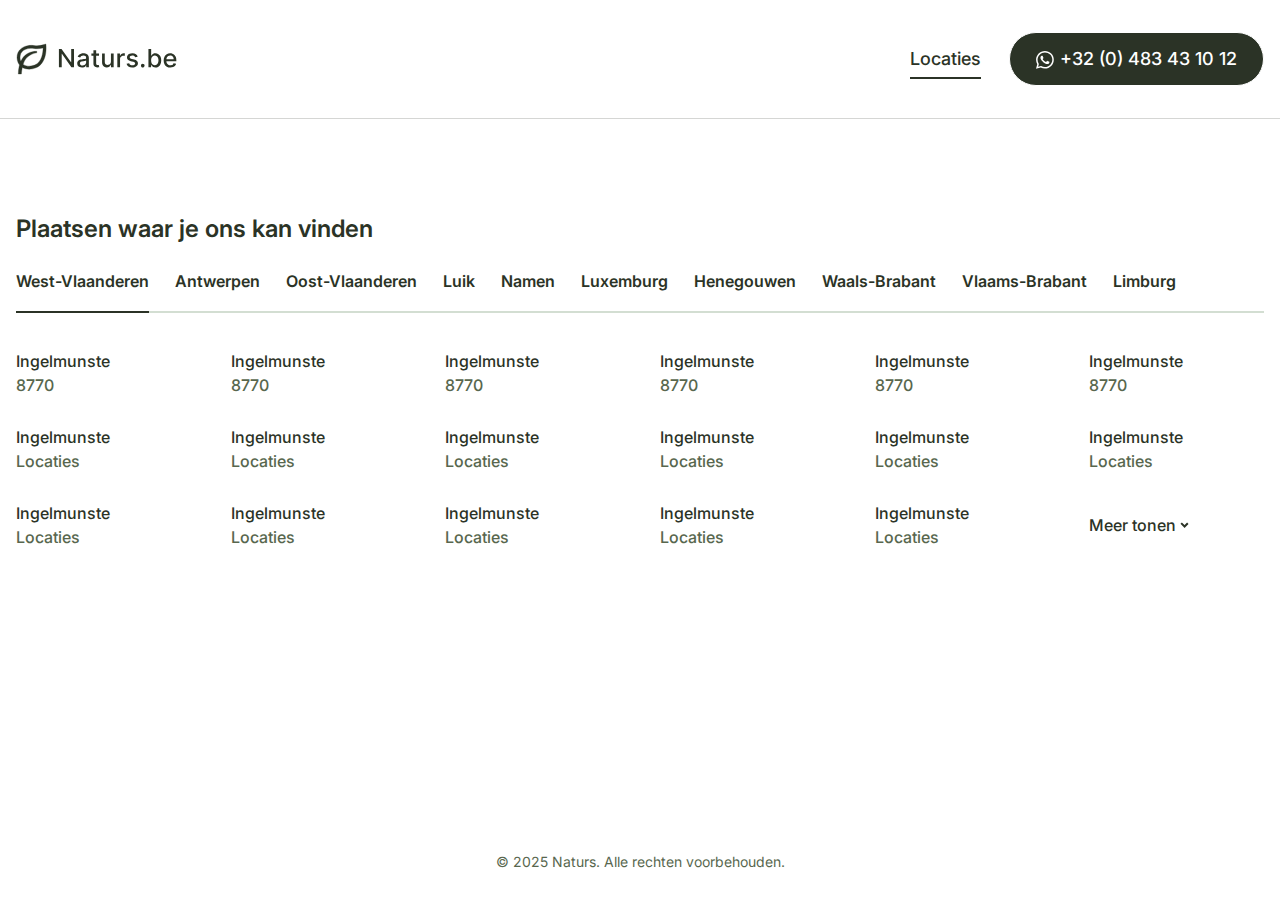
<file: src/locaties.html>
<!DOCTYPE html>
<html lang="nl-BE" data-theme="light" class="scroll-smooth">

<head>
  <meta charset="UTF-8" />
  <meta name="viewport" content="width=device-width, initial-scale=1.0" />
  <title>Naturs | Plaatsen waar je ons kan vinden</title>
  <!-- Favicons -->
  <link rel="icon" href="./images/favicon_io/favicon.ico" type="image/x-icon" />
  <link rel="icon" type="image/png" sizes="32x32" href="./images/favicon_io/favicon-32x32.png" />
  <link rel="icon" type="image/png" sizes="16x16" href="./images/favicon_io/favicon-16x16.png" />
  <link rel="apple-touch-icon" sizes="180x180" href="./images/favicon_io/apple-touch-icon.png" />
  <link rel="manifest" href="./images/favicon_io/site.webmanifest" />

  <!-- SEO -->
  <meta name="description" content=" Voor veeleisende huiseigenaars die tuinwerk liever overlaten aan experts: exclusief onderhoud & drukreiniging.
  Wij herstellen orde in uw buitenruimte." />

  <meta property="og:title" content="Naturs | Plaatsen waar je ons kan vinden" />
  <meta property="og:description" content="Voor veeleisende huiseigenaars die tuinwerk liever overlaten aan experts: exclusief onderhoud & drukreiniging.
  Wij herstellen orde in uw buitenruimte." />
  <link rel="canonical" href="https://naturs.be/" />
  <meta property="og:locale" content="nl_BE" />
  <meta property="og:image" content="https://naturs.be/images/poster.png" />
  <meta property="og:url" content="https://naturs.be" />
  <meta name="twitter:card" content="./images/poster.png" />

  <!-- google fonts links  -->
  <link rel="preconnect" href="https://fonts.googleapis.com" />
  <link rel="preconnect" href="https://fonts.gstatic.com" crossorigin />
  <link
    href="https://fonts.googleapis.com/css2?family=Inter:ital,opsz,wght@0,14..32,100..900;1,14..32,100..900&display=swap"
    rel="stylesheet" />

  <link rel="stylesheet" href="./css/style.min.css" />
</head>

<body class="relative pb-4 min-h-screen">
  <header class="py-5 lg:py-8 border-b border-[#2B3326]/20">
    <div class="max-w-[1475px] mx-auto px-4">
      <nav class="flex items-center justify-between" aria-label="Hoofdnavigatie">
        <!-- Logo -->
        <div class="flex items-center">
          <a href="index.html"><img src="./images/logo-black.svg" alt="Naturs bedrijf logo"
              class="md:w-[162px] w-32" /></a>
        </div>

        <!-- Right Nav -->
        <ul class="flex items-center space-x-7">
          <li>
            <a href="locaties.html"
              class="text-[#2B3326] lg:text-lg font-medium text-base border-b-2 py-2 border-[#2B3326]">Locaties</a>
          </li>
          <li>
            <a href="tel:+32 (0) 483 43 10 12"
              class="bg-[#2B3326] rounded-full border text-white text-lg font-medium font-['Inter'] py-2 lg:py-3 px-4 md:px-[26px] flex flex-row gap-1.5 items-center align-middle text-center justify-center duration-300 ease-in-out hover:bg-white hover:text-[#2B3326]">
              <svg width="18" height="19" viewBox="0 0 18 19" fill="none" xmlns="http://www.w3.org/2000/svg">
                <path
                  d="M15.2024 3.49002C13.5462 1.81849 11.2883 0.881814 8.93524 0.890154C4.05405 0.890154 0.0760065 4.86708 0.0715355 9.74938C0.0715355 11.3131 0.480629 12.8344 1.25299 14.1812L0 18.774L4.69899 17.5423C5.99893 18.2497 7.45527 18.6205 8.93523 18.6209H8.93971C13.822 18.6209 17.7989 14.644 17.8034 9.75721C17.8057 7.4049 16.869 5.14897 15.2013 3.49002L15.2024 3.49002ZM8.93524 17.1209C7.61518 17.1213 6.31938 16.7661 5.18409 16.0926L4.91583 15.9316L2.12818 16.6626L2.8726 13.9432L2.69823 13.6626C1.96031 12.4893 1.57003 11.1309 1.57266 9.74491C1.57266 5.69198 4.87783 2.38569 8.93971 2.38569C10.8942 2.38219 12.7692 3.15915 14.1484 4.54405C15.5324 5.92357 16.3082 7.79865 16.3034 9.75273C16.2989 13.8202 12.9938 17.1209 8.93524 17.1209ZM12.9759 11.606C12.7557 11.4953 11.6681 10.9599 11.4636 10.8839C11.2601 10.8112 11.1115 10.7732 10.9662 10.9945C10.8175 11.2147 10.3928 11.7166 10.2653 11.8608C10.1379 12.0095 10.006 12.0262 9.78472 11.9167C9.56453 11.8049 8.85029 11.5724 8.00527 10.8157C7.34581 10.2289 6.9043 9.50236 6.7724 9.28217C6.64498 9.06085 6.76011 8.94237 6.87076 8.83172C6.96801 8.73336 7.09096 8.5724 7.20162 8.44498C7.31339 8.31755 7.35028 8.22366 7.42293 8.07612C7.49558 7.92634 7.46093 7.79892 7.40616 7.68826C7.35028 7.57761 6.90877 6.48557 6.72211 6.04518C6.54327 5.61038 6.36107 5.67074 6.22471 5.66515C6.09729 5.65733 5.94863 5.65733 5.79997 5.65733C5.57302 5.66297 5.35871 5.76303 5.20868 5.93341C5.00525 6.15472 4.43632 6.69012 4.43632 7.78216C4.43632 8.87419 5.22992 9.92375 5.34169 10.0724C5.45123 10.2211 6.89983 12.4554 9.12302 13.4167C9.64836 13.6458 10.0619 13.7811 10.3849 13.8839C10.9159 14.0538 11.3954 14.0281 11.7777 13.9733C12.2024 13.9085 13.0865 13.4368 13.2732 12.9193C13.4565 12.4007 13.4565 11.958 13.4006 11.8653C13.3458 11.7714 13.1972 11.7166 12.9759 11.606Z"
                  fill="CurrentColor" />
              </svg>

              <span class="md:block hidden">+32 (0) 483 43 10 12</span>
            </a>
          </li>
        </ul>
      </nav>
    </div>
    <!-- Top Navigation -->
  </header>
  <main>
    <section class="py-10 lg:py-[94px]">
      <div class="max-w-[1444px] px-4 mx-auto">
        <h1 class="text-[#2B3326] text-xl lg:text-2xl font-semibold font-['Inter'] mb-6">
          Plaatsen waar je ons kan vinden
        </h1>

        <!-- Tab Navigation -->
        <nav class="overflow-x-auto overflow-y-hidden" aria-label="Provincies">
          <ul
            class="flex justify-start gap-5 lg:gap-x-[26px] after:absolute after:bottom-0 after:left-0 after:w-full after:h-[2px] after:bg-[#D3DED2] relative min-w-5xl"
            role="tablist">
            <li role="presentation">
              <button
                class="tab-button active justify-start text-[#2B3326] text-sm lg:text-base font-semibold font-['Inter'] pb-[18px] border-b-2 cursor-pointer border-transparent hover:border-[#2B3326] relative z-10 transition-all"
                aria-selected="true" aria-controls="tab-0">
                West-Vlaanderen
              </button>
            </li>

            <li role="presentation">
              <button
                class="tab-button justify-start text-[#2B3326] text-sm lg:text-base font-semibold font-['Inter'] pb-[18px] border-b-2 cursor-pointer border-transparent hover:border-[#2B3326] relative z-10 transition-all"
                aria-selected="false" aria-controls="tab-1">
                Antwerpen
              </button>
            </li>
            <li role="presentation">
              <button
                class="tab-button justify-start text-[#2B3326] text-sm lg:text-base font-semibold font-['Inter'] pb-[18px] border-b-2 cursor-pointer border-transparent hover:border-[#2B3326] relative z-10 transition-all"
                aria-selected="false" aria-controls="tab-2">
                Oost-Vlaanderen
              </button>
            </li>
            <li role="presentation">
              <button
                class="tab-button justify-start text-[#2B3326] text-sm lg:text-base font-semibold font-['Inter'] pb-[18px] border-b-2 cursor-pointer border-transparent hover:border-[#2B3326] relative z-10 transition-all"
                aria-selected="false" aria-controls="tab-3">
                Luik
              </button>
            </li>
            <li role="presentation">
              <button
                class="tab-button justify-start text-[#2B3326] text-sm lg:text-base font-semibold font-['Inter'] pb-[18px] border-b-2 cursor-pointer border-transparent hover:border-[#2B3326] relative z-10 transition-all"
                aria-selected="false" aria-controls="tab-4">
                Namen
              </button>
            </li>
            <li role="presentation">
              <button
                class="tab-button justify-start text-[#2B3326] text-sm lg:text-base font-semibold font-['Inter'] pb-[18px] border-b-2 cursor-pointer border-transparent hover:border-[#2B3326] relative z-10 transition-all"
                aria-selected="false" aria-controls="tab-5">
                Luxemburg
              </button>
            </li>
            <li role="presentation">
              <button
                class="tab-button justify-start text-[#2B3326] text-sm lg:text-base font-semibold font-['Inter'] pb-[18px] border-b-2 cursor-pointer border-transparent hover:border-[#2B3326] relative z-10 transition-all"
                aria-selected="false" aria-controls="tab-6">
                Henegouwen
              </button>
            </li>
            <li role="presentation">
              <button
                class="tab-button justify-start text-[#2B3326] text-sm lg:text-base font-semibold font-['Inter'] pb-[18px] border-b-2 cursor-pointer border-transparent hover:border-[#2B3326] relative z-10 transition-all"
                aria-selected="false" aria-controls="tab-7">
                Waals-Brabant
              </button>
            </li>
            <li role="presentation">
              <button
                class="tab-button justify-start text-[#2B3326] text-sm lg:text-base font-semibold font-['Inter'] pb-[18px] border-b-2 cursor-pointer border-transparent hover:border-[#2B3326] relative z-10 transition-all"
                aria-selected="false" aria-controls="tab-8">
                Vlaams-Brabant
              </button>
            </li>
            <li role="presentation">
              <button
                class="tab-button justify-start text-[#2B3326] text-sm lg:text-base font-semibold font-['Inter'] pb-[18px] border-b-2 cursor-pointer border-transparent hover:border-[#2B3326] relative z-10 transition-all"
                aria-selected="false" aria-controls="tab-9">
                Limburg
              </button>
            </li>
            <!-- Added missing button -->
          </ul>
        </nav>
        <!-- Tab Content -->
        <div class="overflow-x-auto overflow-y-hidden">
          <div id="tab-content" class="mt-9">
            <!-- Content for West-Vlaanderen -->
            <div class="tab-content active" role="tabpanel" aria-labelledby="tab-btn-0">
              <div
                class="grid grid-cols-2 sm:grid-cols-4 lg:grid-cols-6 gap-x-3 lg:gap-x-10 gap-y-3 lg:gap-y-7 items-center">
                <!-- single item start  -->
                <div class="items-tels">
                  <h4 class="text-[#2B3326] text-sm lg:text-base font-medium font-['Inter']">
                    Ingelmunste
                  </h4>
                  <p class="text-[#58674E] text-sm lg:text-base font-medium font-['Inter']">
                    8770
                  </p>
                </div>
                <!-- single item end  -->
                <!-- single item start  -->
                <div class="items-tels">
                  <h4 class="text-[#2B3326] text-sm lg:text-base font-medium font-['Inter']">
                    Ingelmunste
                  </h4>
                  <p class="text-[#58674E] text-sm lg:text-base font-medium font-['Inter']">
                    8770
                  </p>
                </div>
                <!-- single item end  -->
                <!-- single item start  -->
                <div class="items-tels">
                  <h4 class="text-[#2B3326] text-sm lg:text-base font-medium font-['Inter']">
                    Ingelmunste
                  </h4>
                  <p class="text-[#58674E] text-sm lg:text-base font-medium font-['Inter']">
                    8770
                  </p>
                </div>
                <!-- single item end  -->
                <!-- single item start  -->
                <div class="items-tels">
                  <h4 class="text-[#2B3326] text-sm lg:text-base font-medium font-['Inter']">
                    Ingelmunste
                  </h4>
                  <p class="text-[#58674E] text-sm lg:text-base font-medium font-['Inter']">
                    8770
                  </p>
                </div>
                <!-- single item end  -->
                <!-- single item start  -->
                <div class="items-tels">
                  <h4 class="text-[#2B3326] text-sm lg:text-base font-medium font-['Inter']">
                    Ingelmunste
                  </h4>
                  <p class="text-[#58674E] text-sm lg:text-base font-medium font-['Inter']">
                    8770
                  </p>
                </div>
                <!-- single item end  -->
                <!-- single item start  -->
                <div class="items-tels">
                  <h4 class="text-[#2B3326] text-sm lg:text-base font-medium font-['Inter']">
                    Ingelmunste
                  </h4>
                  <p class="text-[#58674E] text-sm lg:text-base font-medium font-['Inter']">
                    8770
                  </p>
                </div>
                <!-- single item end  -->
                <!-- single item start  -->
                <div class="items-tels">
                  <h4 class="text-[#2B3326] text-sm lg:text-base font-medium font-['Inter']">
                    Ingelmunste
                  </h4>
                  <p class="justify-start text-[#58674E] text-sm lg:text-base font-medium font-['Inter']">
                    Locaties
                  </p>
                </div>
                <!-- single item end  -->
                <!-- single item start  -->
                <div class="items-tels">
                  <h4 class="text-[#2B3326] text-sm lg:text-base font-medium font-['Inter']">
                    Ingelmunste
                  </h4>
                  <p class="justify-start text-[#58674E] text-sm lg:text-base font-medium font-['Inter']">
                    Locaties
                  </p>
                </div>
                <!-- single item end  -->
                <!-- single item start  -->
                <div class="items-tels">
                  <h4 class="text-[#2B3326] text-sm lg:text-base font-medium font-['Inter']">
                    Ingelmunste
                  </h4>
                  <p class="justify-start text-[#58674E] text-sm lg:text-base font-medium font-['Inter']">
                    Locaties
                  </p>
                </div>
                <!-- single item end  -->
                <!-- single item start  -->
                <div class="items-tels">
                  <h4 class="text-[#2B3326] text-sm lg:text-base font-medium font-['Inter']">
                    Ingelmunste
                  </h4>
                  <p class="justify-start text-[#58674E] text-sm lg:text-base font-medium font-['Inter']">
                    Locaties
                  </p>
                </div>
                <!-- single item end  -->
                <!-- single item start  -->
                <div class="items-tels">
                  <h4 class="text-[#2B3326] text-sm lg:text-base font-medium font-['Inter']">
                    Ingelmunste
                  </h4>
                  <p class="justify-start text-[#58674E] text-sm lg:text-base font-medium font-['Inter']">
                    Locaties
                  </p>
                </div>
                <!-- single item end  -->
                <!-- single item start  -->
                <div class="items-tels">
                  <h4 class="text-[#2B3326] text-sm lg:text-base font-medium font-['Inter']">
                    Ingelmunste
                  </h4>
                  <p class="justify-start text-[#58674E] text-sm lg:text-base font-medium font-['Inter']">
                    Locaties
                  </p>
                </div>
                <!-- single item end  -->
                <!-- single item start  -->
                <div class="items-tels">
                  <h4 class="text-[#2B3326] text-sm lg:text-base font-medium font-['Inter']">
                    Ingelmunste
                  </h4>
                  <p class="justify-start text-[#58674E] text-sm lg:text-base font-medium font-['Inter']">
                    Locaties
                  </p>
                </div>
                <!-- single item end  -->
                <!-- single item start  -->
                <div class="items-tels">
                  <h4 class="text-[#2B3326] text-sm lg:text-base font-medium font-['Inter']">
                    Ingelmunste
                  </h4>
                  <p class="justify-start text-[#58674E] text-sm lg:text-base font-medium font-['Inter']">
                    Locaties
                  </p>
                </div>
                <!-- single item end  -->
                <!-- single item start  -->
                <div class="items-tels">
                  <h4 class="text-[#2B3326] text-sm lg:text-base font-medium font-['Inter']">
                    Ingelmunste
                  </h4>
                  <p class="justify-start text-[#58674E] text-sm lg:text-base font-medium font-['Inter']">
                    Locaties
                  </p>
                </div>
                <!-- single item end  -->
                <!-- single item start  -->
                <div class="items-tels">
                  <h4 class="text-[#2B3326] text-sm lg:text-base font-medium font-['Inter']">
                    Ingelmunste
                  </h4>
                  <p class="justify-start text-[#58674E] text-sm lg:text-base font-medium font-['Inter']">
                    Locaties
                  </p>
                </div>
                <!-- single item end  -->
                <!-- single item start  -->
                <div class="items-tels">
                  <h4 class="text-[#2B3326] text-sm lg:text-base font-medium font-['Inter']">
                    Ingelmunste
                  </h4>
                  <p class="justify-start text-[#58674E] text-sm lg:text-base font-medium font-['Inter']">
                    Locaties
                  </p>
                </div>
                <!-- single item end  -->
                <!-- single item start  -->
                <div class="items-tels">
                  <h4 class="text-[#2B3326] text-sm lg:text-base font-medium font-['Inter']">
                    Ingelmunste
                  </h4>
                  <p class="justify-start text-[#58674E] text-sm lg:text-base font-medium font-['Inter']">
                    Locaties
                  </p>
                </div>
                <!-- single item end  -->
                <!-- single item start  -->
                <div class="items-tels">
                  <h4 class="text-[#2B3326] text-sm lg:text-base font-medium font-['Inter']">
                    Ingelmunste
                  </h4>
                  <p class="justify-start text-[#58674E] text-sm lg:text-base font-medium font-['Inter']">
                    Locaties
                  </p>
                </div>
                <!-- single item end  -->
                <!-- single item start  -->
                <div class="items-tels">
                  <h4 class="text-[#2B3326] text-sm lg:text-base font-medium font-['Inter']">
                    Ingelmunste
                  </h4>
                  <p class="justify-start text-[#58674E] text-sm lg:text-base font-medium font-['Inter']">
                    Locaties
                  </p>
                </div>
                <!-- single item end  -->
                <!-- single item start  -->
                <div class="items-tels">
                  <h4 class="text-[#2B3326] text-sm lg:text-base font-medium font-['Inter']">
                    Ingelmunste
                  </h4>
                  <p class="justify-start text-[#58674E] text-sm lg:text-base font-medium font-['Inter']">
                    Locaties
                  </p>
                </div>
                <!-- single item end  -->
                <!-- single item start  -->
                <div class="items-tels">
                  <h4 class="text-[#2B3326] text-sm lg:text-base font-medium font-['Inter']">
                    Ingelmunste
                  </h4>
                  <p class="justify-start text-[#58674E] text-sm lg:text-base font-medium font-['Inter']">
                    Locaties
                  </p>
                </div>
                <!-- single item end  -->
                <!-- single item start  -->
                <div class="items-tels">
                  <h4 class="text-[#2B3326] text-sm lg:text-base font-medium font-['Inter']">
                    Ingelmunste
                  </h4>
                  <p class="justify-start text-[#58674E] text-sm lg:text-base font-medium font-['Inter']">
                    Locaties
                  </p>
                </div>
                <!-- single item end  -->
                <!-- single item start  -->
                <div class="items-tels">
                  <h4 class="text-[#2B3326] text-sm lg:text-base font-medium font-['Inter']">
                    Ingelmunste
                  </h4>
                  <p class="justify-start text-[#58674E] text-sm lg:text-base font-medium font-['Inter']">
                    Locaties
                  </p>
                </div>
                <!-- single item end  -->
                <!-- single item start  -->
                <div class="items-tels">
                  <h4 class="text-[#2B3326] text-sm lg:text-base font-medium font-['Inter']">
                    Ingelmunste
                  </h4>
                  <p class="justify-start text-[#58674E] text-sm lg:text-base font-medium font-['Inter']">
                    Locaties
                  </p>
                </div>
                <!-- single item end  -->
                <!-- single item start  -->
                <div class="items-tels">
                  <h4 class="text-[#2B3326] text-sm lg:text-base font-medium font-['Inter']">
                    Ingelmunste
                  </h4>
                  <p class="justify-start text-[#58674E] text-sm lg:text-base font-medium font-['Inter']">
                    Locaties
                  </p>
                </div>
                <!-- single item end  -->
                <!-- single item start  -->
                <div class="items-tels">
                  <h4 class="text-[#2B3326] text-sm lg:text-base font-medium font-['Inter']">
                    Ingelmunste
                  </h4>
                  <p class="justify-start text-[#58674E] text-sm lg:text-base font-medium font-['Inter']">
                    Locaties
                  </p>
                </div>
                <!-- single item end  -->
                <!-- single item start  -->
                <div class="items-tels">
                  <h4 class="text-[#2B3326] text-sm lg:text-base font-medium font-['Inter']">
                    Ingelmunste
                  </h4>
                  <p class="justify-start text-[#58674E] text-sm lg:text-base font-medium font-['Inter']">
                    Locaties
                  </p>
                </div>
                <!-- single item end  -->
                <!-- single item start  -->
                <div class="items-tels">
                  <h4 class="text-[#2B3326] text-sm lg:text-base font-medium font-['Inter']">
                    Ingelmunste
                  </h4>
                  <p class="justify-start text-[#58674E] text-sm lg:text-base font-medium font-['Inter']">
                    Locaties
                  </p>
                </div>
                <!-- single item end  -->
                <!-- single item start  -->
                <div class="items-tels">
                  <h4 class="text-[#2B3326] text-sm lg:text-base font-medium font-['Inter']">
                    Ingelmunste
                  </h4>
                  <p class="justify-start text-[#58674E] text-sm lg:text-base font-medium font-['Inter']">
                    Locaties
                  </p>
                </div>
                <!-- single item end  -->
                <!-- single item start  -->
                <div class="items-tels">
                  <h4 class="text-[#2B3326] text-sm lg:text-base font-medium font-['Inter']">
                    Ingelmunste
                  </h4>
                  <p class="justify-start text-[#58674E] text-sm lg:text-base font-medium font-['Inter']">
                    Locaties
                  </p>
                </div>
                <!-- single item end  -->
                <!-- single item start  -->
                <div class="items-tels">
                  <h4 class="text-[#2B3326] text-sm lg:text-base font-medium font-['Inter']">
                    Ingelmunste
                  </h4>
                  <p class="justify-start text-[#58674E] text-sm lg:text-base font-medium font-['Inter']">
                    Locaties
                  </p>
                </div>
                <!-- single item end  -->
                <!-- single item start  -->
                <div class="items-tels">
                  <h4 class="text-[#2B3326] text-sm lg:text-base font-medium font-['Inter']">
                    Ingelmunste
                  </h4>
                  <p class="justify-start text-[#58674E] text-sm lg:text-base font-medium font-['Inter']">
                    Locaties
                  </p>
                </div>
                <!-- single item end  -->
                <!-- single item start  -->
                <div class="items-tels">
                  <h4 class="text-[#2B3326] text-sm lg:text-base font-medium font-['Inter']">
                    Ingelmunste
                  </h4>
                  <p class="justify-start text-[#58674E] text-sm lg:text-base font-medium font-['Inter']">
                    Locaties
                  </p>
                </div>
                <!-- single item end  -->
                <!-- single item start  -->
                <div class="items-tels">
                  <h4 class="text-[#2B3326] text-sm lg:text-base font-medium font-['Inter']">
                    Ingelmunste
                  </h4>
                  <p class="justify-start text-[#58674E] text-sm lg:text-base font-medium font-['Inter']">
                    Locaties
                  </p>
                </div>
                <!-- single item end  -->
                <!-- single item start  -->
                <div class="items-tels">
                  <h4 class="text-[#2B3326] text-sm lg:text-base font-medium font-['Inter']">
                    Ingelmunste
                  </h4>
                  <p class="justify-start text-[#58674E] text-sm lg:text-base font-medium font-['Inter']">
                    Locaties
                  </p>
                </div>
                <!-- single item end  -->
                <!-- single item start  -->
                <div class="items-tels">
                  <h4 class="text-[#2B3326] text-sm lg:text-base font-medium font-['Inter']">
                    Ingelmunste
                  </h4>
                  <p class="justify-start text-[#58674E] text-sm lg:text-base font-medium font-['Inter']">
                    Locaties
                  </p>
                </div>
                <!-- single item end  -->
                <!-- single item start  -->
                <div class="items-tels">
                  <h4 class="text-[#2B3326] text-sm lg:text-base font-medium font-['Inter']">
                    Ingelmunste
                  </h4>
                  <p class="justify-start text-[#58674E] text-sm lg:text-base font-medium font-['Inter']">
                    Locaties
                  </p>
                </div>
                <!-- single item end  -->
                <!-- single item start  -->
                <div class="items-tels">
                  <h4 class="text-[#2B3326] text-sm lg:text-base font-medium font-['Inter']">
                    Ingelmunste
                  </h4>
                  <p class="justify-start text-[#58674E] text-sm lg:text-base font-medium font-['Inter']">
                    Locaties
                  </p>
                </div>
                <!-- single item end  -->
                <!-- single item start  -->
                <div class="items-tels">
                  <h4 class="text-[#2B3326] text-sm lg:text-base font-medium font-['Inter']">
                    Ingelmunste
                  </h4>
                  <p class="justify-start text-[#58674E] text-sm lg:text-base font-medium font-['Inter']">
                    Locaties
                  </p>
                </div>
                <!-- single item end  -->
                <!-- single item start  -->
                <div class="items-tels">
                  <h4 class="text-[#2B3326] text-sm lg:text-base font-medium font-['Inter']">
                    Ingelmunste
                  </h4>
                  <p class="justify-start text-[#58674E] text-sm lg:text-base font-medium font-['Inter']">
                    Locaties
                  </p>
                </div>
                <!-- single item end  -->
                <!-- single item start  -->
                <div class="items-tels">
                  <h4 class="text-[#2B3326] text-sm lg:text-base font-medium font-['Inter']">
                    Ingelmunste
                  </h4>
                  <p class="justify-start text-[#58674E] text-sm lg:text-base font-medium font-['Inter']">
                    Locaties
                  </p>
                </div>
                <!-- single item end  -->
                <!-- single item start  -->
                <div class="items-tels">
                  <h4 class="text-[#2B3326] text-sm lg:text-base font-medium font-['Inter']">
                    Ingelmunste
                  </h4>
                  <p class="justify-start text-[#58674E] text-sm lg:text-base font-medium font-['Inter']">
                    Locaties
                  </p>
                </div>
                <!-- single item end  -->
                <!-- single item start  -->
                <div class="items-tels">
                  <h4 class="text-[#2B3326] text-sm lg:text-base font-medium font-['Inter']">
                    Ingelmunste
                  </h4>
                  <p class="justify-start text-[#58674E] text-sm lg:text-base font-medium font-['Inter']">
                    Locaties
                  </p>
                </div>
                <!-- single item end  -->
                <!-- single item start  -->
                <div class="items-tels">
                  <h4 class="text-[#2B3326] text-sm lg:text-base font-medium font-['Inter']">
                    Ingelmunste
                  </h4>
                  <p class="justify-start text-[#58674E] text-sm lg:text-base font-medium font-['Inter']">
                    Locaties
                  </p>
                </div>
                <!-- single item end  -->
                <!-- single item start  -->
                <div class="items-tels">
                  <h4 class="text-[#2B3326] text-sm lg:text-base font-medium font-['Inter']">
                    Ingelmunste
                  </h4>
                  <p class="justify-start text-[#58674E] text-sm lg:text-base font-medium font-['Inter']">
                    Locaties
                  </p>
                </div>
                <!-- single item end  -->
                <!-- single item start  -->
                <div class="items-tels">
                  <h4 class="text-[#2B3326] text-sm lg:text-base font-medium font-['Inter']">
                    Ingelmunste
                  </h4>
                  <p class="justify-start text-[#58674E] text-sm lg:text-base font-medium font-['Inter']">
                    Locaties
                  </p>
                </div>
                <!-- single item end  -->
                <!-- single item start  -->
                <div class="items-tels">
                  <h4 class="text-[#2B3326] text-sm lg:text-base font-medium font-['Inter']">
                    Ingelmunste
                  </h4>
                  <p class="justify-start text-[#58674E] text-sm lg:text-base font-medium font-['Inter']">
                    Locaties
                  </p>
                </div>
                <!-- single item end  -->
                <!-- single item start  -->
                <div class="items-tels">
                  <h4 class="text-[#2B3326] text-sm lg:text-base font-medium font-['Inter']">
                    Ingelmunste
                  </h4>
                  <p class="justify-start text-[#58674E] text-sm lg:text-base font-medium font-['Inter']">
                    Locaties
                  </p>
                </div>
                <!-- single item end  -->
                <!-- single item start  -->
                <div class="items-tels">
                  <h4 class="text-[#2B3326] text-sm lg:text-base font-medium font-['Inter']">
                    Ingelmunste
                  </h4>
                  <p class="justify-start text-[#58674E] text-sm lg:text-base font-medium font-['Inter']">
                    Locaties
                  </p>
                </div>
                <!-- single item end  -->
                <!-- single item start  -->
                <div class="items-tels">
                  <h4 class="text-[#2B3326] text-sm lg:text-base font-medium font-['Inter']">
                    Ingelmunste
                  </h4>
                  <p class="justify-start text-[#58674E] text-sm lg:text-base font-medium font-['Inter']">
                    Locaties
                  </p>
                </div>
                <!-- single item end  -->
                <!-- single item start  -->
                <div class="items-tels">
                  <h4 class="text-[#2B3326] text-sm lg:text-base font-medium font-['Inter']">
                    Ingelmunste
                  </h4>
                  <p class="justify-start text-[#58674E] text-sm lg:text-base font-medium font-['Inter']">
                    Locaties
                  </p>
                </div>
                <!-- single item end  -->
                <!-- single item start  -->
                <div class="items-tels">
                  <h4 class="text-[#2B3326] text-sm lg:text-base font-medium font-['Inter']">
                    Ingelmunste
                  </h4>
                  <p class="justify-start text-[#58674E] text-sm lg:text-base font-medium font-['Inter']">
                    Locaties
                  </p>
                </div>
                <!-- single item end  -->
                <!-- single item start  -->
                <div class="items-tels">
                  <h4 class="text-[#2B3326] text-sm lg:text-base font-medium font-['Inter']">
                    Ingelmunste
                  </h4>
                  <p class="justify-start text-[#58674E] text-sm lg:text-base font-medium font-['Inter']">
                    Locaties
                  </p>
                </div>
                <!-- single item end  -->
                <!-- single item start  -->
                <div class="items-tels">
                  <h4 class="text-[#2B3326] text-sm lg:text-base font-medium font-['Inter']">
                    Ingelmunste
                  </h4>
                  <p class="justify-start text-[#58674E] text-sm lg:text-base font-medium font-['Inter']">
                    Locaties
                  </p>
                </div>
                <!-- single item end  -->
                <!-- single item start  -->
                <div class="items-tels">
                  <h4 class="text-[#2B3326] text-sm lg:text-base font-medium font-['Inter']">
                    Ingelmunste
                  </h4>
                  <p class="justify-start text-[#58674E] text-sm lg:text-base font-medium font-['Inter']">
                    Locaties
                  </p>
                </div>
                <!-- single item end  -->
                <!-- single item start  -->
                <div class="items-tels">
                  <h4 class="text-[#2B3326] text-sm lg:text-base font-medium font-['Inter']">
                    Ingelmunste
                  </h4>
                  <p class="justify-start text-[#58674E] text-sm lg:text-base font-medium font-['Inter']">
                    Locaties
                  </p>
                </div>
                <!-- single item end  -->
                <!-- single item start  -->
                <div class="items-tels">
                  <h4 class="text-[#2B3326] text-sm lg:text-base font-medium font-['Inter']">
                    Ingelmunste
                  </h4>
                  <p class="justify-start text-[#58674E] text-sm lg:text-base font-medium font-['Inter']">
                    Locaties
                  </p>
                </div>
                <!-- single item end  -->
                <!-- single item start  -->
                <div class="items-tels">
                  <h4 class="text-[#2B3326] text-sm lg:text-base font-medium font-['Inter']">
                    Ingelmunste
                  </h4>
                  <p class="justify-start text-[#58674E] text-sm lg:text-base font-medium font-['Inter']">
                    Locaties
                  </p>
                </div>
                <!-- single item end  -->
                <!-- single item start  -->
                <div class="items-tels">
                  <h4 class="text-[#2B3326] text-sm lg:text-base font-medium font-['Inter']">
                    Ingelmunste
                  </h4>
                  <p class="justify-start text-[#58674E] text-sm lg:text-base font-medium font-['Inter']">
                    Locaties
                  </p>
                </div>
                <!-- single item end  -->
                <!-- single item start  -->
                <div class="items-tels">
                  <h4 class="text-[#2B3326] text-sm lg:text-base font-medium font-['Inter']">
                    Ingelmunste
                  </h4>
                  <p class="justify-start text-[#58674E] text-sm lg:text-base font-medium font-['Inter']">
                    Locaties
                  </p>
                </div>
                <!-- single item end  -->
                <!-- single item start  -->
                <div class="items-tels">
                  <h4 class="text-[#2B3326] text-sm lg:text-base font-medium font-['Inter']">
                    Ingelmunste
                  </h4>
                  <p class="justify-start text-[#58674E] text-sm lg:text-base font-medium font-['Inter']">
                    Locaties
                  </p>
                </div>
                <!-- single item end  -->
                <!-- single item start  -->
                <div class="items-tels">
                  <h4 class="text-[#2B3326] text-sm lg:text-base font-medium font-['Inter']">
                    Ingelmunste
                  </h4>
                  <p class="justify-start text-[#58674E] text-sm lg:text-base font-medium font-['Inter']">
                    Locaties
                  </p>
                </div>
                <!-- single item end  -->
                <!-- single item start  -->
                <div class="items-tels">
                  <h4 class="text-[#2B3326] text-sm lg:text-base font-medium font-['Inter']">
                    Ingelmunste
                  </h4>
                  <p class="justify-start text-[#58674E] text-sm lg:text-base font-medium font-['Inter']">
                    Locaties
                  </p>
                </div>
                <!-- single item end  -->
                <!-- single item start  -->
                <div class="items-tels">
                  <h4 class="text-[#2B3326] text-sm lg:text-base font-medium font-['Inter']">
                    Ingelmunste
                  </h4>
                  <p class="justify-start text-[#58674E] text-sm lg:text-base font-medium font-['Inter']">
                    Locaties
                  </p>
                </div>
                <!-- single item end  -->

                <!-- single item start  -->
                <div class="show-tels">
                  <a href=""
                    class="text-[#2B3326] text-sm lg:text-base font-medium font-['Inter'] flex flex-row gap-1">Meer
                    tonen
                    <img src="./images/arrow.svg" alt="arrow down" /></a>
                </div>
                <!-- single item end  -->
              </div>
            </div>
            <!-- Content for Antwerpen -->
            <div class="tab-content" role="tabpanel" aria-labelledby="tab-btn-1">
              <div
                class="grid grid-cols-2 sm:grid-cols-4 lg:grid-cols-6 gap-x-3 lg:gap-x-10 gap-y-3 lg:gap-y-7 items-center">
                <!-- single item start  -->
                <div class="items-tels">
                  <h4 class="text-[#2B3326] text-sm lg:text-base font-medium font-['Inter']">
                    Ingelmunste
                  </h4>
                  <p class="text-[#58674E] text-sm lg:text-base font-medium font-['Inter']">
                    8771
                  </p>
                </div>
                <!-- single item end  -->
                <!-- single item start  -->
                <div class="items-tels">
                  <h4 class="text-[#2B3326] text-sm lg:text-base font-medium font-['Inter']">
                    Ingelmunste
                  </h4>
                  <p class="text-[#58674E] text-sm lg:text-base font-medium font-['Inter']">
                    8771
                  </p>
                </div>
                <!-- single item end  -->
                <!-- single item start  -->
                <div class="items-tels">
                  <h4 class="text-[#2B3326] text-sm lg:text-base font-medium font-['Inter']">
                    Ingelmunste
                  </h4>
                  <p class="text-[#58674E] text-sm lg:text-base font-medium font-['Inter']">
                    8771
                  </p>
                </div>
                <!-- single item end  -->
                <!-- single item start  -->
                <div class="items-tels">
                  <h4 class="text-[#2B3326] text-sm lg:text-base font-medium font-['Inter']">
                    Ingelmunste
                  </h4>
                  <p class="text-[#58674E] text-sm lg:text-base font-medium font-['Inter']">
                    8771
                  </p>
                </div>
                <!-- single item end  -->
                <!-- single item start  -->
                <div class="items-tels">
                  <h4 class="text-[#2B3326] text-sm lg:text-base font-medium font-['Inter']">
                    Ingelmunste
                  </h4>
                  <p class="text-[#58674E] text-sm lg:text-base font-medium font-['Inter']">
                    8771
                  </p>
                </div>
                <!-- single item end  -->
                <!-- single item start  -->
                <div class="items-tels">
                  <h4 class="text-[#2B3326] text-sm lg:text-base font-medium font-['Inter']">
                    Ingelmunste
                  </h4>
                  <p class="text-[#58674E] text-sm lg:text-base font-medium font-['Inter']">
                    8771
                  </p>
                </div>
                <!-- single item end  -->
                <!-- single item start  -->
                <div class="items-tels">
                  <h4 class="text-[#2B3326] text-sm lg:text-base font-medium font-['Inter']">
                    Ingelmunste
                  </h4>
                  <p class="justify-start text-[#58674E] text-sm lg:text-base font-medium font-['Inter']">
                    Locaties
                  </p>
                </div>
                <!-- single item end  -->
                <!-- single item start  -->
                <div class="items-tels">
                  <h4 class="text-[#2B3326] text-sm lg:text-base font-medium font-['Inter']">
                    Ingelmunste
                  </h4>
                  <p class="justify-start text-[#58674E] text-sm lg:text-base font-medium font-['Inter']">
                    Locaties
                  </p>
                </div>
                <!-- single item end  -->
                <!-- single item start  -->
                <div class="items-tels">
                  <h4 class="text-[#2B3326] text-sm lg:text-base font-medium font-['Inter']">
                    Ingelmunste
                  </h4>
                  <p class="justify-start text-[#58674E] text-sm lg:text-base font-medium font-['Inter']">
                    Locaties
                  </p>
                </div>
                <!-- single item end  -->
                <!-- single item start  -->
                <div class="items-tels">
                  <h4 class="text-[#2B3326] text-sm lg:text-base font-medium font-['Inter']">
                    Ingelmunste
                  </h4>
                  <p class="justify-start text-[#58674E] text-sm lg:text-base font-medium font-['Inter']">
                    Locaties
                  </p>
                </div>
                <!-- single item end  -->
                <!-- single item start  -->
                <div class="items-tels">
                  <h4 class="text-[#2B3326] text-sm lg:text-base font-medium font-['Inter']">
                    Ingelmunste
                  </h4>
                  <p class="justify-start text-[#58674E] text-sm lg:text-base font-medium font-['Inter']">
                    Locaties
                  </p>
                </div>
                <!-- single item end  -->
                <!-- single item start  -->
                <div class="items-tels">
                  <h4 class="text-[#2B3326] text-sm lg:text-base font-medium font-['Inter']">
                    Ingelmunste
                  </h4>
                  <p class="justify-start text-[#58674E] text-sm lg:text-base font-medium font-['Inter']">
                    Locaties
                  </p>
                </div>
                <!-- single item end  -->
                <!-- single item start  -->
                <div class="items-tels">
                  <h4 class="text-[#2B3326] text-sm lg:text-base font-medium font-['Inter']">
                    Ingelmunste
                  </h4>
                  <p class="justify-start text-[#58674E] text-sm lg:text-base font-medium font-['Inter']">
                    Locaties
                  </p>
                </div>
                <!-- single item end  -->
                <!-- single item start  -->
                <div class="items-tels">
                  <h4 class="text-[#2B3326] text-sm lg:text-base font-medium font-['Inter']">
                    Ingelmunste
                  </h4>
                  <p class="justify-start text-[#58674E] text-sm lg:text-base font-medium font-['Inter']">
                    Locaties
                  </p>
                </div>
                <!-- single item end  -->
                <!-- single item start  -->
                <div class="items-tels">
                  <h4 class="text-[#2B3326] text-sm lg:text-base font-medium font-['Inter']">
                    Ingelmunste
                  </h4>
                  <p class="justify-start text-[#58674E] text-sm lg:text-base font-medium font-['Inter']">
                    Locaties
                  </p>
                </div>
                <!-- single item end  -->
                <!-- single item start  -->
                <div class="items-tels">
                  <h4 class="text-[#2B3326] text-sm lg:text-base font-medium font-['Inter']">
                    Ingelmunste
                  </h4>
                  <p class="justify-start text-[#58674E] text-sm lg:text-base font-medium font-['Inter']">
                    Locaties
                  </p>
                </div>
                <!-- single item end  -->
                <!-- single item start  -->
                <div class="items-tels">
                  <h4 class="text-[#2B3326] text-sm lg:text-base font-medium font-['Inter']">
                    Ingelmunste
                  </h4>
                  <p class="justify-start text-[#58674E] text-sm lg:text-base font-medium font-['Inter']">
                    Locaties
                  </p>
                </div>
                <!-- single item end  -->
                <!-- single item start  -->
                <div class="items-tels">
                  <h4 class="text-[#2B3326] text-sm lg:text-base font-medium font-['Inter']">
                    Ingelmunste
                  </h4>
                  <p class="justify-start text-[#58674E] text-sm lg:text-base font-medium font-['Inter']">
                    Locaties
                  </p>
                </div>
                <!-- single item end  -->
                <!-- single item start  -->
                <div class="items-tels">
                  <h4 class="text-[#2B3326] text-sm lg:text-base font-medium font-['Inter']">
                    Ingelmunste
                  </h4>
                  <p class="justify-start text-[#58674E] text-sm lg:text-base font-medium font-['Inter']">
                    Locaties
                  </p>
                </div>
                <!-- single item end  -->
                <!-- single item start  -->
                <div class="items-tels">
                  <h4 class="text-[#2B3326] text-sm lg:text-base font-medium font-['Inter']">
                    Ingelmunste
                  </h4>
                  <p class="justify-start text-[#58674E] text-sm lg:text-base font-medium font-['Inter']">
                    Locaties
                  </p>
                </div>
                <!-- single item end  -->
                <!-- single item start  -->
                <div class="items-tels">
                  <h4 class="text-[#2B3326] text-sm lg:text-base font-medium font-['Inter']">
                    Ingelmunste
                  </h4>
                  <p class="justify-start text-[#58674E] text-sm lg:text-base font-medium font-['Inter']">
                    Locaties
                  </p>
                </div>
                <!-- single item end  -->
                <!-- single item start  -->
                <div class="items-tels">
                  <h4 class="text-[#2B3326] text-sm lg:text-base font-medium font-['Inter']">
                    Ingelmunste
                  </h4>
                  <p class="justify-start text-[#58674E] text-sm lg:text-base font-medium font-['Inter']">
                    Locaties
                  </p>
                </div>
                <!-- single item end  -->
                <!-- single item start  -->
                <div class="items-tels">
                  <h4 class="text-[#2B3326] text-sm lg:text-base font-medium font-['Inter']">
                    Ingelmunste
                  </h4>
                  <p class="justify-start text-[#58674E] text-sm lg:text-base font-medium font-['Inter']">
                    Locaties
                  </p>
                </div>
                <!-- single item end  -->
                <!-- single item start  -->
                <div class="items-tels">
                  <h4 class="text-[#2B3326] text-sm lg:text-base font-medium font-['Inter']">
                    Ingelmunste
                  </h4>
                  <p class="justify-start text-[#58674E] text-sm lg:text-base font-medium font-['Inter']">
                    Locaties
                  </p>
                </div>
                <!-- single item end  -->
                <!-- single item start  -->
                <div class="items-tels">
                  <h4 class="text-[#2B3326] text-sm lg:text-base font-medium font-['Inter']">
                    Ingelmunste
                  </h4>
                  <p class="justify-start text-[#58674E] text-sm lg:text-base font-medium font-['Inter']">
                    Locaties
                  </p>
                </div>
                <!-- single item end  -->
                <!-- single item start  -->
                <div class="items-tels">
                  <h4 class="text-[#2B3326] text-sm lg:text-base font-medium font-['Inter']">
                    Ingelmunste
                  </h4>
                  <p class="justify-start text-[#58674E] text-sm lg:text-base font-medium font-['Inter']">
                    Locaties
                  </p>
                </div>
                <!-- single item end  -->
                <!-- single item start  -->
                <div class="items-tels">
                  <h4 class="text-[#2B3326] text-sm lg:text-base font-medium font-['Inter']">
                    Ingelmunste
                  </h4>
                  <p class="justify-start text-[#58674E] text-sm lg:text-base font-medium font-['Inter']">
                    Locaties
                  </p>
                </div>
                <!-- single item end  -->
                <!-- single item start  -->
                <div class="items-tels">
                  <h4 class="text-[#2B3326] text-sm lg:text-base font-medium font-['Inter']">
                    Ingelmunste
                  </h4>
                  <p class="justify-start text-[#58674E] text-sm lg:text-base font-medium font-['Inter']">
                    Locaties
                  </p>
                </div>
                <!-- single item end  -->
                <!-- single item start  -->
                <div class="items-tels">
                  <h4 class="text-[#2B3326] text-sm lg:text-base font-medium font-['Inter']">
                    Ingelmunste
                  </h4>
                  <p class="justify-start text-[#58674E] text-sm lg:text-base font-medium font-['Inter']">
                    Locaties
                  </p>
                </div>
                <!-- single item end  -->
                <!-- single item start  -->
                <div class="items-tels">
                  <h4 class="text-[#2B3326] text-sm lg:text-base font-medium font-['Inter']">
                    Ingelmunste
                  </h4>
                  <p class="justify-start text-[#58674E] text-sm lg:text-base font-medium font-['Inter']">
                    Locaties
                  </p>
                </div>
                <!-- single item end  -->
                <!-- single item start  -->
                <div class="items-tels">
                  <h4 class="text-[#2B3326] text-sm lg:text-base font-medium font-['Inter']">
                    Ingelmunste
                  </h4>
                  <p class="justify-start text-[#58674E] text-sm lg:text-base font-medium font-['Inter']">
                    Locaties
                  </p>
                </div>
                <!-- single item end  -->
                <!-- single item start  -->
                <div class="items-tels">
                  <h4 class="text-[#2B3326] text-sm lg:text-base font-medium font-['Inter']">
                    Ingelmunste
                  </h4>
                  <p class="justify-start text-[#58674E] text-sm lg:text-base font-medium font-['Inter']">
                    Locaties
                  </p>
                </div>
                <!-- single item end  -->
                <!-- single item start  -->
                <div class="items-tels">
                  <h4 class="text-[#2B3326] text-sm lg:text-base font-medium font-['Inter']">
                    Ingelmunste
                  </h4>
                  <p class="justify-start text-[#58674E] text-sm lg:text-base font-medium font-['Inter']">
                    Locaties
                  </p>
                </div>
                <!-- single item end  -->
                <!-- single item start  -->
                <div class="items-tels">
                  <h4 class="text-[#2B3326] text-sm lg:text-base font-medium font-['Inter']">
                    Ingelmunste
                  </h4>
                  <p class="justify-start text-[#58674E] text-sm lg:text-base font-medium font-['Inter']">
                    Locaties
                  </p>
                </div>
                <!-- single item end  -->
                <!-- single item start  -->
                <div class="items-tels">
                  <h4 class="text-[#2B3326] text-sm lg:text-base font-medium font-['Inter']">
                    Ingelmunste
                  </h4>
                  <p class="justify-start text-[#58674E] text-sm lg:text-base font-medium font-['Inter']">
                    Locaties
                  </p>
                </div>
                <!-- single item end  -->
                <!-- single item start  -->
                <div class="items-tels">
                  <h4 class="text-[#2B3326] text-sm lg:text-base font-medium font-['Inter']">
                    Ingelmunste
                  </h4>
                  <p class="justify-start text-[#58674E] text-sm lg:text-base font-medium font-['Inter']">
                    Locaties
                  </p>
                </div>
                <!-- single item end  -->
                <!-- single item start  -->
                <div class="items-tels">
                  <h4 class="text-[#2B3326] text-sm lg:text-base font-medium font-['Inter']">
                    Ingelmunste
                  </h4>
                  <p class="justify-start text-[#58674E] text-sm lg:text-base font-medium font-['Inter']">
                    Locaties
                  </p>
                </div>
                <!-- single item end  -->
                <!-- single item start  -->
                <div class="items-tels">
                  <h4 class="text-[#2B3326] text-sm lg:text-base font-medium font-['Inter']">
                    Ingelmunste
                  </h4>
                  <p class="justify-start text-[#58674E] text-sm lg:text-base font-medium font-['Inter']">
                    Locaties
                  </p>
                </div>
                <!-- single item end  -->
                <!-- single item start  -->
                <div class="items-tels">
                  <h4 class="text-[#2B3326] text-sm lg:text-base font-medium font-['Inter']">
                    Ingelmunste
                  </h4>
                  <p class="justify-start text-[#58674E] text-sm lg:text-base font-medium font-['Inter']">
                    Locaties
                  </p>
                </div>
                <!-- single item end  -->
                <!-- single item start  -->
                <div class="items-tels">
                  <h4 class="text-[#2B3326] text-sm lg:text-base font-medium font-['Inter']">
                    Ingelmunste
                  </h4>
                  <p class="justify-start text-[#58674E] text-sm lg:text-base font-medium font-['Inter']">
                    Locaties
                  </p>
                </div>
                <!-- single item end  -->
                <!-- single item start  -->
                <div class="items-tels">
                  <h4 class="text-[#2B3326] text-sm lg:text-base font-medium font-['Inter']">
                    Ingelmunste
                  </h4>
                  <p class="justify-start text-[#58674E] text-sm lg:text-base font-medium font-['Inter']">
                    Locaties
                  </p>
                </div>
                <!-- single item end  -->
                <!-- single item start  -->
                <div class="items-tels">
                  <h4 class="text-[#2B3326] text-sm lg:text-base font-medium font-['Inter']">
                    Ingelmunste
                  </h4>
                  <p class="justify-start text-[#58674E] text-sm lg:text-base font-medium font-['Inter']">
                    Locaties
                  </p>
                </div>
                <!-- single item end  -->
                <!-- single item start  -->
                <div class="items-tels">
                  <h4 class="text-[#2B3326] text-sm lg:text-base font-medium font-['Inter']">
                    Ingelmunste
                  </h4>
                  <p class="justify-start text-[#58674E] text-sm lg:text-base font-medium font-['Inter']">
                    Locaties
                  </p>
                </div>
                <!-- single item end  -->
                <!-- single item start  -->
                <div class="items-tels">
                  <h4 class="text-[#2B3326] text-sm lg:text-base font-medium font-['Inter']">
                    Ingelmunste
                  </h4>
                  <p class="justify-start text-[#58674E] text-sm lg:text-base font-medium font-['Inter']">
                    Locaties
                  </p>
                </div>
                <!-- single item end  -->
                <!-- single item start  -->
                <div class="items-tels">
                  <h4 class="text-[#2B3326] text-sm lg:text-base font-medium font-['Inter']">
                    Ingelmunste
                  </h4>
                  <p class="justify-start text-[#58674E] text-sm lg:text-base font-medium font-['Inter']">
                    Locaties
                  </p>
                </div>
                <!-- single item end  -->
                <!-- single item start  -->
                <div class="items-tels">
                  <h4 class="text-[#2B3326] text-sm lg:text-base font-medium font-['Inter']">
                    Ingelmunste
                  </h4>
                  <p class="justify-start text-[#58674E] text-sm lg:text-base font-medium font-['Inter']">
                    Locaties
                  </p>
                </div>
                <!-- single item end  -->
                <!-- single item start  -->
                <div class="items-tels">
                  <h4 class="text-[#2B3326] text-sm lg:text-base font-medium font-['Inter']">
                    Ingelmunste
                  </h4>
                  <p class="justify-start text-[#58674E] text-sm lg:text-base font-medium font-['Inter']">
                    Locaties
                  </p>
                </div>
                <!-- single item end  -->
                <!-- single item start  -->
                <div class="items-tels">
                  <h4 class="text-[#2B3326] text-sm lg:text-base font-medium font-['Inter']">
                    Ingelmunste
                  </h4>
                  <p class="justify-start text-[#58674E] text-sm lg:text-base font-medium font-['Inter']">
                    Locaties
                  </p>
                </div>
                <!-- single item end  -->
                <!-- single item start  -->
                <div class="items-tels">
                  <h4 class="text-[#2B3326] text-sm lg:text-base font-medium font-['Inter']">
                    Ingelmunste
                  </h4>
                  <p class="justify-start text-[#58674E] text-sm lg:text-base font-medium font-['Inter']">
                    Locaties
                  </p>
                </div>
                <!-- single item end  -->
                <!-- single item start  -->
                <div class="items-tels">
                  <h4 class="text-[#2B3326] text-sm lg:text-base font-medium font-['Inter']">
                    Ingelmunste
                  </h4>
                  <p class="justify-start text-[#58674E] text-sm lg:text-base font-medium font-['Inter']">
                    Locaties
                  </p>
                </div>
                <!-- single item end  -->
                <!-- single item start  -->
                <div class="items-tels">
                  <h4 class="text-[#2B3326] text-sm lg:text-base font-medium font-['Inter']">
                    Ingelmunste
                  </h4>
                  <p class="justify-start text-[#58674E] text-sm lg:text-base font-medium font-['Inter']">
                    Locaties
                  </p>
                </div>
                <!-- single item end  -->
                <!-- single item start  -->
                <div class="items-tels">
                  <h4 class="text-[#2B3326] text-sm lg:text-base font-medium font-['Inter']">
                    Ingelmunste
                  </h4>
                  <p class="justify-start text-[#58674E] text-sm lg:text-base font-medium font-['Inter']">
                    Locaties
                  </p>
                </div>
                <!-- single item end  -->
                <!-- single item start  -->
                <div class="items-tels">
                  <h4 class="text-[#2B3326] text-sm lg:text-base font-medium font-['Inter']">
                    Ingelmunste
                  </h4>
                  <p class="justify-start text-[#58674E] text-sm lg:text-base font-medium font-['Inter']">
                    Locaties
                  </p>
                </div>
                <!-- single item end  -->
                <!-- single item start  -->
                <div class="items-tels">
                  <h4 class="text-[#2B3326] text-sm lg:text-base font-medium font-['Inter']">
                    Ingelmunste
                  </h4>
                  <p class="justify-start text-[#58674E] text-sm lg:text-base font-medium font-['Inter']">
                    Locaties
                  </p>
                </div>
                <!-- single item end  -->
                <!-- single item start  -->
                <div class="items-tels">
                  <h4 class="text-[#2B3326] text-sm lg:text-base font-medium font-['Inter']">
                    Ingelmunste
                  </h4>
                  <p class="justify-start text-[#58674E] text-sm lg:text-base font-medium font-['Inter']">
                    Locaties
                  </p>
                </div>
                <!-- single item end  -->
                <!-- single item start  -->
                <div class="items-tels">
                  <h4 class="text-[#2B3326] text-sm lg:text-base font-medium font-['Inter']">
                    Ingelmunste
                  </h4>
                  <p class="justify-start text-[#58674E] text-sm lg:text-base font-medium font-['Inter']">
                    Locaties
                  </p>
                </div>
                <!-- single item end  -->
                <!-- single item start  -->
                <div class="items-tels">
                  <h4 class="text-[#2B3326] text-sm lg:text-base font-medium font-['Inter']">
                    Ingelmunste
                  </h4>
                  <p class="justify-start text-[#58674E] text-sm lg:text-base font-medium font-['Inter']">
                    Locaties
                  </p>
                </div>
                <!-- single item end  -->
                <!-- single item start  -->
                <div class="items-tels">
                  <h4 class="text-[#2B3326] text-sm lg:text-base font-medium font-['Inter']">
                    Ingelmunste
                  </h4>
                  <p class="justify-start text-[#58674E] text-sm lg:text-base font-medium font-['Inter']">
                    Locaties
                  </p>
                </div>
                <!-- single item end  -->
                <!-- single item start  -->
                <div class="items-tels">
                  <h4 class="text-[#2B3326] text-sm lg:text-base font-medium font-['Inter']">
                    Ingelmunste
                  </h4>
                  <p class="justify-start text-[#58674E] text-sm lg:text-base font-medium font-['Inter']">
                    Locaties
                  </p>
                </div>
                <!-- single item end  -->
                <!-- single item start  -->
                <div class="items-tels">
                  <h4 class="text-[#2B3326] text-sm lg:text-base font-medium font-['Inter']">
                    Ingelmunste
                  </h4>
                  <p class="justify-start text-[#58674E] text-sm lg:text-base font-medium font-['Inter']">
                    Locaties
                  </p>
                </div>
                <!-- single item end  -->
                <!-- single item start  -->
                <div class="items-tels">
                  <h4 class="text-[#2B3326] text-sm lg:text-base font-medium font-['Inter']">
                    Ingelmunste
                  </h4>
                  <p class="justify-start text-[#58674E] text-sm lg:text-base font-medium font-['Inter']">
                    Locaties
                  </p>
                </div>
                <!-- single item end  -->
                <!-- single item start  -->
                <div class="items-tels">
                  <h4 class="text-[#2B3326] text-sm lg:text-base font-medium font-['Inter']">
                    Ingelmunste
                  </h4>
                  <p class="justify-start text-[#58674E] text-sm lg:text-base font-medium font-['Inter']">
                    Locaties
                  </p>
                </div>
                <!-- single item end  -->
                <!-- single item start  -->
                <div class="items-tels">
                  <h4 class="text-[#2B3326] text-sm lg:text-base font-medium font-['Inter']">
                    Ingelmunste
                  </h4>
                  <p class="justify-start text-[#58674E] text-sm lg:text-base font-medium font-['Inter']">
                    Locaties
                  </p>
                </div>
                <!-- single item end  -->
                <!-- single item start  -->
                <div class="items-tels">
                  <h4 class="text-[#2B3326] text-sm lg:text-base font-medium font-['Inter']">
                    Ingelmunste
                  </h4>
                  <p class="justify-start text-[#58674E] text-sm lg:text-base font-medium font-['Inter']">
                    Locaties
                  </p>
                </div>
                <!-- single item end  -->
                <!-- single item start  -->
                <div class="items-tels">
                  <h4 class="text-[#2B3326] text-sm lg:text-base font-medium font-['Inter']">
                    Ingelmunste
                  </h4>
                  <p class="justify-start text-[#58674E] text-sm lg:text-base font-medium font-['Inter']">
                    Locaties
                  </p>
                </div>
                <!-- single item end  -->

                <!-- single item start  -->
                <div class="show-tels">
                  <a href=""
                    class="text-[#2B3326] text-sm lg:text-base font-medium font-['Inter'] flex flex-row gap-1">Meer
                    tonen
                    <img src="./images/arrow.svg" alt="arrow down" /></a>
                </div>
                <!-- single item end  -->
              </div>
            </div>

            <!-- Content for Oost-Vlaanderen -->
            <div class="tab-content" role="tabpanel" aria-labelledby="tab-btn-2">
              <div
                class="grid grid-cols-2 sm:grid-cols-4 lg:grid-cols-6 gap-x-3 lg:gap-x-10 gap-y-3 lg:gap-y-7 items-center">
                <!-- single item start  -->
                <div class="items-tels">
                  <h4 class="text-[#2B3326] text-sm lg:text-base font-medium font-['Inter']">
                    Ingelmunste
                  </h4>
                  <p class="text-[#58674E] text-sm lg:text-base font-medium font-['Inter']">
                    8770
                  </p>
                </div>
                <!-- single item end  -->
                <!-- single item start  -->
                <div class="items-tels">
                  <h4 class="text-[#2B3326] text-sm lg:text-base font-medium font-['Inter']">
                    Ingelmunste
                  </h4>
                  <p class="text-[#58674E] text-sm lg:text-base font-medium font-['Inter']">
                    8770
                  </p>
                </div>
                <!-- single item end  -->
                <!-- single item start  -->
                <div class="items-tels">
                  <h4 class="text-[#2B3326] text-sm lg:text-base font-medium font-['Inter']">
                    Ingelmunste
                  </h4>
                  <p class="text-[#58674E] text-sm lg:text-base font-medium font-['Inter']">
                    8770
                  </p>
                </div>
                <!-- single item end  -->
                <!-- single item start  -->
                <div class="items-tels">
                  <h4 class="text-[#2B3326] text-sm lg:text-base font-medium font-['Inter']">
                    Ingelmunste
                  </h4>
                  <p class="text-[#58674E] text-sm lg:text-base font-medium font-['Inter']">
                    8770
                  </p>
                </div>
                <!-- single item end  -->
                <!-- single item start  -->
                <div class="items-tels">
                  <h4 class="text-[#2B3326] text-sm lg:text-base font-medium font-['Inter']">
                    Ingelmunste
                  </h4>
                  <p class="text-[#58674E] text-sm lg:text-base font-medium font-['Inter']">
                    8770
                  </p>
                </div>
                <!-- single item end  -->
                <!-- single item start  -->
                <div class="items-tels">
                  <h4 class="text-[#2B3326] text-sm lg:text-base font-medium font-['Inter']">
                    Ingelmunste
                  </h4>
                  <p class="text-[#58674E] text-sm lg:text-base font-medium font-['Inter']">
                    8770
                  </p>
                </div>
                <!-- single item end  -->
                <!-- single item start  -->
                <div class="items-tels">
                  <h4 class="text-[#2B3326] text-sm lg:text-base font-medium font-['Inter']">
                    Ingelmunste
                  </h4>
                  <p class="justify-start text-[#58674E] text-sm lg:text-base font-medium font-['Inter']">
                    Locaties
                  </p>
                </div>
                <!-- single item end  -->
                <!-- single item start  -->
                <div class="items-tels">
                  <h4 class="text-[#2B3326] text-sm lg:text-base font-medium font-['Inter']">
                    Ingelmunste
                  </h4>
                  <p class="justify-start text-[#58674E] text-sm lg:text-base font-medium font-['Inter']">
                    Locaties
                  </p>
                </div>
                <!-- single item end  -->
                <!-- single item start  -->
                <div class="items-tels">
                  <h4 class="text-[#2B3326] text-sm lg:text-base font-medium font-['Inter']">
                    Ingelmunste
                  </h4>
                  <p class="justify-start text-[#58674E] text-sm lg:text-base font-medium font-['Inter']">
                    Locaties
                  </p>
                </div>
                <!-- single item end  -->
                <!-- single item start  -->
                <div class="items-tels">
                  <h4 class="text-[#2B3326] text-sm lg:text-base font-medium font-['Inter']">
                    Ingelmunste
                  </h4>
                  <p class="justify-start text-[#58674E] text-sm lg:text-base font-medium font-['Inter']">
                    Locaties
                  </p>
                </div>
                <!-- single item end  -->
                <!-- single item start  -->
                <div class="items-tels">
                  <h4 class="text-[#2B3326] text-sm lg:text-base font-medium font-['Inter']">
                    Ingelmunste
                  </h4>
                  <p class="justify-start text-[#58674E] text-sm lg:text-base font-medium font-['Inter']">
                    Locaties
                  </p>
                </div>
                <!-- single item end  -->
                <!-- single item start  -->
                <div class="items-tels">
                  <h4 class="text-[#2B3326] text-sm lg:text-base font-medium font-['Inter']">
                    Ingelmunste
                  </h4>
                  <p class="justify-start text-[#58674E] text-sm lg:text-base font-medium font-['Inter']">
                    Locaties
                  </p>
                </div>
                <!-- single item end  -->
                <!-- single item start  -->
                <div class="items-tels">
                  <h4 class="text-[#2B3326] text-sm lg:text-base font-medium font-['Inter']">
                    Ingelmunste
                  </h4>
                  <p class="justify-start text-[#58674E] text-sm lg:text-base font-medium font-['Inter']">
                    Locaties
                  </p>
                </div>
                <!-- single item end  -->
                <!-- single item start  -->
                <div class="items-tels">
                  <h4 class="text-[#2B3326] text-sm lg:text-base font-medium font-['Inter']">
                    Ingelmunste
                  </h4>
                  <p class="justify-start text-[#58674E] text-sm lg:text-base font-medium font-['Inter']">
                    Locaties
                  </p>
                </div>
                <!-- single item end  -->
                <!-- single item start  -->
                <div class="items-tels">
                  <h4 class="text-[#2B3326] text-sm lg:text-base font-medium font-['Inter']">
                    Ingelmunste
                  </h4>
                  <p class="justify-start text-[#58674E] text-sm lg:text-base font-medium font-['Inter']">
                    Locaties
                  </p>
                </div>
                <!-- single item end  -->
                <!-- single item start  -->
                <div class="items-tels">
                  <h4 class="text-[#2B3326] text-sm lg:text-base font-medium font-['Inter']">
                    Ingelmunste
                  </h4>
                  <p class="justify-start text-[#58674E] text-sm lg:text-base font-medium font-['Inter']">
                    Locaties
                  </p>
                </div>
                <!-- single item end  -->
                <!-- single item start  -->
                <div class="items-tels">
                  <h4 class="text-[#2B3326] text-sm lg:text-base font-medium font-['Inter']">
                    Ingelmunste
                  </h4>
                  <p class="justify-start text-[#58674E] text-sm lg:text-base font-medium font-['Inter']">
                    Locaties
                  </p>
                </div>
                <!-- single item end  -->
                <!-- single item start  -->
                <div class="items-tels">
                  <h4 class="text-[#2B3326] text-sm lg:text-base font-medium font-['Inter']">
                    Ingelmunste
                  </h4>
                  <p class="justify-start text-[#58674E] text-sm lg:text-base font-medium font-['Inter']">
                    Locaties
                  </p>
                </div>
                <!-- single item end  -->
                <!-- single item start  -->
                <div class="items-tels">
                  <h4 class="text-[#2B3326] text-sm lg:text-base font-medium font-['Inter']">
                    Ingelmunste
                  </h4>
                  <p class="justify-start text-[#58674E] text-sm lg:text-base font-medium font-['Inter']">
                    Locaties
                  </p>
                </div>
                <!-- single item end  -->
                <!-- single item start  -->
                <div class="items-tels">
                  <h4 class="text-[#2B3326] text-sm lg:text-base font-medium font-['Inter']">
                    Ingelmunste
                  </h4>
                  <p class="justify-start text-[#58674E] text-sm lg:text-base font-medium font-['Inter']">
                    Locaties
                  </p>
                </div>
                <!-- single item end  -->
                <!-- single item start  -->
                <div class="items-tels">
                  <h4 class="text-[#2B3326] text-sm lg:text-base font-medium font-['Inter']">
                    Ingelmunste
                  </h4>
                  <p class="justify-start text-[#58674E] text-sm lg:text-base font-medium font-['Inter']">
                    Locaties
                  </p>
                </div>
                <!-- single item end  -->
                <!-- single item start  -->
                <div class="items-tels">
                  <h4 class="text-[#2B3326] text-sm lg:text-base font-medium font-['Inter']">
                    Ingelmunste
                  </h4>
                  <p class="justify-start text-[#58674E] text-sm lg:text-base font-medium font-['Inter']">
                    Locaties
                  </p>
                </div>
                <!-- single item end  -->
                <!-- single item start  -->
                <div class="items-tels">
                  <h4 class="text-[#2B3326] text-sm lg:text-base font-medium font-['Inter']">
                    Ingelmunste
                  </h4>
                  <p class="justify-start text-[#58674E] text-sm lg:text-base font-medium font-['Inter']">
                    Locaties
                  </p>
                </div>
                <!-- single item end  -->
                <!-- single item start  -->
                <div class="items-tels">
                  <h4 class="text-[#2B3326] text-sm lg:text-base font-medium font-['Inter']">
                    Ingelmunste
                  </h4>
                  <p class="justify-start text-[#58674E] text-sm lg:text-base font-medium font-['Inter']">
                    Locaties
                  </p>
                </div>
                <!-- single item end  -->
                <!-- single item start  -->
                <div class="items-tels">
                  <h4 class="text-[#2B3326] text-sm lg:text-base font-medium font-['Inter']">
                    Ingelmunste
                  </h4>
                  <p class="justify-start text-[#58674E] text-sm lg:text-base font-medium font-['Inter']">
                    Locaties
                  </p>
                </div>
                <!-- single item end  -->
                <!-- single item start  -->
                <div class="items-tels">
                  <h4 class="text-[#2B3326] text-sm lg:text-base font-medium font-['Inter']">
                    Ingelmunste
                  </h4>
                  <p class="justify-start text-[#58674E] text-sm lg:text-base font-medium font-['Inter']">
                    Locaties
                  </p>
                </div>
                <!-- single item end  -->
                <!-- single item start  -->
                <div class="items-tels">
                  <h4 class="text-[#2B3326] text-sm lg:text-base font-medium font-['Inter']">
                    Ingelmunste
                  </h4>
                  <p class="justify-start text-[#58674E] text-sm lg:text-base font-medium font-['Inter']">
                    Locaties
                  </p>
                </div>
                <!-- single item end  -->
                <!-- single item start  -->
                <div class="items-tels">
                  <h4 class="text-[#2B3326] text-sm lg:text-base font-medium font-['Inter']">
                    Ingelmunste
                  </h4>
                  <p class="justify-start text-[#58674E] text-sm lg:text-base font-medium font-['Inter']">
                    Locaties
                  </p>
                </div>
                <!-- single item end  -->
                <!-- single item start  -->
                <div class="items-tels">
                  <h4 class="text-[#2B3326] text-sm lg:text-base font-medium font-['Inter']">
                    Ingelmunste
                  </h4>
                  <p class="justify-start text-[#58674E] text-sm lg:text-base font-medium font-['Inter']">
                    Locaties
                  </p>
                </div>
                <!-- single item end  -->
                <!-- single item start  -->
                <div class="items-tels">
                  <h4 class="text-[#2B3326] text-sm lg:text-base font-medium font-['Inter']">
                    Ingelmunste
                  </h4>
                  <p class="justify-start text-[#58674E] text-sm lg:text-base font-medium font-['Inter']">
                    Locaties
                  </p>
                </div>
                <!-- single item end  -->
                <!-- single item start  -->
                <div class="items-tels">
                  <h4 class="text-[#2B3326] text-sm lg:text-base font-medium font-['Inter']">
                    Ingelmunste
                  </h4>
                  <p class="justify-start text-[#58674E] text-sm lg:text-base font-medium font-['Inter']">
                    Locaties
                  </p>
                </div>
                <!-- single item end  -->
                <!-- single item start  -->
                <div class="items-tels">
                  <h4 class="text-[#2B3326] text-sm lg:text-base font-medium font-['Inter']">
                    Ingelmunste
                  </h4>
                  <p class="justify-start text-[#58674E] text-sm lg:text-base font-medium font-['Inter']">
                    Locaties
                  </p>
                </div>
                <!-- single item end  -->
                <!-- single item start  -->
                <div class="items-tels">
                  <h4 class="text-[#2B3326] text-sm lg:text-base font-medium font-['Inter']">
                    Ingelmunste
                  </h4>
                  <p class="justify-start text-[#58674E] text-sm lg:text-base font-medium font-['Inter']">
                    Locaties
                  </p>
                </div>
                <!-- single item end  -->
                <!-- single item start  -->
                <div class="items-tels">
                  <h4 class="text-[#2B3326] text-sm lg:text-base font-medium font-['Inter']">
                    Ingelmunste
                  </h4>
                  <p class="justify-start text-[#58674E] text-sm lg:text-base font-medium font-['Inter']">
                    Locaties
                  </p>
                </div>
                <!-- single item end  -->
                <!-- single item start  -->
                <div class="items-tels">
                  <h4 class="text-[#2B3326] text-sm lg:text-base font-medium font-['Inter']">
                    Ingelmunste
                  </h4>
                  <p class="justify-start text-[#58674E] text-sm lg:text-base font-medium font-['Inter']">
                    Locaties
                  </p>
                </div>
                <!-- single item end  -->
                <!-- single item start  -->
                <div class="items-tels">
                  <h4 class="text-[#2B3326] text-sm lg:text-base font-medium font-['Inter']">
                    Ingelmunste
                  </h4>
                  <p class="justify-start text-[#58674E] text-sm lg:text-base font-medium font-['Inter']">
                    Locaties
                  </p>
                </div>
                <!-- single item end  -->
                <!-- single item start  -->
                <div class="items-tels">
                  <h4 class="text-[#2B3326] text-sm lg:text-base font-medium font-['Inter']">
                    Ingelmunste
                  </h4>
                  <p class="justify-start text-[#58674E] text-sm lg:text-base font-medium font-['Inter']">
                    Locaties
                  </p>
                </div>
                <!-- single item end  -->
                <!-- single item start  -->
                <div class="items-tels">
                  <h4 class="text-[#2B3326] text-sm lg:text-base font-medium font-['Inter']">
                    Ingelmunste
                  </h4>
                  <p class="justify-start text-[#58674E] text-sm lg:text-base font-medium font-['Inter']">
                    Locaties
                  </p>
                </div>
                <!-- single item end  -->
                <!-- single item start  -->
                <div class="items-tels">
                  <h4 class="text-[#2B3326] text-sm lg:text-base font-medium font-['Inter']">
                    Ingelmunste
                  </h4>
                  <p class="justify-start text-[#58674E] text-sm lg:text-base font-medium font-['Inter']">
                    Locaties
                  </p>
                </div>
                <!-- single item end  -->
                <!-- single item start  -->
                <div class="items-tels">
                  <h4 class="text-[#2B3326] text-sm lg:text-base font-medium font-['Inter']">
                    Ingelmunste
                  </h4>
                  <p class="justify-start text-[#58674E] text-sm lg:text-base font-medium font-['Inter']">
                    Locaties
                  </p>
                </div>
                <!-- single item end  -->
                <!-- single item start  -->
                <div class="items-tels">
                  <h4 class="text-[#2B3326] text-sm lg:text-base font-medium font-['Inter']">
                    Ingelmunste
                  </h4>
                  <p class="justify-start text-[#58674E] text-sm lg:text-base font-medium font-['Inter']">
                    Locaties
                  </p>
                </div>
                <!-- single item end  -->
                <!-- single item start  -->
                <div class="items-tels">
                  <h4 class="text-[#2B3326] text-sm lg:text-base font-medium font-['Inter']">
                    Ingelmunste
                  </h4>
                  <p class="justify-start text-[#58674E] text-sm lg:text-base font-medium font-['Inter']">
                    Locaties
                  </p>
                </div>
                <!-- single item end  -->
                <!-- single item start  -->
                <div class="items-tels">
                  <h4 class="text-[#2B3326] text-sm lg:text-base font-medium font-['Inter']">
                    Ingelmunste
                  </h4>
                  <p class="justify-start text-[#58674E] text-sm lg:text-base font-medium font-['Inter']">
                    Locaties
                  </p>
                </div>
                <!-- single item end  -->
                <!-- single item start  -->
                <div class="items-tels">
                  <h4 class="text-[#2B3326] text-sm lg:text-base font-medium font-['Inter']">
                    Ingelmunste
                  </h4>
                  <p class="justify-start text-[#58674E] text-sm lg:text-base font-medium font-['Inter']">
                    Locaties
                  </p>
                </div>
                <!-- single item end  -->
                <!-- single item start  -->
                <div class="items-tels">
                  <h4 class="text-[#2B3326] text-sm lg:text-base font-medium font-['Inter']">
                    Ingelmunste
                  </h4>
                  <p class="justify-start text-[#58674E] text-sm lg:text-base font-medium font-['Inter']">
                    Locaties
                  </p>
                </div>
                <!-- single item end  -->
                <!-- single item start  -->
                <div class="items-tels">
                  <h4 class="text-[#2B3326] text-sm lg:text-base font-medium font-['Inter']">
                    Ingelmunste
                  </h4>
                  <p class="justify-start text-[#58674E] text-sm lg:text-base font-medium font-['Inter']">
                    Locaties
                  </p>
                </div>
                <!-- single item end  -->
                <!-- single item start  -->
                <div class="items-tels">
                  <h4 class="text-[#2B3326] text-sm lg:text-base font-medium font-['Inter']">
                    Ingelmunste
                  </h4>
                  <p class="justify-start text-[#58674E] text-sm lg:text-base font-medium font-['Inter']">
                    Locaties
                  </p>
                </div>
                <!-- single item end  -->
                <!-- single item start  -->
                <div class="items-tels">
                  <h4 class="text-[#2B3326] text-sm lg:text-base font-medium font-['Inter']">
                    Ingelmunste
                  </h4>
                  <p class="justify-start text-[#58674E] text-sm lg:text-base font-medium font-['Inter']">
                    Locaties
                  </p>
                </div>
                <!-- single item end  -->
                <!-- single item start  -->
                <div class="items-tels">
                  <h4 class="text-[#2B3326] text-sm lg:text-base font-medium font-['Inter']">
                    Ingelmunste
                  </h4>
                  <p class="justify-start text-[#58674E] text-sm lg:text-base font-medium font-['Inter']">
                    Locaties
                  </p>
                </div>
                <!-- single item end  -->
                <!-- single item start  -->
                <div class="items-tels">
                  <h4 class="text-[#2B3326] text-sm lg:text-base font-medium font-['Inter']">
                    Ingelmunste
                  </h4>
                  <p class="justify-start text-[#58674E] text-sm lg:text-base font-medium font-['Inter']">
                    Locaties
                  </p>
                </div>
                <!-- single item end  -->
                <!-- single item start  -->
                <div class="items-tels">
                  <h4 class="text-[#2B3326] text-sm lg:text-base font-medium font-['Inter']">
                    Ingelmunste
                  </h4>
                  <p class="justify-start text-[#58674E] text-sm lg:text-base font-medium font-['Inter']">
                    Locaties
                  </p>
                </div>
                <!-- single item end  -->
                <!-- single item start  -->
                <div class="items-tels">
                  <h4 class="text-[#2B3326] text-sm lg:text-base font-medium font-['Inter']">
                    Ingelmunste
                  </h4>
                  <p class="justify-start text-[#58674E] text-sm lg:text-base font-medium font-['Inter']">
                    Locaties
                  </p>
                </div>
                <!-- single item end  -->
                <!-- single item start  -->
                <div class="items-tels">
                  <h4 class="text-[#2B3326] text-sm lg:text-base font-medium font-['Inter']">
                    Ingelmunste
                  </h4>
                  <p class="justify-start text-[#58674E] text-sm lg:text-base font-medium font-['Inter']">
                    Locaties
                  </p>
                </div>
                <!-- single item end  -->
                <!-- single item start  -->
                <div class="items-tels">
                  <h4 class="text-[#2B3326] text-sm lg:text-base font-medium font-['Inter']">
                    Ingelmunste
                  </h4>
                  <p class="justify-start text-[#58674E] text-sm lg:text-base font-medium font-['Inter']">
                    Locaties
                  </p>
                </div>
                <!-- single item end  -->
                <!-- single item start  -->
                <div class="items-tels">
                  <h4 class="text-[#2B3326] text-sm lg:text-base font-medium font-['Inter']">
                    Ingelmunste
                  </h4>
                  <p class="justify-start text-[#58674E] text-sm lg:text-base font-medium font-['Inter']">
                    Locaties
                  </p>
                </div>
                <!-- single item end  -->
                <!-- single item start  -->
                <div class="items-tels">
                  <h4 class="text-[#2B3326] text-sm lg:text-base font-medium font-['Inter']">
                    Ingelmunste
                  </h4>
                  <p class="justify-start text-[#58674E] text-sm lg:text-base font-medium font-['Inter']">
                    Locaties
                  </p>
                </div>
                <!-- single item end  -->
                <!-- single item start  -->
                <div class="items-tels">
                  <h4 class="text-[#2B3326] text-sm lg:text-base font-medium font-['Inter']">
                    Ingelmunste
                  </h4>
                  <p class="justify-start text-[#58674E] text-sm lg:text-base font-medium font-['Inter']">
                    Locaties
                  </p>
                </div>
                <!-- single item end  -->
                <!-- single item start  -->
                <div class="items-tels">
                  <h4 class="text-[#2B3326] text-sm lg:text-base font-medium font-['Inter']">
                    Ingelmunste
                  </h4>
                  <p class="justify-start text-[#58674E] text-sm lg:text-base font-medium font-['Inter']">
                    Locaties
                  </p>
                </div>
                <!-- single item end  -->
                <!-- single item start  -->
                <div class="items-tels">
                  <h4 class="text-[#2B3326] text-sm lg:text-base font-medium font-['Inter']">
                    Ingelmunste
                  </h4>
                  <p class="justify-start text-[#58674E] text-sm lg:text-base font-medium font-['Inter']">
                    Locaties
                  </p>
                </div>
                <!-- single item end  -->
                <!-- single item start  -->
                <div class="items-tels">
                  <h4 class="text-[#2B3326] text-sm lg:text-base font-medium font-['Inter']">
                    Ingelmunste
                  </h4>
                  <p class="justify-start text-[#58674E] text-sm lg:text-base font-medium font-['Inter']">
                    Locaties
                  </p>
                </div>
                <!-- single item end  -->
                <!-- single item start  -->
                <div class="items-tels">
                  <h4 class="text-[#2B3326] text-sm lg:text-base font-medium font-['Inter']">
                    Ingelmunste
                  </h4>
                  <p class="justify-start text-[#58674E] text-sm lg:text-base font-medium font-['Inter']">
                    Locaties
                  </p>
                </div>
                <!-- single item end  -->
                <!-- single item start  -->
                <div class="items-tels">
                  <h4 class="text-[#2B3326] text-sm lg:text-base font-medium font-['Inter']">
                    Ingelmunste
                  </h4>
                  <p class="justify-start text-[#58674E] text-sm lg:text-base font-medium font-['Inter']">
                    Locaties
                  </p>
                </div>
                <!-- single item end  -->
                <!-- single item start  -->
                <div class="items-tels">
                  <h4 class="text-[#2B3326] text-sm lg:text-base font-medium font-['Inter']">
                    Ingelmunste
                  </h4>
                  <p class="justify-start text-[#58674E] text-sm lg:text-base font-medium font-['Inter']">
                    Locaties
                  </p>
                </div>
                <!-- single item end  -->
                <!-- single item start  -->
                <div class="items-tels">
                  <h4 class="text-[#2B3326] text-sm lg:text-base font-medium font-['Inter']">
                    Ingelmunste
                  </h4>
                  <p class="justify-start text-[#58674E] text-sm lg:text-base font-medium font-['Inter']">
                    Locaties
                  </p>
                </div>
                <!-- single item end  -->
                <!-- single item start  -->
                <div class="items-tels">
                  <h4 class="text-[#2B3326] text-sm lg:text-base font-medium font-['Inter']">
                    Ingelmunste
                  </h4>
                  <p class="justify-start text-[#58674E] text-sm lg:text-base font-medium font-['Inter']">
                    Locaties
                  </p>
                </div>
                <!-- single item end  -->

                <!-- single item start  -->
                <div class="show-tels">
                  <a href=""
                    class="text-[#2B3326] text-sm lg:text-base font-medium font-['Inter'] flex flex-row gap-1">Meer
                    tonen
                    <img src="./images/arrow.svg" alt="arrow down" /></a>
                </div>
                <!-- single item end  -->
              </div>
            </div>

            <!-- Content for Luik -->
            <div class="tab-content" role="tabpanel" aria-labelledby="tab-btn-3">
              <div
                class="grid grid-cols-2 sm:grid-cols-4 lg:grid-cols-6 gap-x-3 lg:gap-x-10 gap-y-3 lg:gap-y-7 items-center">
                <!-- single item start  -->
                <div class="items-tels">
                  <h4 class="text-[#2B3326] text-sm lg:text-base font-medium font-['Inter']">
                    Ingelmunste
                  </h4>
                  <p class="text-[#58674E] text-sm lg:text-base font-medium font-['Inter']">
                    8772
                  </p>
                </div>
                <!-- single item end  -->
                <!-- single item start  -->
                <div class="items-tels">
                  <h4 class="text-[#2B3326] text-sm lg:text-base font-medium font-['Inter']">
                    Ingelmunste
                  </h4>
                  <p class="text-[#58674E] text-sm lg:text-base font-medium font-['Inter']">
                    8772
                  </p>
                </div>
                <!-- single item end  -->
                <!-- single item start  -->
                <div class="items-tels">
                  <h4 class="text-[#2B3326] text-sm lg:text-base font-medium font-['Inter']">
                    Ingelmunste
                  </h4>
                  <p class="text-[#58674E] text-sm lg:text-base font-medium font-['Inter']">
                    8772
                  </p>
                </div>
                <!-- single item end  -->
                <!-- single item start  -->
                <div class="items-tels">
                  <h4 class="text-[#2B3326] text-sm lg:text-base font-medium font-['Inter']">
                    Ingelmunste
                  </h4>
                  <p class="text-[#58674E] text-sm lg:text-base font-medium font-['Inter']">
                    8772
                  </p>
                </div>
                <!-- single item end  -->
                <!-- single item start  -->
                <div class="items-tels">
                  <h4 class="text-[#2B3326] text-sm lg:text-base font-medium font-['Inter']">
                    Ingelmunste
                  </h4>
                  <p class="text-[#58674E] text-sm lg:text-base font-medium font-['Inter']">
                    8772
                  </p>
                </div>
                <!-- single item end  -->
                <!-- single item start  -->
                <div class="items-tels">
                  <h4 class="text-[#2B3326] text-sm lg:text-base font-medium font-['Inter']">
                    Ingelmunste
                  </h4>
                  <p class="text-[#58674E] text-sm lg:text-base font-medium font-['Inter']">
                    8770
                  </p>
                </div>
                <!-- single item end  -->
                <!-- single item start  -->
                <div class="items-tels">
                  <h4 class="text-[#2B3326] text-sm lg:text-base font-medium font-['Inter']">
                    Ingelmunste
                  </h4>
                  <p class="justify-start text-[#58674E] text-sm lg:text-base font-medium font-['Inter']">
                    Locaties
                  </p>
                </div>
                <!-- single item end  -->
                <!-- single item start  -->
                <div class="items-tels">
                  <h4 class="text-[#2B3326] text-sm lg:text-base font-medium font-['Inter']">
                    Ingelmunste
                  </h4>
                  <p class="justify-start text-[#58674E] text-sm lg:text-base font-medium font-['Inter']">
                    Locaties
                  </p>
                </div>
                <!-- single item end  -->
                <!-- single item start  -->
                <div class="items-tels">
                  <h4 class="text-[#2B3326] text-sm lg:text-base font-medium font-['Inter']">
                    Ingelmunste
                  </h4>
                  <p class="justify-start text-[#58674E] text-sm lg:text-base font-medium font-['Inter']">
                    Locaties
                  </p>
                </div>
                <!-- single item end  -->
                <!-- single item start  -->
                <div class="items-tels">
                  <h4 class="text-[#2B3326] text-sm lg:text-base font-medium font-['Inter']">
                    Ingelmunste
                  </h4>
                  <p class="justify-start text-[#58674E] text-sm lg:text-base font-medium font-['Inter']">
                    Locaties
                  </p>
                </div>
                <!-- single item end  -->
                <!-- single item start  -->
                <div class="items-tels">
                  <h4 class="text-[#2B3326] text-sm lg:text-base font-medium font-['Inter']">
                    Ingelmunste
                  </h4>
                  <p class="justify-start text-[#58674E] text-sm lg:text-base font-medium font-['Inter']">
                    Locaties
                  </p>
                </div>
                <!-- single item end  -->
                <!-- single item start  -->
                <div class="items-tels">
                  <h4 class="text-[#2B3326] text-sm lg:text-base font-medium font-['Inter']">
                    Ingelmunste
                  </h4>
                  <p class="justify-start text-[#58674E] text-sm lg:text-base font-medium font-['Inter']">
                    Locaties
                  </p>
                </div>
                <!-- single item end  -->
                <!-- single item start  -->
                <div class="items-tels">
                  <h4 class="text-[#2B3326] text-sm lg:text-base font-medium font-['Inter']">
                    Ingelmunste
                  </h4>
                  <p class="justify-start text-[#58674E] text-sm lg:text-base font-medium font-['Inter']">
                    Locaties
                  </p>
                </div>
                <!-- single item end  -->
                <!-- single item start  -->
                <div class="items-tels">
                  <h4 class="text-[#2B3326] text-sm lg:text-base font-medium font-['Inter']">
                    Ingelmunste
                  </h4>
                  <p class="justify-start text-[#58674E] text-sm lg:text-base font-medium font-['Inter']">
                    Locaties
                  </p>
                </div>
                <!-- single item end  -->
                <!-- single item start  -->
                <div class="items-tels">
                  <h4 class="text-[#2B3326] text-sm lg:text-base font-medium font-['Inter']">
                    Ingelmunste
                  </h4>
                  <p class="justify-start text-[#58674E] text-sm lg:text-base font-medium font-['Inter']">
                    Locaties
                  </p>
                </div>
                <!-- single item end  -->
                <!-- single item start  -->
                <div class="items-tels">
                  <h4 class="text-[#2B3326] text-sm lg:text-base font-medium font-['Inter']">
                    Ingelmunste
                  </h4>
                  <p class="justify-start text-[#58674E] text-sm lg:text-base font-medium font-['Inter']">
                    Locaties
                  </p>
                </div>
                <!-- single item end  -->
                <!-- single item start  -->
                <div class="items-tels">
                  <h4 class="text-[#2B3326] text-sm lg:text-base font-medium font-['Inter']">
                    Ingelmunste
                  </h4>
                  <p class="justify-start text-[#58674E] text-sm lg:text-base font-medium font-['Inter']">
                    Locaties
                  </p>
                </div>
                <!-- single item end  -->
                <!-- single item start  -->
                <div class="items-tels">
                  <h4 class="text-[#2B3326] text-sm lg:text-base font-medium font-['Inter']">
                    Ingelmunste
                  </h4>
                  <p class="justify-start text-[#58674E] text-sm lg:text-base font-medium font-['Inter']">
                    Locaties
                  </p>
                </div>
                <!-- single item end  -->
                <!-- single item start  -->
                <div class="items-tels">
                  <h4 class="text-[#2B3326] text-sm lg:text-base font-medium font-['Inter']">
                    Ingelmunste
                  </h4>
                  <p class="justify-start text-[#58674E] text-sm lg:text-base font-medium font-['Inter']">
                    Locaties
                  </p>
                </div>
                <!-- single item end  -->
                <!-- single item start  -->
                <div class="items-tels">
                  <h4 class="text-[#2B3326] text-sm lg:text-base font-medium font-['Inter']">
                    Ingelmunste
                  </h4>
                  <p class="justify-start text-[#58674E] text-sm lg:text-base font-medium font-['Inter']">
                    Locaties
                  </p>
                </div>
                <!-- single item end  -->
                <!-- single item start  -->
                <div class="items-tels">
                  <h4 class="text-[#2B3326] text-sm lg:text-base font-medium font-['Inter']">
                    Ingelmunste
                  </h4>
                  <p class="justify-start text-[#58674E] text-sm lg:text-base font-medium font-['Inter']">
                    Locaties
                  </p>
                </div>
                <!-- single item end  -->
                <!-- single item start  -->
                <div class="items-tels">
                  <h4 class="text-[#2B3326] text-sm lg:text-base font-medium font-['Inter']">
                    Ingelmunste
                  </h4>
                  <p class="justify-start text-[#58674E] text-sm lg:text-base font-medium font-['Inter']">
                    Locaties
                  </p>
                </div>
                <!-- single item end  -->
                <!-- single item start  -->
                <div class="items-tels">
                  <h4 class="text-[#2B3326] text-sm lg:text-base font-medium font-['Inter']">
                    Ingelmunste
                  </h4>
                  <p class="justify-start text-[#58674E] text-sm lg:text-base font-medium font-['Inter']">
                    Locaties
                  </p>
                </div>
                <!-- single item end  -->
                <!-- single item start  -->
                <div class="items-tels">
                  <h4 class="text-[#2B3326] text-sm lg:text-base font-medium font-['Inter']">
                    Ingelmunste
                  </h4>
                  <p class="justify-start text-[#58674E] text-sm lg:text-base font-medium font-['Inter']">
                    Locaties
                  </p>
                </div>
                <!-- single item end  -->
                <!-- single item start  -->
                <div class="items-tels">
                  <h4 class="text-[#2B3326] text-sm lg:text-base font-medium font-['Inter']">
                    Ingelmunste
                  </h4>
                  <p class="justify-start text-[#58674E] text-sm lg:text-base font-medium font-['Inter']">
                    Locaties
                  </p>
                </div>
                <!-- single item end  -->
                <!-- single item start  -->
                <div class="items-tels">
                  <h4 class="text-[#2B3326] text-sm lg:text-base font-medium font-['Inter']">
                    Ingelmunste
                  </h4>
                  <p class="justify-start text-[#58674E] text-sm lg:text-base font-medium font-['Inter']">
                    Locaties
                  </p>
                </div>
                <!-- single item end  -->
                <!-- single item start  -->
                <div class="items-tels">
                  <h4 class="text-[#2B3326] text-sm lg:text-base font-medium font-['Inter']">
                    Ingelmunste
                  </h4>
                  <p class="justify-start text-[#58674E] text-sm lg:text-base font-medium font-['Inter']">
                    Locaties
                  </p>
                </div>
                <!-- single item end  -->
                <!-- single item start  -->
                <div class="items-tels">
                  <h4 class="text-[#2B3326] text-sm lg:text-base font-medium font-['Inter']">
                    Ingelmunste
                  </h4>
                  <p class="justify-start text-[#58674E] text-sm lg:text-base font-medium font-['Inter']">
                    Locaties
                  </p>
                </div>
                <!-- single item end  -->
                <!-- single item start  -->
                <div class="items-tels">
                  <h4 class="text-[#2B3326] text-sm lg:text-base font-medium font-['Inter']">
                    Ingelmunste
                  </h4>
                  <p class="justify-start text-[#58674E] text-sm lg:text-base font-medium font-['Inter']">
                    Locaties
                  </p>
                </div>
                <!-- single item end  -->
                <!-- single item start  -->
                <div class="items-tels">
                  <h4 class="text-[#2B3326] text-sm lg:text-base font-medium font-['Inter']">
                    Ingelmunste
                  </h4>
                  <p class="justify-start text-[#58674E] text-sm lg:text-base font-medium font-['Inter']">
                    Locaties
                  </p>
                </div>
                <!-- single item end  -->
                <!-- single item start  -->
                <div class="items-tels">
                  <h4 class="text-[#2B3326] text-sm lg:text-base font-medium font-['Inter']">
                    Ingelmunste
                  </h4>
                  <p class="justify-start text-[#58674E] text-sm lg:text-base font-medium font-['Inter']">
                    Locaties
                  </p>
                </div>
                <!-- single item end  -->
                <!-- single item start  -->
                <div class="items-tels">
                  <h4 class="text-[#2B3326] text-sm lg:text-base font-medium font-['Inter']">
                    Ingelmunste
                  </h4>
                  <p class="justify-start text-[#58674E] text-sm lg:text-base font-medium font-['Inter']">
                    Locaties
                  </p>
                </div>
                <!-- single item end  -->
                <!-- single item start  -->
                <div class="items-tels">
                  <h4 class="text-[#2B3326] text-sm lg:text-base font-medium font-['Inter']">
                    Ingelmunste
                  </h4>
                  <p class="justify-start text-[#58674E] text-sm lg:text-base font-medium font-['Inter']">
                    Locaties
                  </p>
                </div>
                <!-- single item end  -->
                <!-- single item start  -->
                <div class="items-tels">
                  <h4 class="text-[#2B3326] text-sm lg:text-base font-medium font-['Inter']">
                    Ingelmunste
                  </h4>
                  <p class="justify-start text-[#58674E] text-sm lg:text-base font-medium font-['Inter']">
                    Locaties
                  </p>
                </div>
                <!-- single item end  -->
                <!-- single item start  -->
                <div class="items-tels">
                  <h4 class="text-[#2B3326] text-sm lg:text-base font-medium font-['Inter']">
                    Ingelmunste
                  </h4>
                  <p class="justify-start text-[#58674E] text-sm lg:text-base font-medium font-['Inter']">
                    Locaties
                  </p>
                </div>
                <!-- single item end  -->
                <!-- single item start  -->
                <div class="items-tels">
                  <h4 class="text-[#2B3326] text-sm lg:text-base font-medium font-['Inter']">
                    Ingelmunste
                  </h4>
                  <p class="justify-start text-[#58674E] text-sm lg:text-base font-medium font-['Inter']">
                    Locaties
                  </p>
                </div>
                <!-- single item end  -->
                <!-- single item start  -->
                <div class="items-tels">
                  <h4 class="text-[#2B3326] text-sm lg:text-base font-medium font-['Inter']">
                    Ingelmunste
                  </h4>
                  <p class="justify-start text-[#58674E] text-sm lg:text-base font-medium font-['Inter']">
                    Locaties
                  </p>
                </div>
                <!-- single item end  -->
                <!-- single item start  -->
                <div class="items-tels">
                  <h4 class="text-[#2B3326] text-sm lg:text-base font-medium font-['Inter']">
                    Ingelmunste
                  </h4>
                  <p class="justify-start text-[#58674E] text-sm lg:text-base font-medium font-['Inter']">
                    Locaties
                  </p>
                </div>
                <!-- single item end  -->
                <!-- single item start  -->
                <div class="items-tels">
                  <h4 class="text-[#2B3326] text-sm lg:text-base font-medium font-['Inter']">
                    Ingelmunste
                  </h4>
                  <p class="justify-start text-[#58674E] text-sm lg:text-base font-medium font-['Inter']">
                    Locaties
                  </p>
                </div>
                <!-- single item end  -->
                <!-- single item start  -->
                <div class="items-tels">
                  <h4 class="text-[#2B3326] text-sm lg:text-base font-medium font-['Inter']">
                    Ingelmunste
                  </h4>
                  <p class="justify-start text-[#58674E] text-sm lg:text-base font-medium font-['Inter']">
                    Locaties
                  </p>
                </div>
                <!-- single item end  -->
                <!-- single item start  -->
                <div class="items-tels">
                  <h4 class="text-[#2B3326] text-sm lg:text-base font-medium font-['Inter']">
                    Ingelmunste
                  </h4>
                  <p class="justify-start text-[#58674E] text-sm lg:text-base font-medium font-['Inter']">
                    Locaties
                  </p>
                </div>
                <!-- single item end  -->
                <!-- single item start  -->
                <div class="items-tels">
                  <h4 class="text-[#2B3326] text-sm lg:text-base font-medium font-['Inter']">
                    Ingelmunste
                  </h4>
                  <p class="justify-start text-[#58674E] text-sm lg:text-base font-medium font-['Inter']">
                    Locaties
                  </p>
                </div>
                <!-- single item end  -->
                <!-- single item start  -->
                <div class="items-tels">
                  <h4 class="text-[#2B3326] text-sm lg:text-base font-medium font-['Inter']">
                    Ingelmunste
                  </h4>
                  <p class="justify-start text-[#58674E] text-sm lg:text-base font-medium font-['Inter']">
                    Locaties
                  </p>
                </div>
                <!-- single item end  -->
                <!-- single item start  -->
                <div class="items-tels">
                  <h4 class="text-[#2B3326] text-sm lg:text-base font-medium font-['Inter']">
                    Ingelmunste
                  </h4>
                  <p class="justify-start text-[#58674E] text-sm lg:text-base font-medium font-['Inter']">
                    Locaties
                  </p>
                </div>
                <!-- single item end  -->
                <!-- single item start  -->
                <div class="items-tels">
                  <h4 class="text-[#2B3326] text-sm lg:text-base font-medium font-['Inter']">
                    Ingelmunste
                  </h4>
                  <p class="justify-start text-[#58674E] text-sm lg:text-base font-medium font-['Inter']">
                    Locaties
                  </p>
                </div>
                <!-- single item end  -->
                <!-- single item start  -->
                <div class="items-tels">
                  <h4 class="text-[#2B3326] text-sm lg:text-base font-medium font-['Inter']">
                    Ingelmunste
                  </h4>
                  <p class="justify-start text-[#58674E] text-sm lg:text-base font-medium font-['Inter']">
                    Locaties
                  </p>
                </div>
                <!-- single item end  -->
                <!-- single item start  -->
                <div class="items-tels">
                  <h4 class="text-[#2B3326] text-sm lg:text-base font-medium font-['Inter']">
                    Ingelmunste
                  </h4>
                  <p class="justify-start text-[#58674E] text-sm lg:text-base font-medium font-['Inter']">
                    Locaties
                  </p>
                </div>
                <!-- single item end  -->
                <!-- single item start  -->
                <div class="items-tels">
                  <h4 class="text-[#2B3326] text-sm lg:text-base font-medium font-['Inter']">
                    Ingelmunste
                  </h4>
                  <p class="justify-start text-[#58674E] text-sm lg:text-base font-medium font-['Inter']">
                    Locaties
                  </p>
                </div>
                <!-- single item end  -->
                <!-- single item start  -->
                <div class="items-tels">
                  <h4 class="text-[#2B3326] text-sm lg:text-base font-medium font-['Inter']">
                    Ingelmunste
                  </h4>
                  <p class="justify-start text-[#58674E] text-sm lg:text-base font-medium font-['Inter']">
                    Locaties
                  </p>
                </div>
                <!-- single item end  -->
                <!-- single item start  -->
                <div class="items-tels">
                  <h4 class="text-[#2B3326] text-sm lg:text-base font-medium font-['Inter']">
                    Ingelmunste
                  </h4>
                  <p class="justify-start text-[#58674E] text-sm lg:text-base font-medium font-['Inter']">
                    Locaties
                  </p>
                </div>
                <!-- single item end  -->
                <!-- single item start  -->
                <div class="items-tels">
                  <h4 class="text-[#2B3326] text-sm lg:text-base font-medium font-['Inter']">
                    Ingelmunste
                  </h4>
                  <p class="justify-start text-[#58674E] text-sm lg:text-base font-medium font-['Inter']">
                    Locaties
                  </p>
                </div>
                <!-- single item end  -->
                <!-- single item start  -->
                <div class="items-tels">
                  <h4 class="text-[#2B3326] text-sm lg:text-base font-medium font-['Inter']">
                    Ingelmunste
                  </h4>
                  <p class="justify-start text-[#58674E] text-sm lg:text-base font-medium font-['Inter']">
                    Locaties
                  </p>
                </div>
                <!-- single item end  -->
                <!-- single item start  -->
                <div class="items-tels">
                  <h4 class="text-[#2B3326] text-sm lg:text-base font-medium font-['Inter']">
                    Ingelmunste
                  </h4>
                  <p class="justify-start text-[#58674E] text-sm lg:text-base font-medium font-['Inter']">
                    Locaties
                  </p>
                </div>
                <!-- single item end  -->
                <!-- single item start  -->
                <div class="items-tels">
                  <h4 class="text-[#2B3326] text-sm lg:text-base font-medium font-['Inter']">
                    Ingelmunste
                  </h4>
                  <p class="justify-start text-[#58674E] text-sm lg:text-base font-medium font-['Inter']">
                    Locaties
                  </p>
                </div>
                <!-- single item end  -->
                <!-- single item start  -->
                <div class="items-tels">
                  <h4 class="text-[#2B3326] text-sm lg:text-base font-medium font-['Inter']">
                    Ingelmunste
                  </h4>
                  <p class="justify-start text-[#58674E] text-sm lg:text-base font-medium font-['Inter']">
                    Locaties
                  </p>
                </div>
                <!-- single item end  -->
                <!-- single item start  -->
                <div class="items-tels">
                  <h4 class="text-[#2B3326] text-sm lg:text-base font-medium font-['Inter']">
                    Ingelmunste
                  </h4>
                  <p class="justify-start text-[#58674E] text-sm lg:text-base font-medium font-['Inter']">
                    Locaties
                  </p>
                </div>
                <!-- single item end  -->
                <!-- single item start  -->
                <div class="items-tels">
                  <h4 class="text-[#2B3326] text-sm lg:text-base font-medium font-['Inter']">
                    Ingelmunste
                  </h4>
                  <p class="justify-start text-[#58674E] text-sm lg:text-base font-medium font-['Inter']">
                    Locaties
                  </p>
                </div>
                <!-- single item end  -->
                <!-- single item start  -->
                <div class="items-tels">
                  <h4 class="text-[#2B3326] text-sm lg:text-base font-medium font-['Inter']">
                    Ingelmunste
                  </h4>
                  <p class="justify-start text-[#58674E] text-sm lg:text-base font-medium font-['Inter']">
                    Locaties
                  </p>
                </div>
                <!-- single item end  -->
                <!-- single item start  -->
                <div class="items-tels">
                  <h4 class="text-[#2B3326] text-sm lg:text-base font-medium font-['Inter']">
                    Ingelmunste
                  </h4>
                  <p class="justify-start text-[#58674E] text-sm lg:text-base font-medium font-['Inter']">
                    Locaties
                  </p>
                </div>
                <!-- single item end  -->
                <!-- single item start  -->
                <div class="items-tels">
                  <h4 class="text-[#2B3326] text-sm lg:text-base font-medium font-['Inter']">
                    Ingelmunste
                  </h4>
                  <p class="justify-start text-[#58674E] text-sm lg:text-base font-medium font-['Inter']">
                    Locaties
                  </p>
                </div>
                <!-- single item end  -->
                <!-- single item start  -->
                <div class="items-tels">
                  <h4 class="text-[#2B3326] text-sm lg:text-base font-medium font-['Inter']">
                    Ingelmunste
                  </h4>
                  <p class="justify-start text-[#58674E] text-sm lg:text-base font-medium font-['Inter']">
                    Locaties
                  </p>
                </div>
                <!-- single item end  -->
                <!-- single item start  -->
                <div class="items-tels">
                  <h4 class="text-[#2B3326] text-sm lg:text-base font-medium font-['Inter']">
                    Ingelmunste
                  </h4>
                  <p class="justify-start text-[#58674E] text-sm lg:text-base font-medium font-['Inter']">
                    Locaties
                  </p>
                </div>
                <!-- single item end  -->
                <!-- single item start  -->
                <div class="items-tels">
                  <h4 class="text-[#2B3326] text-sm lg:text-base font-medium font-['Inter']">
                    Ingelmunste
                  </h4>
                  <p class="justify-start text-[#58674E] text-sm lg:text-base font-medium font-['Inter']">
                    Locaties
                  </p>
                </div>
                <!-- single item end  -->
                <!-- single item start  -->
                <div class="items-tels">
                  <h4 class="text-[#2B3326] text-sm lg:text-base font-medium font-['Inter']">
                    Ingelmunste
                  </h4>
                  <p class="justify-start text-[#58674E] text-sm lg:text-base font-medium font-['Inter']">
                    Locaties
                  </p>
                </div>
                <!-- single item end  -->
                <!-- single item start  -->
                <div class="items-tels">
                  <h4 class="text-[#2B3326] text-sm lg:text-base font-medium font-['Inter']">
                    Ingelmunste
                  </h4>
                  <p class="justify-start text-[#58674E] text-sm lg:text-base font-medium font-['Inter']">
                    Locaties
                  </p>
                </div>
                <!-- single item end  -->

                <!-- single item start  -->
                <div class="show-tels">
                  <a href=""
                    class="text-[#2B3326] text-sm lg:text-base font-medium font-['Inter'] flex flex-row gap-1">Meer
                    tonen
                    <img src="./images/arrow.svg" alt="arrow down" /></a>
                </div>
                <!-- single item end  -->
              </div>
            </div>

            <!-- Content for Namen -->
            <div class="tab-content" role="tabpanel" aria-labelledby="tab-btn-4">
              <div
                class="grid grid-cols-2 sm:grid-cols-4 lg:grid-cols-6 gap-x-3 lg:gap-x-10 gap-y-3 lg:gap-y-7 items-center">
                <!-- single item start  -->
                <div class="items-tels">
                  <h4 class="text-[#2B3326] text-sm lg:text-base font-medium font-['Inter']">
                    Ingelmunste
                  </h4>
                  <p class="text-[#58674E] text-sm lg:text-base font-medium font-['Inter']">
                    8770
                  </p>
                </div>
                <!-- single item end  -->
                <!-- single item start  -->
                <div class="items-tels">
                  <h4 class="text-[#2B3326] text-sm lg:text-base font-medium font-['Inter']">
                    Ingelmunste
                  </h4>
                  <p class="text-[#58674E] text-sm lg:text-base font-medium font-['Inter']">
                    8770
                  </p>
                </div>
                <!-- single item end  -->
                <!-- single item start  -->
                <div class="items-tels">
                  <h4 class="text-[#2B3326] text-sm lg:text-base font-medium font-['Inter']">
                    Ingelmunste
                  </h4>
                  <p class="text-[#58674E] text-sm lg:text-base font-medium font-['Inter']">
                    8770
                  </p>
                </div>
                <!-- single item end  -->
                <!-- single item start  -->
                <div class="items-tels">
                  <h4 class="text-[#2B3326] text-sm lg:text-base font-medium font-['Inter']">
                    Ingelmunste
                  </h4>
                  <p class="text-[#58674E] text-sm lg:text-base font-medium font-['Inter']">
                    8770
                  </p>
                </div>
                <!-- single item end  -->
                <!-- single item start  -->
                <div class="items-tels">
                  <h4 class="text-[#2B3326] text-sm lg:text-base font-medium font-['Inter']">
                    Ingelmunste
                  </h4>
                  <p class="text-[#58674E] text-sm lg:text-base font-medium font-['Inter']">
                    8770
                  </p>
                </div>
                <!-- single item end  -->
                <!-- single item start  -->
                <div class="items-tels">
                  <h4 class="text-[#2B3326] text-sm lg:text-base font-medium font-['Inter']">
                    Ingelmunste
                  </h4>
                  <p class="text-[#58674E] text-sm lg:text-base font-medium font-['Inter']">
                    8770
                  </p>
                </div>
                <!-- single item end  -->
                <!-- single item start  -->
                <div class="items-tels">
                  <h4 class="text-[#2B3326] text-sm lg:text-base font-medium font-['Inter']">
                    Ingelmunste
                  </h4>
                  <p class="justify-start text-[#58674E] text-sm lg:text-base font-medium font-['Inter']">
                    Locaties
                  </p>
                </div>
                <!-- single item end  -->
                <!-- single item start  -->
                <div class="items-tels">
                  <h4 class="text-[#2B3326] text-sm lg:text-base font-medium font-['Inter']">
                    Ingelmunste
                  </h4>
                  <p class="justify-start text-[#58674E] text-sm lg:text-base font-medium font-['Inter']">
                    Locaties
                  </p>
                </div>
                <!-- single item end  -->
                <!-- single item start  -->
                <div class="items-tels">
                  <h4 class="text-[#2B3326] text-sm lg:text-base font-medium font-['Inter']">
                    Ingelmunste
                  </h4>
                  <p class="justify-start text-[#58674E] text-sm lg:text-base font-medium font-['Inter']">
                    Locaties
                  </p>
                </div>
                <!-- single item end  -->
                <!-- single item start  -->
                <div class="items-tels">
                  <h4 class="text-[#2B3326] text-sm lg:text-base font-medium font-['Inter']">
                    Ingelmunste
                  </h4>
                  <p class="justify-start text-[#58674E] text-sm lg:text-base font-medium font-['Inter']">
                    Locaties
                  </p>
                </div>
                <!-- single item end  -->
                <!-- single item start  -->
                <div class="items-tels">
                  <h4 class="text-[#2B3326] text-sm lg:text-base font-medium font-['Inter']">
                    Ingelmunste
                  </h4>
                  <p class="justify-start text-[#58674E] text-sm lg:text-base font-medium font-['Inter']">
                    Locaties
                  </p>
                </div>
                <!-- single item end  -->
                <!-- single item start  -->
                <div class="items-tels">
                  <h4 class="text-[#2B3326] text-sm lg:text-base font-medium font-['Inter']">
                    Ingelmunste
                  </h4>
                  <p class="justify-start text-[#58674E] text-sm lg:text-base font-medium font-['Inter']">
                    Locaties
                  </p>
                </div>
                <!-- single item end  -->
                <!-- single item start  -->
                <div class="items-tels">
                  <h4 class="text-[#2B3326] text-sm lg:text-base font-medium font-['Inter']">
                    Ingelmunste
                  </h4>
                  <p class="justify-start text-[#58674E] text-sm lg:text-base font-medium font-['Inter']">
                    Locaties
                  </p>
                </div>
                <!-- single item end  -->
                <!-- single item start  -->
                <div class="items-tels">
                  <h4 class="text-[#2B3326] text-sm lg:text-base font-medium font-['Inter']">
                    Ingelmunste
                  </h4>
                  <p class="justify-start text-[#58674E] text-sm lg:text-base font-medium font-['Inter']">
                    Locaties
                  </p>
                </div>
                <!-- single item end  -->
                <!-- single item start  -->
                <div class="items-tels">
                  <h4 class="text-[#2B3326] text-sm lg:text-base font-medium font-['Inter']">
                    Ingelmunste
                  </h4>
                  <p class="justify-start text-[#58674E] text-sm lg:text-base font-medium font-['Inter']">
                    Locaties
                  </p>
                </div>
                <!-- single item end  -->
                <!-- single item start  -->
                <div class="items-tels">
                  <h4 class="text-[#2B3326] text-sm lg:text-base font-medium font-['Inter']">
                    Ingelmunste
                  </h4>
                  <p class="justify-start text-[#58674E] text-sm lg:text-base font-medium font-['Inter']">
                    Locaties
                  </p>
                </div>
                <!-- single item end  -->
                <!-- single item start  -->
                <div class="items-tels">
                  <h4 class="text-[#2B3326] text-sm lg:text-base font-medium font-['Inter']">
                    Ingelmunste
                  </h4>
                  <p class="justify-start text-[#58674E] text-sm lg:text-base font-medium font-['Inter']">
                    Locaties
                  </p>
                </div>
                <!-- single item end  -->
                <!-- single item start  -->
                <div class="items-tels">
                  <h4 class="text-[#2B3326] text-sm lg:text-base font-medium font-['Inter']">
                    Ingelmunste
                  </h4>
                  <p class="justify-start text-[#58674E] text-sm lg:text-base font-medium font-['Inter']">
                    Locaties
                  </p>
                </div>
                <!-- single item end  -->
                <!-- single item start  -->
                <div class="items-tels">
                  <h4 class="text-[#2B3326] text-sm lg:text-base font-medium font-['Inter']">
                    Ingelmunste
                  </h4>
                  <p class="justify-start text-[#58674E] text-sm lg:text-base font-medium font-['Inter']">
                    Locaties
                  </p>
                </div>
                <!-- single item end  -->
                <!-- single item start  -->
                <div class="items-tels">
                  <h4 class="text-[#2B3326] text-sm lg:text-base font-medium font-['Inter']">
                    Ingelmunste
                  </h4>
                  <p class="justify-start text-[#58674E] text-sm lg:text-base font-medium font-['Inter']">
                    Locaties
                  </p>
                </div>
                <!-- single item end  -->
                <!-- single item start  -->
                <div class="items-tels">
                  <h4 class="text-[#2B3326] text-sm lg:text-base font-medium font-['Inter']">
                    Ingelmunste
                  </h4>
                  <p class="justify-start text-[#58674E] text-sm lg:text-base font-medium font-['Inter']">
                    Locaties
                  </p>
                </div>
                <!-- single item end  -->
                <!-- single item start  -->
                <div class="items-tels">
                  <h4 class="text-[#2B3326] text-sm lg:text-base font-medium font-['Inter']">
                    Ingelmunste
                  </h4>
                  <p class="justify-start text-[#58674E] text-sm lg:text-base font-medium font-['Inter']">
                    Locaties
                  </p>
                </div>
                <!-- single item end  -->
                <!-- single item start  -->
                <div class="items-tels">
                  <h4 class="text-[#2B3326] text-sm lg:text-base font-medium font-['Inter']">
                    Ingelmunste
                  </h4>
                  <p class="justify-start text-[#58674E] text-sm lg:text-base font-medium font-['Inter']">
                    Locaties
                  </p>
                </div>
                <!-- single item end  -->
                <!-- single item start  -->
                <div class="items-tels">
                  <h4 class="text-[#2B3326] text-sm lg:text-base font-medium font-['Inter']">
                    Ingelmunste
                  </h4>
                  <p class="justify-start text-[#58674E] text-sm lg:text-base font-medium font-['Inter']">
                    Locaties
                  </p>
                </div>
                <!-- single item end  -->
                <!-- single item start  -->
                <div class="items-tels">
                  <h4 class="text-[#2B3326] text-sm lg:text-base font-medium font-['Inter']">
                    Ingelmunste
                  </h4>
                  <p class="justify-start text-[#58674E] text-sm lg:text-base font-medium font-['Inter']">
                    Locaties
                  </p>
                </div>
                <!-- single item end  -->
                <!-- single item start  -->
                <div class="items-tels">
                  <h4 class="text-[#2B3326] text-sm lg:text-base font-medium font-['Inter']">
                    Ingelmunste
                  </h4>
                  <p class="justify-start text-[#58674E] text-sm lg:text-base font-medium font-['Inter']">
                    Locaties
                  </p>
                </div>
                <!-- single item end  -->
                <!-- single item start  -->
                <div class="items-tels">
                  <h4 class="text-[#2B3326] text-sm lg:text-base font-medium font-['Inter']">
                    Ingelmunste
                  </h4>
                  <p class="justify-start text-[#58674E] text-sm lg:text-base font-medium font-['Inter']">
                    Locaties
                  </p>
                </div>
                <!-- single item end  -->
                <!-- single item start  -->
                <div class="items-tels">
                  <h4 class="text-[#2B3326] text-sm lg:text-base font-medium font-['Inter']">
                    Ingelmunste
                  </h4>
                  <p class="justify-start text-[#58674E] text-sm lg:text-base font-medium font-['Inter']">
                    Locaties
                  </p>
                </div>
                <!-- single item end  -->
                <!-- single item start  -->
                <div class="items-tels">
                  <h4 class="text-[#2B3326] text-sm lg:text-base font-medium font-['Inter']">
                    Ingelmunste
                  </h4>
                  <p class="justify-start text-[#58674E] text-sm lg:text-base font-medium font-['Inter']">
                    Locaties
                  </p>
                </div>
                <!-- single item end  -->
                <!-- single item start  -->
                <div class="items-tels">
                  <h4 class="text-[#2B3326] text-sm lg:text-base font-medium font-['Inter']">
                    Ingelmunste
                  </h4>
                  <p class="justify-start text-[#58674E] text-sm lg:text-base font-medium font-['Inter']">
                    Locaties
                  </p>
                </div>
                <!-- single item end  -->
                <!-- single item start  -->
                <div class="items-tels">
                  <h4 class="text-[#2B3326] text-sm lg:text-base font-medium font-['Inter']">
                    Ingelmunste
                  </h4>
                  <p class="justify-start text-[#58674E] text-sm lg:text-base font-medium font-['Inter']">
                    Locaties
                  </p>
                </div>
                <!-- single item end  -->
                <!-- single item start  -->
                <div class="items-tels">
                  <h4 class="text-[#2B3326] text-sm lg:text-base font-medium font-['Inter']">
                    Ingelmunste
                  </h4>
                  <p class="justify-start text-[#58674E] text-sm lg:text-base font-medium font-['Inter']">
                    Locaties
                  </p>
                </div>
                <!-- single item end  -->
                <!-- single item start  -->
                <div class="items-tels">
                  <h4 class="text-[#2B3326] text-sm lg:text-base font-medium font-['Inter']">
                    Ingelmunste
                  </h4>
                  <p class="justify-start text-[#58674E] text-sm lg:text-base font-medium font-['Inter']">
                    Locaties
                  </p>
                </div>
                <!-- single item end  -->
                <!-- single item start  -->
                <div class="items-tels">
                  <h4 class="text-[#2B3326] text-sm lg:text-base font-medium font-['Inter']">
                    Ingelmunste
                  </h4>
                  <p class="justify-start text-[#58674E] text-sm lg:text-base font-medium font-['Inter']">
                    Locaties
                  </p>
                </div>
                <!-- single item end  -->
                <!-- single item start  -->
                <div class="items-tels">
                  <h4 class="text-[#2B3326] text-sm lg:text-base font-medium font-['Inter']">
                    Ingelmunste
                  </h4>
                  <p class="justify-start text-[#58674E] text-sm lg:text-base font-medium font-['Inter']">
                    Locaties
                  </p>
                </div>
                <!-- single item end  -->
                <!-- single item start  -->
                <div class="items-tels">
                  <h4 class="text-[#2B3326] text-sm lg:text-base font-medium font-['Inter']">
                    Ingelmunste
                  </h4>
                  <p class="justify-start text-[#58674E] text-sm lg:text-base font-medium font-['Inter']">
                    Locaties
                  </p>
                </div>
                <!-- single item end  -->
                <!-- single item start  -->
                <div class="items-tels">
                  <h4 class="text-[#2B3326] text-sm lg:text-base font-medium font-['Inter']">
                    Ingelmunste
                  </h4>
                  <p class="justify-start text-[#58674E] text-sm lg:text-base font-medium font-['Inter']">
                    Locaties
                  </p>
                </div>
                <!-- single item end  -->
                <!-- single item start  -->
                <div class="items-tels">
                  <h4 class="text-[#2B3326] text-sm lg:text-base font-medium font-['Inter']">
                    Ingelmunste
                  </h4>
                  <p class="justify-start text-[#58674E] text-sm lg:text-base font-medium font-['Inter']">
                    Locaties
                  </p>
                </div>
                <!-- single item end  -->
                <!-- single item start  -->
                <div class="items-tels">
                  <h4 class="text-[#2B3326] text-sm lg:text-base font-medium font-['Inter']">
                    Ingelmunste
                  </h4>
                  <p class="justify-start text-[#58674E] text-sm lg:text-base font-medium font-['Inter']">
                    Locaties
                  </p>
                </div>
                <!-- single item end  -->
                <!-- single item start  -->
                <div class="items-tels">
                  <h4 class="text-[#2B3326] text-sm lg:text-base font-medium font-['Inter']">
                    Ingelmunste
                  </h4>
                  <p class="justify-start text-[#58674E] text-sm lg:text-base font-medium font-['Inter']">
                    Locaties
                  </p>
                </div>
                <!-- single item end  -->
                <!-- single item start  -->
                <div class="items-tels">
                  <h4 class="text-[#2B3326] text-sm lg:text-base font-medium font-['Inter']">
                    Ingelmunste
                  </h4>
                  <p class="justify-start text-[#58674E] text-sm lg:text-base font-medium font-['Inter']">
                    Locaties
                  </p>
                </div>
                <!-- single item end  -->
                <!-- single item start  -->
                <div class="items-tels">
                  <h4 class="text-[#2B3326] text-sm lg:text-base font-medium font-['Inter']">
                    Ingelmunste
                  </h4>
                  <p class="justify-start text-[#58674E] text-sm lg:text-base font-medium font-['Inter']">
                    Locaties
                  </p>
                </div>
                <!-- single item end  -->
                <!-- single item start  -->
                <div class="items-tels">
                  <h4 class="text-[#2B3326] text-sm lg:text-base font-medium font-['Inter']">
                    Ingelmunste
                  </h4>
                  <p class="justify-start text-[#58674E] text-sm lg:text-base font-medium font-['Inter']">
                    Locaties
                  </p>
                </div>
                <!-- single item end  -->
                <!-- single item start  -->
                <div class="items-tels">
                  <h4 class="text-[#2B3326] text-sm lg:text-base font-medium font-['Inter']">
                    Ingelmunste
                  </h4>
                  <p class="justify-start text-[#58674E] text-sm lg:text-base font-medium font-['Inter']">
                    Locaties
                  </p>
                </div>
                <!-- single item end  -->
                <!-- single item start  -->
                <div class="items-tels">
                  <h4 class="text-[#2B3326] text-sm lg:text-base font-medium font-['Inter']">
                    Ingelmunste
                  </h4>
                  <p class="justify-start text-[#58674E] text-sm lg:text-base font-medium font-['Inter']">
                    Locaties
                  </p>
                </div>
                <!-- single item end  -->
                <!-- single item start  -->
                <div class="items-tels">
                  <h4 class="text-[#2B3326] text-sm lg:text-base font-medium font-['Inter']">
                    Ingelmunste
                  </h4>
                  <p class="justify-start text-[#58674E] text-sm lg:text-base font-medium font-['Inter']">
                    Locaties
                  </p>
                </div>
                <!-- single item end  -->
                <!-- single item start  -->
                <div class="items-tels">
                  <h4 class="text-[#2B3326] text-sm lg:text-base font-medium font-['Inter']">
                    Ingelmunste
                  </h4>
                  <p class="justify-start text-[#58674E] text-sm lg:text-base font-medium font-['Inter']">
                    Locaties
                  </p>
                </div>
                <!-- single item end  -->
                <!-- single item start  -->
                <div class="items-tels">
                  <h4 class="text-[#2B3326] text-sm lg:text-base font-medium font-['Inter']">
                    Ingelmunste
                  </h4>
                  <p class="justify-start text-[#58674E] text-sm lg:text-base font-medium font-['Inter']">
                    Locaties
                  </p>
                </div>
                <!-- single item end  -->
                <!-- single item start  -->
                <div class="items-tels">
                  <h4 class="text-[#2B3326] text-sm lg:text-base font-medium font-['Inter']">
                    Ingelmunste
                  </h4>
                  <p class="justify-start text-[#58674E] text-sm lg:text-base font-medium font-['Inter']">
                    Locaties
                  </p>
                </div>
                <!-- single item end  -->
                <!-- single item start  -->
                <div class="items-tels">
                  <h4 class="text-[#2B3326] text-sm lg:text-base font-medium font-['Inter']">
                    Ingelmunste
                  </h4>
                  <p class="justify-start text-[#58674E] text-sm lg:text-base font-medium font-['Inter']">
                    Locaties
                  </p>
                </div>
                <!-- single item end  -->
                <!-- single item start  -->
                <div class="items-tels">
                  <h4 class="text-[#2B3326] text-sm lg:text-base font-medium font-['Inter']">
                    Ingelmunste
                  </h4>
                  <p class="justify-start text-[#58674E] text-sm lg:text-base font-medium font-['Inter']">
                    Locaties
                  </p>
                </div>
                <!-- single item end  -->
                <!-- single item start  -->
                <div class="items-tels">
                  <h4 class="text-[#2B3326] text-sm lg:text-base font-medium font-['Inter']">
                    Ingelmunste
                  </h4>
                  <p class="justify-start text-[#58674E] text-sm lg:text-base font-medium font-['Inter']">
                    Locaties
                  </p>
                </div>
                <!-- single item end  -->
                <!-- single item start  -->
                <div class="items-tels">
                  <h4 class="text-[#2B3326] text-sm lg:text-base font-medium font-['Inter']">
                    Ingelmunste
                  </h4>
                  <p class="justify-start text-[#58674E] text-sm lg:text-base font-medium font-['Inter']">
                    Locaties
                  </p>
                </div>
                <!-- single item end  -->
                <!-- single item start  -->
                <div class="items-tels">
                  <h4 class="text-[#2B3326] text-sm lg:text-base font-medium font-['Inter']">
                    Ingelmunste
                  </h4>
                  <p class="justify-start text-[#58674E] text-sm lg:text-base font-medium font-['Inter']">
                    Locaties
                  </p>
                </div>
                <!-- single item end  -->
                <!-- single item start  -->
                <div class="items-tels">
                  <h4 class="text-[#2B3326] text-sm lg:text-base font-medium font-['Inter']">
                    Ingelmunste
                  </h4>
                  <p class="justify-start text-[#58674E] text-sm lg:text-base font-medium font-['Inter']">
                    Locaties
                  </p>
                </div>
                <!-- single item end  -->
                <!-- single item start  -->
                <div class="items-tels">
                  <h4 class="text-[#2B3326] text-sm lg:text-base font-medium font-['Inter']">
                    Ingelmunste
                  </h4>
                  <p class="justify-start text-[#58674E] text-sm lg:text-base font-medium font-['Inter']">
                    Locaties
                  </p>
                </div>
                <!-- single item end  -->
                <!-- single item start  -->
                <div class="items-tels">
                  <h4 class="text-[#2B3326] text-sm lg:text-base font-medium font-['Inter']">
                    Ingelmunste
                  </h4>
                  <p class="justify-start text-[#58674E] text-sm lg:text-base font-medium font-['Inter']">
                    Locaties
                  </p>
                </div>
                <!-- single item end  -->
                <!-- single item start  -->
                <div class="items-tels">
                  <h4 class="text-[#2B3326] text-sm lg:text-base font-medium font-['Inter']">
                    Ingelmunste
                  </h4>
                  <p class="justify-start text-[#58674E] text-sm lg:text-base font-medium font-['Inter']">
                    Locaties
                  </p>
                </div>
                <!-- single item end  -->
                <!-- single item start  -->
                <div class="items-tels">
                  <h4 class="text-[#2B3326] text-sm lg:text-base font-medium font-['Inter']">
                    Ingelmunste
                  </h4>
                  <p class="justify-start text-[#58674E] text-sm lg:text-base font-medium font-['Inter']">
                    Locaties
                  </p>
                </div>
                <!-- single item end  -->
                <!-- single item start  -->
                <div class="items-tels">
                  <h4 class="text-[#2B3326] text-sm lg:text-base font-medium font-['Inter']">
                    Ingelmunste
                  </h4>
                  <p class="justify-start text-[#58674E] text-sm lg:text-base font-medium font-['Inter']">
                    Locaties
                  </p>
                </div>
                <!-- single item end  -->
                <!-- single item start  -->
                <div class="items-tels">
                  <h4 class="text-[#2B3326] text-sm lg:text-base font-medium font-['Inter']">
                    Ingelmunste
                  </h4>
                  <p class="justify-start text-[#58674E] text-sm lg:text-base font-medium font-['Inter']">
                    Locaties
                  </p>
                </div>
                <!-- single item end  -->
                <!-- single item start  -->
                <div class="items-tels">
                  <h4 class="text-[#2B3326] text-sm lg:text-base font-medium font-['Inter']">
                    Ingelmunste
                  </h4>
                  <p class="justify-start text-[#58674E] text-sm lg:text-base font-medium font-['Inter']">
                    Locaties
                  </p>
                </div>
                <!-- single item end  -->
                <!-- single item start  -->
                <div class="items-tels">
                  <h4 class="text-[#2B3326] text-sm lg:text-base font-medium font-['Inter']">
                    Ingelmunste
                  </h4>
                  <p class="justify-start text-[#58674E] text-sm lg:text-base font-medium font-['Inter']">
                    Locaties
                  </p>
                </div>
                <!-- single item end  -->
                <!-- single item start  -->
                <div class="items-tels">
                  <h4 class="text-[#2B3326] text-sm lg:text-base font-medium font-['Inter']">
                    Ingelmunste
                  </h4>
                  <p class="justify-start text-[#58674E] text-sm lg:text-base font-medium font-['Inter']">
                    Locaties
                  </p>
                </div>
                <!-- single item end  -->
                <!-- single item start  -->
                <div class="items-tels">
                  <h4 class="text-[#2B3326] text-sm lg:text-base font-medium font-['Inter']">
                    Ingelmunste
                  </h4>
                  <p class="justify-start text-[#58674E] text-sm lg:text-base font-medium font-['Inter']">
                    Locaties
                  </p>
                </div>
                <!-- single item end  -->

                <!-- single item start  -->
                <div class="show-tels">
                  <a href=""
                    class="text-[#2B3326] text-sm lg:text-base font-medium font-['Inter'] flex flex-row gap-1">Meer
                    tonen
                    <img src="./images/arrow.svg" alt="arrow down" /></a>
                </div>
                <!-- single item end  -->
              </div>
            </div>

            <!-- Content for Luxembourg -->
            <div class="tab-content" role="tabpanel" aria-labelledby="tab-btn-5">
              <div
                class="grid grid-cols-2 sm:grid-cols-4 lg:grid-cols-6 gap-x-3 lg:gap-x-10 gap-y-3 lg:gap-y-7 items-center">
                <!-- single item start  -->
                <div class="items-tels">
                  <h4 class="text-[#2B3326] text-sm lg:text-base font-medium font-['Inter']">
                    Ingelmunste
                  </h4>
                  <p class="text-[#58674E] text-sm lg:text-base font-medium font-['Inter']">
                    8770
                  </p>
                </div>
                <!-- single item end  -->
                <!-- single item start  -->
                <div class="items-tels">
                  <h4 class="text-[#2B3326] text-sm lg:text-base font-medium font-['Inter']">
                    Ingelmunste
                  </h4>
                  <p class="text-[#58674E] text-sm lg:text-base font-medium font-['Inter']">
                    8770
                  </p>
                </div>
                <!-- single item end  -->
                <!-- single item start  -->
                <div class="items-tels">
                  <h4 class="text-[#2B3326] text-sm lg:text-base font-medium font-['Inter']">
                    Ingelmunste
                  </h4>
                  <p class="text-[#58674E] text-sm lg:text-base font-medium font-['Inter']">
                    8770
                  </p>
                </div>
                <!-- single item end  -->
                <!-- single item start  -->
                <div class="items-tels">
                  <h4 class="text-[#2B3326] text-sm lg:text-base font-medium font-['Inter']">
                    Ingelmunste
                  </h4>
                  <p class="text-[#58674E] text-sm lg:text-base font-medium font-['Inter']">
                    8770
                  </p>
                </div>
                <!-- single item end  -->
                <!-- single item start  -->
                <div class="items-tels">
                  <h4 class="text-[#2B3326] text-sm lg:text-base font-medium font-['Inter']">
                    Ingelmunste
                  </h4>
                  <p class="text-[#58674E] text-sm lg:text-base font-medium font-['Inter']">
                    8770
                  </p>
                </div>
                <!-- single item end  -->
                <!-- single item start  -->
                <div class="items-tels">
                  <h4 class="text-[#2B3326] text-sm lg:text-base font-medium font-['Inter']">
                    Ingelmunste
                  </h4>
                  <p class="text-[#58674E] text-sm lg:text-base font-medium font-['Inter']">
                    8770
                  </p>
                </div>
                <!-- single item end  -->
                <!-- single item start  -->
                <div class="items-tels">
                  <h4 class="text-[#2B3326] text-sm lg:text-base font-medium font-['Inter']">
                    Ingelmunste
                  </h4>
                  <p class="justify-start text-[#58674E] text-sm lg:text-base font-medium font-['Inter']">
                    Locaties
                  </p>
                </div>
                <!-- single item end  -->
                <!-- single item start  -->
                <div class="items-tels">
                  <h4 class="text-[#2B3326] text-sm lg:text-base font-medium font-['Inter']">
                    Ingelmunste
                  </h4>
                  <p class="justify-start text-[#58674E] text-sm lg:text-base font-medium font-['Inter']">
                    Locaties
                  </p>
                </div>
                <!-- single item end  -->
                <!-- single item start  -->
                <div class="items-tels">
                  <h4 class="text-[#2B3326] text-sm lg:text-base font-medium font-['Inter']">
                    Ingelmunste
                  </h4>
                  <p class="justify-start text-[#58674E] text-sm lg:text-base font-medium font-['Inter']">
                    Locaties
                  </p>
                </div>
                <!-- single item end  -->
                <!-- single item start  -->
                <div class="items-tels">
                  <h4 class="text-[#2B3326] text-sm lg:text-base font-medium font-['Inter']">
                    Ingelmunste
                  </h4>
                  <p class="justify-start text-[#58674E] text-sm lg:text-base font-medium font-['Inter']">
                    Locaties
                  </p>
                </div>
                <!-- single item end  -->
                <!-- single item start  -->
                <div class="items-tels">
                  <h4 class="text-[#2B3326] text-sm lg:text-base font-medium font-['Inter']">
                    Ingelmunste
                  </h4>
                  <p class="justify-start text-[#58674E] text-sm lg:text-base font-medium font-['Inter']">
                    Locaties
                  </p>
                </div>
                <!-- single item end  -->
                <!-- single item start  -->
                <div class="items-tels">
                  <h4 class="text-[#2B3326] text-sm lg:text-base font-medium font-['Inter']">
                    Ingelmunste
                  </h4>
                  <p class="justify-start text-[#58674E] text-sm lg:text-base font-medium font-['Inter']">
                    Locaties
                  </p>
                </div>
                <!-- single item end  -->
                <!-- single item start  -->
                <div class="items-tels">
                  <h4 class="text-[#2B3326] text-sm lg:text-base font-medium font-['Inter']">
                    Ingelmunste
                  </h4>
                  <p class="justify-start text-[#58674E] text-sm lg:text-base font-medium font-['Inter']">
                    Locaties
                  </p>
                </div>
                <!-- single item end  -->
                <!-- single item start  -->
                <div class="items-tels">
                  <h4 class="text-[#2B3326] text-sm lg:text-base font-medium font-['Inter']">
                    Ingelmunste
                  </h4>
                  <p class="justify-start text-[#58674E] text-sm lg:text-base font-medium font-['Inter']">
                    Locaties
                  </p>
                </div>
                <!-- single item end  -->
                <!-- single item start  -->
                <div class="items-tels">
                  <h4 class="text-[#2B3326] text-sm lg:text-base font-medium font-['Inter']">
                    Ingelmunste
                  </h4>
                  <p class="justify-start text-[#58674E] text-sm lg:text-base font-medium font-['Inter']">
                    Locaties
                  </p>
                </div>
                <!-- single item end  -->
                <!-- single item start  -->
                <div class="items-tels">
                  <h4 class="text-[#2B3326] text-sm lg:text-base font-medium font-['Inter']">
                    Ingelmunste
                  </h4>
                  <p class="justify-start text-[#58674E] text-sm lg:text-base font-medium font-['Inter']">
                    Locaties
                  </p>
                </div>
                <!-- single item end  -->
                <!-- single item start  -->
                <div class="items-tels">
                  <h4 class="text-[#2B3326] text-sm lg:text-base font-medium font-['Inter']">
                    Ingelmunste
                  </h4>
                  <p class="justify-start text-[#58674E] text-sm lg:text-base font-medium font-['Inter']">
                    Locaties
                  </p>
                </div>
                <!-- single item end  -->
                <!-- single item start  -->
                <div class="items-tels">
                  <h4 class="text-[#2B3326] text-sm lg:text-base font-medium font-['Inter']">
                    Ingelmunste
                  </h4>
                  <p class="justify-start text-[#58674E] text-sm lg:text-base font-medium font-['Inter']">
                    Locaties
                  </p>
                </div>
                <!-- single item end  -->
                <!-- single item start  -->
                <div class="items-tels">
                  <h4 class="text-[#2B3326] text-sm lg:text-base font-medium font-['Inter']">
                    Ingelmunste
                  </h4>
                  <p class="justify-start text-[#58674E] text-sm lg:text-base font-medium font-['Inter']">
                    Locaties
                  </p>
                </div>
                <!-- single item end  -->
                <!-- single item start  -->
                <div class="items-tels">
                  <h4 class="text-[#2B3326] text-sm lg:text-base font-medium font-['Inter']">
                    Ingelmunste
                  </h4>
                  <p class="justify-start text-[#58674E] text-sm lg:text-base font-medium font-['Inter']">
                    Locaties
                  </p>
                </div>
                <!-- single item end  -->
                <!-- single item start  -->
                <div class="items-tels">
                  <h4 class="text-[#2B3326] text-sm lg:text-base font-medium font-['Inter']">
                    Ingelmunste
                  </h4>
                  <p class="justify-start text-[#58674E] text-sm lg:text-base font-medium font-['Inter']">
                    Locaties
                  </p>
                </div>
                <!-- single item end  -->
                <!-- single item start  -->
                <div class="items-tels">
                  <h4 class="text-[#2B3326] text-sm lg:text-base font-medium font-['Inter']">
                    Ingelmunste
                  </h4>
                  <p class="justify-start text-[#58674E] text-sm lg:text-base font-medium font-['Inter']">
                    Locaties
                  </p>
                </div>
                <!-- single item end  -->
                <!-- single item start  -->
                <div class="items-tels">
                  <h4 class="text-[#2B3326] text-sm lg:text-base font-medium font-['Inter']">
                    Ingelmunste
                  </h4>
                  <p class="justify-start text-[#58674E] text-sm lg:text-base font-medium font-['Inter']">
                    Locaties
                  </p>
                </div>
                <!-- single item end  -->
                <!-- single item start  -->
                <div class="items-tels">
                  <h4 class="text-[#2B3326] text-sm lg:text-base font-medium font-['Inter']">
                    Ingelmunste
                  </h4>
                  <p class="justify-start text-[#58674E] text-sm lg:text-base font-medium font-['Inter']">
                    Locaties
                  </p>
                </div>
                <!-- single item end  -->
                <!-- single item start  -->
                <div class="items-tels">
                  <h4 class="text-[#2B3326] text-sm lg:text-base font-medium font-['Inter']">
                    Ingelmunste
                  </h4>
                  <p class="justify-start text-[#58674E] text-sm lg:text-base font-medium font-['Inter']">
                    Locaties
                  </p>
                </div>
                <!-- single item end  -->
                <!-- single item start  -->
                <div class="items-tels">
                  <h4 class="text-[#2B3326] text-sm lg:text-base font-medium font-['Inter']">
                    Ingelmunste
                  </h4>
                  <p class="justify-start text-[#58674E] text-sm lg:text-base font-medium font-['Inter']">
                    Locaties
                  </p>
                </div>
                <!-- single item end  -->
                <!-- single item start  -->
                <div class="items-tels">
                  <h4 class="text-[#2B3326] text-sm lg:text-base font-medium font-['Inter']">
                    Ingelmunste
                  </h4>
                  <p class="justify-start text-[#58674E] text-sm lg:text-base font-medium font-['Inter']">
                    Locaties
                  </p>
                </div>
                <!-- single item end  -->
                <!-- single item start  -->
                <div class="items-tels">
                  <h4 class="text-[#2B3326] text-sm lg:text-base font-medium font-['Inter']">
                    Ingelmunste
                  </h4>
                  <p class="justify-start text-[#58674E] text-sm lg:text-base font-medium font-['Inter']">
                    Locaties
                  </p>
                </div>
                <!-- single item end  -->
                <!-- single item start  -->
                <div class="items-tels">
                  <h4 class="text-[#2B3326] text-sm lg:text-base font-medium font-['Inter']">
                    Ingelmunste
                  </h4>
                  <p class="justify-start text-[#58674E] text-sm lg:text-base font-medium font-['Inter']">
                    Locaties
                  </p>
                </div>
                <!-- single item end  -->
                <!-- single item start  -->
                <div class="items-tels">
                  <h4 class="text-[#2B3326] text-sm lg:text-base font-medium font-['Inter']">
                    Ingelmunste
                  </h4>
                  <p class="justify-start text-[#58674E] text-sm lg:text-base font-medium font-['Inter']">
                    Locaties
                  </p>
                </div>
                <!-- single item end  -->
                <!-- single item start  -->
                <div class="items-tels">
                  <h4 class="text-[#2B3326] text-sm lg:text-base font-medium font-['Inter']">
                    Ingelmunste
                  </h4>
                  <p class="justify-start text-[#58674E] text-sm lg:text-base font-medium font-['Inter']">
                    Locaties
                  </p>
                </div>
                <!-- single item end  -->
                <!-- single item start  -->
                <div class="items-tels">
                  <h4 class="text-[#2B3326] text-sm lg:text-base font-medium font-['Inter']">
                    Ingelmunste
                  </h4>
                  <p class="justify-start text-[#58674E] text-sm lg:text-base font-medium font-['Inter']">
                    Locaties
                  </p>
                </div>
                <!-- single item end  -->
                <!-- single item start  -->
                <div class="items-tels">
                  <h4 class="text-[#2B3326] text-sm lg:text-base font-medium font-['Inter']">
                    Ingelmunste
                  </h4>
                  <p class="justify-start text-[#58674E] text-sm lg:text-base font-medium font-['Inter']">
                    Locaties
                  </p>
                </div>
                <!-- single item end  -->
                <!-- single item start  -->
                <div class="items-tels">
                  <h4 class="text-[#2B3326] text-sm lg:text-base font-medium font-['Inter']">
                    Ingelmunste
                  </h4>
                  <p class="justify-start text-[#58674E] text-sm lg:text-base font-medium font-['Inter']">
                    Locaties
                  </p>
                </div>
                <!-- single item end  -->
                <!-- single item start  -->
                <div class="items-tels">
                  <h4 class="text-[#2B3326] text-sm lg:text-base font-medium font-['Inter']">
                    Ingelmunste
                  </h4>
                  <p class="justify-start text-[#58674E] text-sm lg:text-base font-medium font-['Inter']">
                    Locaties
                  </p>
                </div>
                <!-- single item end  -->
                <!-- single item start  -->
                <div class="items-tels">
                  <h4 class="text-[#2B3326] text-sm lg:text-base font-medium font-['Inter']">
                    Ingelmunste
                  </h4>
                  <p class="justify-start text-[#58674E] text-sm lg:text-base font-medium font-['Inter']">
                    Locaties
                  </p>
                </div>
                <!-- single item end  -->
                <!-- single item start  -->
                <div class="items-tels">
                  <h4 class="text-[#2B3326] text-sm lg:text-base font-medium font-['Inter']">
                    Ingelmunste
                  </h4>
                  <p class="justify-start text-[#58674E] text-sm lg:text-base font-medium font-['Inter']">
                    Locaties
                  </p>
                </div>
                <!-- single item end  -->
                <!-- single item start  -->
                <div class="items-tels">
                  <h4 class="text-[#2B3326] text-sm lg:text-base font-medium font-['Inter']">
                    Ingelmunste
                  </h4>
                  <p class="justify-start text-[#58674E] text-sm lg:text-base font-medium font-['Inter']">
                    Locaties
                  </p>
                </div>
                <!-- single item end  -->
                <!-- single item start  -->
                <div class="items-tels">
                  <h4 class="text-[#2B3326] text-sm lg:text-base font-medium font-['Inter']">
                    Ingelmunste
                  </h4>
                  <p class="justify-start text-[#58674E] text-sm lg:text-base font-medium font-['Inter']">
                    Locaties
                  </p>
                </div>
                <!-- single item end  -->
                <!-- single item start  -->
                <div class="items-tels">
                  <h4 class="text-[#2B3326] text-sm lg:text-base font-medium font-['Inter']">
                    Ingelmunste
                  </h4>
                  <p class="justify-start text-[#58674E] text-sm lg:text-base font-medium font-['Inter']">
                    Locaties
                  </p>
                </div>
                <!-- single item end  -->
                <!-- single item start  -->
                <div class="items-tels">
                  <h4 class="text-[#2B3326] text-sm lg:text-base font-medium font-['Inter']">
                    Ingelmunste
                  </h4>
                  <p class="justify-start text-[#58674E] text-sm lg:text-base font-medium font-['Inter']">
                    Locaties
                  </p>
                </div>
                <!-- single item end  -->
                <!-- single item start  -->
                <div class="items-tels">
                  <h4 class="text-[#2B3326] text-sm lg:text-base font-medium font-['Inter']">
                    Ingelmunste
                  </h4>
                  <p class="justify-start text-[#58674E] text-sm lg:text-base font-medium font-['Inter']">
                    Locaties
                  </p>
                </div>
                <!-- single item end  -->
                <!-- single item start  -->
                <div class="items-tels">
                  <h4 class="text-[#2B3326] text-sm lg:text-base font-medium font-['Inter']">
                    Ingelmunste
                  </h4>
                  <p class="justify-start text-[#58674E] text-sm lg:text-base font-medium font-['Inter']">
                    Locaties
                  </p>
                </div>
                <!-- single item end  -->
                <!-- single item start  -->
                <div class="items-tels">
                  <h4 class="text-[#2B3326] text-sm lg:text-base font-medium font-['Inter']">
                    Ingelmunste
                  </h4>
                  <p class="justify-start text-[#58674E] text-sm lg:text-base font-medium font-['Inter']">
                    Locaties
                  </p>
                </div>
                <!-- single item end  -->
                <!-- single item start  -->
                <div class="items-tels">
                  <h4 class="text-[#2B3326] text-sm lg:text-base font-medium font-['Inter']">
                    Ingelmunste
                  </h4>
                  <p class="justify-start text-[#58674E] text-sm lg:text-base font-medium font-['Inter']">
                    Locaties
                  </p>
                </div>
                <!-- single item end  -->
                <!-- single item start  -->
                <div class="items-tels">
                  <h4 class="text-[#2B3326] text-sm lg:text-base font-medium font-['Inter']">
                    Ingelmunste
                  </h4>
                  <p class="justify-start text-[#58674E] text-sm lg:text-base font-medium font-['Inter']">
                    Locaties
                  </p>
                </div>
                <!-- single item end  -->
                <!-- single item start  -->
                <div class="items-tels">
                  <h4 class="text-[#2B3326] text-sm lg:text-base font-medium font-['Inter']">
                    Ingelmunste
                  </h4>
                  <p class="justify-start text-[#58674E] text-sm lg:text-base font-medium font-['Inter']">
                    Locaties
                  </p>
                </div>
                <!-- single item end  -->
                <!-- single item start  -->
                <div class="items-tels">
                  <h4 class="text-[#2B3326] text-sm lg:text-base font-medium font-['Inter']">
                    Ingelmunste
                  </h4>
                  <p class="justify-start text-[#58674E] text-sm lg:text-base font-medium font-['Inter']">
                    Locaties
                  </p>
                </div>
                <!-- single item end  -->
                <!-- single item start  -->
                <div class="items-tels">
                  <h4 class="text-[#2B3326] text-sm lg:text-base font-medium font-['Inter']">
                    Ingelmunste
                  </h4>
                  <p class="justify-start text-[#58674E] text-sm lg:text-base font-medium font-['Inter']">
                    Locaties
                  </p>
                </div>
                <!-- single item end  -->
                <!-- single item start  -->
                <div class="items-tels">
                  <h4 class="text-[#2B3326] text-sm lg:text-base font-medium font-['Inter']">
                    Ingelmunste
                  </h4>
                  <p class="justify-start text-[#58674E] text-sm lg:text-base font-medium font-['Inter']">
                    Locaties
                  </p>
                </div>
                <!-- single item end  -->
                <!-- single item start  -->
                <div class="items-tels">
                  <h4 class="text-[#2B3326] text-sm lg:text-base font-medium font-['Inter']">
                    Ingelmunste
                  </h4>
                  <p class="justify-start text-[#58674E] text-sm lg:text-base font-medium font-['Inter']">
                    Locaties
                  </p>
                </div>
                <!-- single item end  -->
                <!-- single item start  -->
                <div class="items-tels">
                  <h4 class="text-[#2B3326] text-sm lg:text-base font-medium font-['Inter']">
                    Ingelmunste
                  </h4>
                  <p class="justify-start text-[#58674E] text-sm lg:text-base font-medium font-['Inter']">
                    Locaties
                  </p>
                </div>
                <!-- single item end  -->
                <!-- single item start  -->
                <div class="items-tels">
                  <h4 class="text-[#2B3326] text-sm lg:text-base font-medium font-['Inter']">
                    Ingelmunste
                  </h4>
                  <p class="justify-start text-[#58674E] text-sm lg:text-base font-medium font-['Inter']">
                    Locaties
                  </p>
                </div>
                <!-- single item end  -->
                <!-- single item start  -->
                <div class="items-tels">
                  <h4 class="text-[#2B3326] text-sm lg:text-base font-medium font-['Inter']">
                    Ingelmunste
                  </h4>
                  <p class="justify-start text-[#58674E] text-sm lg:text-base font-medium font-['Inter']">
                    Locaties
                  </p>
                </div>
                <!-- single item end  -->
                <!-- single item start  -->
                <div class="items-tels">
                  <h4 class="text-[#2B3326] text-sm lg:text-base font-medium font-['Inter']">
                    Ingelmunste
                  </h4>
                  <p class="justify-start text-[#58674E] text-sm lg:text-base font-medium font-['Inter']">
                    Locaties
                  </p>
                </div>
                <!-- single item end  -->
                <!-- single item start  -->
                <div class="items-tels">
                  <h4 class="text-[#2B3326] text-sm lg:text-base font-medium font-['Inter']">
                    Ingelmunste
                  </h4>
                  <p class="justify-start text-[#58674E] text-sm lg:text-base font-medium font-['Inter']">
                    Locaties
                  </p>
                </div>
                <!-- single item end  -->
                <!-- single item start  -->
                <div class="items-tels">
                  <h4 class="text-[#2B3326] text-sm lg:text-base font-medium font-['Inter']">
                    Ingelmunste
                  </h4>
                  <p class="justify-start text-[#58674E] text-sm lg:text-base font-medium font-['Inter']">
                    Locaties
                  </p>
                </div>
                <!-- single item end  -->
                <!-- single item start  -->
                <div class="items-tels">
                  <h4 class="text-[#2B3326] text-sm lg:text-base font-medium font-['Inter']">
                    Ingelmunste
                  </h4>
                  <p class="justify-start text-[#58674E] text-sm lg:text-base font-medium font-['Inter']">
                    Locaties
                  </p>
                </div>
                <!-- single item end  -->
                <!-- single item start  -->
                <div class="items-tels">
                  <h4 class="text-[#2B3326] text-sm lg:text-base font-medium font-['Inter']">
                    Ingelmunste
                  </h4>
                  <p class="justify-start text-[#58674E] text-sm lg:text-base font-medium font-['Inter']">
                    Locaties
                  </p>
                </div>
                <!-- single item end  -->
                <!-- single item start  -->
                <div class="items-tels">
                  <h4 class="text-[#2B3326] text-sm lg:text-base font-medium font-['Inter']">
                    Ingelmunste
                  </h4>
                  <p class="justify-start text-[#58674E] text-sm lg:text-base font-medium font-['Inter']">
                    Locaties
                  </p>
                </div>
                <!-- single item end  -->
                <!-- single item start  -->
                <div class="items-tels">
                  <h4 class="text-[#2B3326] text-sm lg:text-base font-medium font-['Inter']">
                    Ingelmunste
                  </h4>
                  <p class="justify-start text-[#58674E] text-sm lg:text-base font-medium font-['Inter']">
                    Locaties
                  </p>
                </div>
                <!-- single item end  -->
                <!-- single item start  -->
                <div class="items-tels">
                  <h4 class="text-[#2B3326] text-sm lg:text-base font-medium font-['Inter']">
                    Ingelmunste
                  </h4>
                  <p class="justify-start text-[#58674E] text-sm lg:text-base font-medium font-['Inter']">
                    Locaties
                  </p>
                </div>
                <!-- single item end  -->
                <!-- single item start  -->
                <div class="items-tels">
                  <h4 class="text-[#2B3326] text-sm lg:text-base font-medium font-['Inter']">
                    Ingelmunste
                  </h4>
                  <p class="justify-start text-[#58674E] text-sm lg:text-base font-medium font-['Inter']">
                    Locaties
                  </p>
                </div>
                <!-- single item end  -->
                <!-- single item start  -->
                <div class="items-tels">
                  <h4 class="text-[#2B3326] text-sm lg:text-base font-medium font-['Inter']">
                    Ingelmunste
                  </h4>
                  <p class="justify-start text-[#58674E] text-sm lg:text-base font-medium font-['Inter']">
                    Locaties
                  </p>
                </div>
                <!-- single item end  -->
                <!-- single item start  -->
                <div class="items-tels">
                  <h4 class="text-[#2B3326] text-sm lg:text-base font-medium font-['Inter']">
                    Ingelmunste
                  </h4>
                  <p class="justify-start text-[#58674E] text-sm lg:text-base font-medium font-['Inter']">
                    Locaties
                  </p>
                </div>
                <!-- single item end  -->

                <!-- single item start  -->
                <div class="show-tels">
                  <a href=""
                    class="text-[#2B3326] text-sm lg:text-base font-medium font-['Inter'] flex flex-row gap-1">Meer
                    tonen
                    <img src="./images/arrow.svg" alt="arrow down" /></a>
                </div>
                <!-- single item end  -->
              </div>
            </div>

            <!-- Content for Henegouwen -->
            <div class="tab-content" role="tabpanel" aria-labelledby="tab-btn-6">
              <div
                class="grid grid-cols-2 sm:grid-cols-4 lg:grid-cols-6 gap-x-3 lg:gap-x-10 gap-y-3 lg:gap-y-7 items-center">
                <!-- single item start  -->
                <div class="items-tels">
                  <h4 class="text-[#2B3326] text-sm lg:text-base font-medium font-['Inter']">
                    Ingelmunste
                  </h4>
                  <p class="text-[#58674E] text-sm lg:text-base font-medium font-['Inter']">
                    8770
                  </p>
                </div>
                <!-- single item end  -->
                <!-- single item start  -->
                <div class="items-tels">
                  <h4 class="text-[#2B3326] text-sm lg:text-base font-medium font-['Inter']">
                    Ingelmunste
                  </h4>
                  <p class="text-[#58674E] text-sm lg:text-base font-medium font-['Inter']">
                    8770
                  </p>
                </div>
                <!-- single item end  -->
                <!-- single item start  -->
                <div class="items-tels">
                  <h4 class="text-[#2B3326] text-sm lg:text-base font-medium font-['Inter']">
                    Ingelmunste
                  </h4>
                  <p class="text-[#58674E] text-sm lg:text-base font-medium font-['Inter']">
                    8770
                  </p>
                </div>
                <!-- single item end  -->
                <!-- single item start  -->
                <div class="items-tels">
                  <h4 class="text-[#2B3326] text-sm lg:text-base font-medium font-['Inter']">
                    Ingelmunste
                  </h4>
                  <p class="text-[#58674E] text-sm lg:text-base font-medium font-['Inter']">
                    8770
                  </p>
                </div>
                <!-- single item end  -->
                <!-- single item start  -->
                <div class="items-tels">
                  <h4 class="text-[#2B3326] text-sm lg:text-base font-medium font-['Inter']">
                    Ingelmunste
                  </h4>
                  <p class="text-[#58674E] text-sm lg:text-base font-medium font-['Inter']">
                    8770
                  </p>
                </div>
                <!-- single item end  -->
                <!-- single item start  -->
                <div class="items-tels">
                  <h4 class="text-[#2B3326] text-sm lg:text-base font-medium font-['Inter']">
                    Ingelmunste
                  </h4>
                  <p class="text-[#58674E] text-sm lg:text-base font-medium font-['Inter']">
                    8770
                  </p>
                </div>
                <!-- single item end  -->
                <!-- single item start  -->
                <div class="items-tels">
                  <h4 class="text-[#2B3326] text-sm lg:text-base font-medium font-['Inter']">
                    Ingelmunste
                  </h4>
                  <p class="justify-start text-[#58674E] text-sm lg:text-base font-medium font-['Inter']">
                    Locaties
                  </p>
                </div>
                <!-- single item end  -->
                <!-- single item start  -->
                <div class="items-tels">
                  <h4 class="text-[#2B3326] text-sm lg:text-base font-medium font-['Inter']">
                    Ingelmunste
                  </h4>
                  <p class="justify-start text-[#58674E] text-sm lg:text-base font-medium font-['Inter']">
                    Locaties
                  </p>
                </div>
                <!-- single item end  -->
                <!-- single item start  -->
                <div class="items-tels">
                  <h4 class="text-[#2B3326] text-sm lg:text-base font-medium font-['Inter']">
                    Ingelmunste
                  </h4>
                  <p class="justify-start text-[#58674E] text-sm lg:text-base font-medium font-['Inter']">
                    Locaties
                  </p>
                </div>
                <!-- single item end  -->
                <!-- single item start  -->
                <div class="items-tels">
                  <h4 class="text-[#2B3326] text-sm lg:text-base font-medium font-['Inter']">
                    Ingelmunste
                  </h4>
                  <p class="justify-start text-[#58674E] text-sm lg:text-base font-medium font-['Inter']">
                    Locaties
                  </p>
                </div>
                <!-- single item end  -->
                <!-- single item start  -->
                <div class="items-tels">
                  <h4 class="text-[#2B3326] text-sm lg:text-base font-medium font-['Inter']">
                    Ingelmunste
                  </h4>
                  <p class="justify-start text-[#58674E] text-sm lg:text-base font-medium font-['Inter']">
                    Locaties
                  </p>
                </div>
                <!-- single item end  -->
                <!-- single item start  -->
                <div class="items-tels">
                  <h4 class="text-[#2B3326] text-sm lg:text-base font-medium font-['Inter']">
                    Ingelmunste
                  </h4>
                  <p class="justify-start text-[#58674E] text-sm lg:text-base font-medium font-['Inter']">
                    Locaties
                  </p>
                </div>
                <!-- single item end  -->
                <!-- single item start  -->
                <div class="items-tels">
                  <h4 class="text-[#2B3326] text-sm lg:text-base font-medium font-['Inter']">
                    Ingelmunste
                  </h4>
                  <p class="justify-start text-[#58674E] text-sm lg:text-base font-medium font-['Inter']">
                    Locaties
                  </p>
                </div>
                <!-- single item end  -->
                <!-- single item start  -->
                <div class="items-tels">
                  <h4 class="text-[#2B3326] text-sm lg:text-base font-medium font-['Inter']">
                    Ingelmunste
                  </h4>
                  <p class="justify-start text-[#58674E] text-sm lg:text-base font-medium font-['Inter']">
                    Locaties
                  </p>
                </div>
                <!-- single item end  -->
                <!-- single item start  -->
                <div class="items-tels">
                  <h4 class="text-[#2B3326] text-sm lg:text-base font-medium font-['Inter']">
                    Ingelmunste
                  </h4>
                  <p class="justify-start text-[#58674E] text-sm lg:text-base font-medium font-['Inter']">
                    Locaties
                  </p>
                </div>
                <!-- single item end  -->
                <!-- single item start  -->
                <div class="items-tels">
                  <h4 class="text-[#2B3326] text-sm lg:text-base font-medium font-['Inter']">
                    Ingelmunste
                  </h4>
                  <p class="justify-start text-[#58674E] text-sm lg:text-base font-medium font-['Inter']">
                    Locaties
                  </p>
                </div>
                <!-- single item end  -->
                <!-- single item start  -->
                <div class="items-tels">
                  <h4 class="text-[#2B3326] text-sm lg:text-base font-medium font-['Inter']">
                    Ingelmunste
                  </h4>
                  <p class="justify-start text-[#58674E] text-sm lg:text-base font-medium font-['Inter']">
                    Locaties
                  </p>
                </div>
                <!-- single item end  -->
                <!-- single item start  -->
                <div class="items-tels">
                  <h4 class="text-[#2B3326] text-sm lg:text-base font-medium font-['Inter']">
                    Ingelmunste
                  </h4>
                  <p class="justify-start text-[#58674E] text-sm lg:text-base font-medium font-['Inter']">
                    Locaties
                  </p>
                </div>
                <!-- single item end  -->
                <!-- single item start  -->
                <div class="items-tels">
                  <h4 class="text-[#2B3326] text-sm lg:text-base font-medium font-['Inter']">
                    Ingelmunste
                  </h4>
                  <p class="justify-start text-[#58674E] text-sm lg:text-base font-medium font-['Inter']">
                    Locaties
                  </p>
                </div>
                <!-- single item end  -->
                <!-- single item start  -->
                <div class="items-tels">
                  <h4 class="text-[#2B3326] text-sm lg:text-base font-medium font-['Inter']">
                    Ingelmunste
                  </h4>
                  <p class="justify-start text-[#58674E] text-sm lg:text-base font-medium font-['Inter']">
                    Locaties
                  </p>
                </div>
                <!-- single item end  -->
                <!-- single item start  -->
                <div class="items-tels">
                  <h4 class="text-[#2B3326] text-sm lg:text-base font-medium font-['Inter']">
                    Ingelmunste
                  </h4>
                  <p class="justify-start text-[#58674E] text-sm lg:text-base font-medium font-['Inter']">
                    Locaties
                  </p>
                </div>
                <!-- single item end  -->
                <!-- single item start  -->
                <div class="items-tels">
                  <h4 class="text-[#2B3326] text-sm lg:text-base font-medium font-['Inter']">
                    Ingelmunste
                  </h4>
                  <p class="justify-start text-[#58674E] text-sm lg:text-base font-medium font-['Inter']">
                    Locaties
                  </p>
                </div>
                <!-- single item end  -->
                <!-- single item start  -->
                <div class="items-tels">
                  <h4 class="text-[#2B3326] text-sm lg:text-base font-medium font-['Inter']">
                    Ingelmunste
                  </h4>
                  <p class="justify-start text-[#58674E] text-sm lg:text-base font-medium font-['Inter']">
                    Locaties
                  </p>
                </div>
                <!-- single item end  -->
                <!-- single item start  -->
                <div class="items-tels">
                  <h4 class="text-[#2B3326] text-sm lg:text-base font-medium font-['Inter']">
                    Ingelmunste
                  </h4>
                  <p class="justify-start text-[#58674E] text-sm lg:text-base font-medium font-['Inter']">
                    Locaties
                  </p>
                </div>
                <!-- single item end  -->
                <!-- single item start  -->
                <div class="items-tels">
                  <h4 class="text-[#2B3326] text-sm lg:text-base font-medium font-['Inter']">
                    Ingelmunste
                  </h4>
                  <p class="justify-start text-[#58674E] text-sm lg:text-base font-medium font-['Inter']">
                    Locaties
                  </p>
                </div>
                <!-- single item end  -->
                <!-- single item start  -->
                <div class="items-tels">
                  <h4 class="text-[#2B3326] text-sm lg:text-base font-medium font-['Inter']">
                    Ingelmunste
                  </h4>
                  <p class="justify-start text-[#58674E] text-sm lg:text-base font-medium font-['Inter']">
                    Locaties
                  </p>
                </div>
                <!-- single item end  -->
                <!-- single item start  -->
                <div class="items-tels">
                  <h4 class="text-[#2B3326] text-sm lg:text-base font-medium font-['Inter']">
                    Ingelmunste
                  </h4>
                  <p class="justify-start text-[#58674E] text-sm lg:text-base font-medium font-['Inter']">
                    Locaties
                  </p>
                </div>
                <!-- single item end  -->
                <!-- single item start  -->
                <div class="items-tels">
                  <h4 class="text-[#2B3326] text-sm lg:text-base font-medium font-['Inter']">
                    Ingelmunste
                  </h4>
                  <p class="justify-start text-[#58674E] text-sm lg:text-base font-medium font-['Inter']">
                    Locaties
                  </p>
                </div>
                <!-- single item end  -->
                <!-- single item start  -->
                <div class="items-tels">
                  <h4 class="text-[#2B3326] text-sm lg:text-base font-medium font-['Inter']">
                    Ingelmunste
                  </h4>
                  <p class="justify-start text-[#58674E] text-sm lg:text-base font-medium font-['Inter']">
                    Locaties
                  </p>
                </div>
                <!-- single item end  -->
                <!-- single item start  -->
                <div class="items-tels">
                  <h4 class="text-[#2B3326] text-sm lg:text-base font-medium font-['Inter']">
                    Ingelmunste
                  </h4>
                  <p class="justify-start text-[#58674E] text-sm lg:text-base font-medium font-['Inter']">
                    Locaties
                  </p>
                </div>
                <!-- single item end  -->
                <!-- single item start  -->
                <div class="items-tels">
                  <h4 class="text-[#2B3326] text-sm lg:text-base font-medium font-['Inter']">
                    Ingelmunste
                  </h4>
                  <p class="justify-start text-[#58674E] text-sm lg:text-base font-medium font-['Inter']">
                    Locaties
                  </p>
                </div>
                <!-- single item end  -->
                <!-- single item start  -->
                <div class="items-tels">
                  <h4 class="text-[#2B3326] text-sm lg:text-base font-medium font-['Inter']">
                    Ingelmunste
                  </h4>
                  <p class="justify-start text-[#58674E] text-sm lg:text-base font-medium font-['Inter']">
                    Locaties
                  </p>
                </div>
                <!-- single item end  -->
                <!-- single item start  -->
                <div class="items-tels">
                  <h4 class="text-[#2B3326] text-sm lg:text-base font-medium font-['Inter']">
                    Ingelmunste
                  </h4>
                  <p class="justify-start text-[#58674E] text-sm lg:text-base font-medium font-['Inter']">
                    Locaties
                  </p>
                </div>
                <!-- single item end  -->
                <!-- single item start  -->
                <div class="items-tels">
                  <h4 class="text-[#2B3326] text-sm lg:text-base font-medium font-['Inter']">
                    Ingelmunste
                  </h4>
                  <p class="justify-start text-[#58674E] text-sm lg:text-base font-medium font-['Inter']">
                    Locaties
                  </p>
                </div>
                <!-- single item end  -->
                <!-- single item start  -->
                <div class="items-tels">
                  <h4 class="text-[#2B3326] text-sm lg:text-base font-medium font-['Inter']">
                    Ingelmunste
                  </h4>
                  <p class="justify-start text-[#58674E] text-sm lg:text-base font-medium font-['Inter']">
                    Locaties
                  </p>
                </div>
                <!-- single item end  -->
                <!-- single item start  -->
                <div class="items-tels">
                  <h4 class="text-[#2B3326] text-sm lg:text-base font-medium font-['Inter']">
                    Ingelmunste
                  </h4>
                  <p class="justify-start text-[#58674E] text-sm lg:text-base font-medium font-['Inter']">
                    Locaties
                  </p>
                </div>
                <!-- single item end  -->
                <!-- single item start  -->
                <div class="items-tels">
                  <h4 class="text-[#2B3326] text-sm lg:text-base font-medium font-['Inter']">
                    Ingelmunste
                  </h4>
                  <p class="justify-start text-[#58674E] text-sm lg:text-base font-medium font-['Inter']">
                    Locaties
                  </p>
                </div>
                <!-- single item end  -->
                <!-- single item start  -->
                <div class="items-tels">
                  <h4 class="text-[#2B3326] text-sm lg:text-base font-medium font-['Inter']">
                    Ingelmunste
                  </h4>
                  <p class="justify-start text-[#58674E] text-sm lg:text-base font-medium font-['Inter']">
                    Locaties
                  </p>
                </div>
                <!-- single item end  -->
                <!-- single item start  -->
                <div class="items-tels">
                  <h4 class="text-[#2B3326] text-sm lg:text-base font-medium font-['Inter']">
                    Ingelmunste
                  </h4>
                  <p class="justify-start text-[#58674E] text-sm lg:text-base font-medium font-['Inter']">
                    Locaties
                  </p>
                </div>
                <!-- single item end  -->
                <!-- single item start  -->
                <div class="items-tels">
                  <h4 class="text-[#2B3326] text-sm lg:text-base font-medium font-['Inter']">
                    Ingelmunste
                  </h4>
                  <p class="justify-start text-[#58674E] text-sm lg:text-base font-medium font-['Inter']">
                    Locaties
                  </p>
                </div>
                <!-- single item end  -->
                <!-- single item start  -->
                <div class="items-tels">
                  <h4 class="text-[#2B3326] text-sm lg:text-base font-medium font-['Inter']">
                    Ingelmunste
                  </h4>
                  <p class="justify-start text-[#58674E] text-sm lg:text-base font-medium font-['Inter']">
                    Locaties
                  </p>
                </div>
                <!-- single item end  -->
                <!-- single item start  -->
                <div class="items-tels">
                  <h4 class="text-[#2B3326] text-sm lg:text-base font-medium font-['Inter']">
                    Ingelmunste
                  </h4>
                  <p class="justify-start text-[#58674E] text-sm lg:text-base font-medium font-['Inter']">
                    Locaties
                  </p>
                </div>
                <!-- single item end  -->
                <!-- single item start  -->
                <div class="items-tels">
                  <h4 class="text-[#2B3326] text-sm lg:text-base font-medium font-['Inter']">
                    Ingelmunste
                  </h4>
                  <p class="justify-start text-[#58674E] text-sm lg:text-base font-medium font-['Inter']">
                    Locaties
                  </p>
                </div>
                <!-- single item end  -->
                <!-- single item start  -->
                <div class="items-tels">
                  <h4 class="text-[#2B3326] text-sm lg:text-base font-medium font-['Inter']">
                    Ingelmunste
                  </h4>
                  <p class="justify-start text-[#58674E] text-sm lg:text-base font-medium font-['Inter']">
                    Locaties
                  </p>
                </div>
                <!-- single item end  -->
                <!-- single item start  -->
                <div class="items-tels">
                  <h4 class="text-[#2B3326] text-sm lg:text-base font-medium font-['Inter']">
                    Ingelmunste
                  </h4>
                  <p class="justify-start text-[#58674E] text-sm lg:text-base font-medium font-['Inter']">
                    Locaties
                  </p>
                </div>
                <!-- single item end  -->
                <!-- single item start  -->
                <div class="items-tels">
                  <h4 class="text-[#2B3326] text-sm lg:text-base font-medium font-['Inter']">
                    Ingelmunste
                  </h4>
                  <p class="justify-start text-[#58674E] text-sm lg:text-base font-medium font-['Inter']">
                    Locaties
                  </p>
                </div>
                <!-- single item end  -->
                <!-- single item start  -->
                <div class="items-tels">
                  <h4 class="text-[#2B3326] text-sm lg:text-base font-medium font-['Inter']">
                    Ingelmunste
                  </h4>
                  <p class="justify-start text-[#58674E] text-sm lg:text-base font-medium font-['Inter']">
                    Locaties
                  </p>
                </div>
                <!-- single item end  -->
                <!-- single item start  -->
                <div class="items-tels">
                  <h4 class="text-[#2B3326] text-sm lg:text-base font-medium font-['Inter']">
                    Ingelmunste
                  </h4>
                  <p class="justify-start text-[#58674E] text-sm lg:text-base font-medium font-['Inter']">
                    Locaties
                  </p>
                </div>
                <!-- single item end  -->
                <!-- single item start  -->
                <div class="items-tels">
                  <h4 class="text-[#2B3326] text-sm lg:text-base font-medium font-['Inter']">
                    Ingelmunste
                  </h4>
                  <p class="justify-start text-[#58674E] text-sm lg:text-base font-medium font-['Inter']">
                    Locaties
                  </p>
                </div>
                <!-- single item end  -->
                <!-- single item start  -->
                <div class="items-tels">
                  <h4 class="text-[#2B3326] text-sm lg:text-base font-medium font-['Inter']">
                    Ingelmunste
                  </h4>
                  <p class="justify-start text-[#58674E] text-sm lg:text-base font-medium font-['Inter']">
                    Locaties
                  </p>
                </div>
                <!-- single item end  -->
                <!-- single item start  -->
                <div class="items-tels">
                  <h4 class="text-[#2B3326] text-sm lg:text-base font-medium font-['Inter']">
                    Ingelmunste
                  </h4>
                  <p class="justify-start text-[#58674E] text-sm lg:text-base font-medium font-['Inter']">
                    Locaties
                  </p>
                </div>
                <!-- single item end  -->
                <!-- single item start  -->
                <div class="items-tels">
                  <h4 class="text-[#2B3326] text-sm lg:text-base font-medium font-['Inter']">
                    Ingelmunste
                  </h4>
                  <p class="justify-start text-[#58674E] text-sm lg:text-base font-medium font-['Inter']">
                    Locaties
                  </p>
                </div>
                <!-- single item end  -->
                <!-- single item start  -->
                <div class="items-tels">
                  <h4 class="text-[#2B3326] text-sm lg:text-base font-medium font-['Inter']">
                    Ingelmunste
                  </h4>
                  <p class="justify-start text-[#58674E] text-sm lg:text-base font-medium font-['Inter']">
                    Locaties
                  </p>
                </div>
                <!-- single item end  -->
                <!-- single item start  -->
                <div class="items-tels">
                  <h4 class="text-[#2B3326] text-sm lg:text-base font-medium font-['Inter']">
                    Ingelmunste
                  </h4>
                  <p class="justify-start text-[#58674E] text-sm lg:text-base font-medium font-['Inter']">
                    Locaties
                  </p>
                </div>
                <!-- single item end  -->
                <!-- single item start  -->
                <div class="items-tels">
                  <h4 class="text-[#2B3326] text-sm lg:text-base font-medium font-['Inter']">
                    Ingelmunste
                  </h4>
                  <p class="justify-start text-[#58674E] text-sm lg:text-base font-medium font-['Inter']">
                    Locaties
                  </p>
                </div>
                <!-- single item end  -->
                <!-- single item start  -->
                <div class="items-tels">
                  <h4 class="text-[#2B3326] text-sm lg:text-base font-medium font-['Inter']">
                    Ingelmunste
                  </h4>
                  <p class="justify-start text-[#58674E] text-sm lg:text-base font-medium font-['Inter']">
                    Locaties
                  </p>
                </div>
                <!-- single item end  -->
                <!-- single item start  -->
                <div class="items-tels">
                  <h4 class="text-[#2B3326] text-sm lg:text-base font-medium font-['Inter']">
                    Ingelmunste
                  </h4>
                  <p class="justify-start text-[#58674E] text-sm lg:text-base font-medium font-['Inter']">
                    Locaties
                  </p>
                </div>
                <!-- single item end  -->
                <!-- single item start  -->
                <div class="items-tels">
                  <h4 class="text-[#2B3326] text-sm lg:text-base font-medium font-['Inter']">
                    Ingelmunste
                  </h4>
                  <p class="justify-start text-[#58674E] text-sm lg:text-base font-medium font-['Inter']">
                    Locaties
                  </p>
                </div>
                <!-- single item end  -->
                <!-- single item start  -->
                <div class="items-tels">
                  <h4 class="text-[#2B3326] text-sm lg:text-base font-medium font-['Inter']">
                    Ingelmunste
                  </h4>
                  <p class="justify-start text-[#58674E] text-sm lg:text-base font-medium font-['Inter']">
                    Locaties
                  </p>
                </div>
                <!-- single item end  -->
                <!-- single item start  -->
                <div class="items-tels">
                  <h4 class="text-[#2B3326] text-sm lg:text-base font-medium font-['Inter']">
                    Ingelmunste
                  </h4>
                  <p class="justify-start text-[#58674E] text-sm lg:text-base font-medium font-['Inter']">
                    Locaties
                  </p>
                </div>
                <!-- single item end  -->
                <!-- single item start  -->
                <div class="items-tels">
                  <h4 class="text-[#2B3326] text-sm lg:text-base font-medium font-['Inter']">
                    Ingelmunste
                  </h4>
                  <p class="justify-start text-[#58674E] text-sm lg:text-base font-medium font-['Inter']">
                    Locaties
                  </p>
                </div>
                <!-- single item end  -->
                <!-- single item start  -->
                <div class="items-tels">
                  <h4 class="text-[#2B3326] text-sm lg:text-base font-medium font-['Inter']">
                    Ingelmunste
                  </h4>
                  <p class="justify-start text-[#58674E] text-sm lg:text-base font-medium font-['Inter']">
                    Locaties
                  </p>
                </div>
                <!-- single item end  -->
                <!-- single item start  -->
                <div class="items-tels">
                  <h4 class="text-[#2B3326] text-sm lg:text-base font-medium font-['Inter']">
                    Ingelmunste
                  </h4>
                  <p class="justify-start text-[#58674E] text-sm lg:text-base font-medium font-['Inter']">
                    Locaties
                  </p>
                </div>
                <!-- single item end  -->
                <!-- single item start  -->
                <div class="items-tels">
                  <h4 class="text-[#2B3326] text-sm lg:text-base font-medium font-['Inter']">
                    Ingelmunste
                  </h4>
                  <p class="justify-start text-[#58674E] text-sm lg:text-base font-medium font-['Inter']">
                    Locaties
                  </p>
                </div>
                <!-- single item end  -->
                <!-- single item start  -->
                <div class="items-tels">
                  <h4 class="text-[#2B3326] text-sm lg:text-base font-medium font-['Inter']">
                    Ingelmunste
                  </h4>
                  <p class="justify-start text-[#58674E] text-sm lg:text-base font-medium font-['Inter']">
                    Locaties
                  </p>
                </div>
                <!-- single item end  -->

                <!-- single item start  -->
                <div class="show-tels">
                  <a href=""
                    class="text-[#2B3326] text-sm lg:text-base font-medium font-['Inter'] flex flex-row gap-1">Meer
                    tonen
                    <img src="./images/arrow.svg" alt="arrow down" /></a>
                </div>
                <!-- single item end  -->
              </div>
            </div>

            <!-- Content for Waals-Brabant -->
            <div class="tab-content" role="tabpanel" aria-labelledby="tab-btn-7">
              <p>Tab content here! 8</p>
            </div>

            <!-- Content for Vlaams-Brabant -->
            <div class="tab-content" role="tabpanel" aria-labelledby="tab-btn-8">
              <p>Tab content here! 9</p>
            </div>

            <!-- Content for Limburg (added this part) -->
            <div class="tab-content" role="tabpanel" aria-labelledby="tab-btn-9">
              <p>Tab content here! 10</p>
              <!-- Content for Limburg -->
            </div>
          </div>
        </div>
      </div>
    </section>
  </main>
  <footer class="text-center py-4  absolute left-0 right-0 bottom-3">
    <p class="text-sm text-[#58674E]">&copy; 2025 Naturs. Alle rechten voorbehouden.
    </p>
  </footer>
  <script>
    document.addEventListener("DOMContentLoaded", () => {
      // Get all tab contents
      const tabContents = document.querySelectorAll(".tab-content");

      // Loop through each tab content
      tabContents.forEach((tabContent) => {
        // Get items and show button within the current tab
        const items = tabContent.querySelectorAll(".items-tels");
        const showBtn = tabContent.querySelector(".show-tels");

        // Hide the button if there are 17 or fewer items
        if (items.length <= 17) {
          showBtn.classList.add("hidden");
          return;
        }

        // Initially hide items after the 17th
        items.forEach((item, index) => {
          if (index >= 17) {
            item.classList.add("hidden");
          }
        });

        // Add click event to show all items
        showBtn.addEventListener("click", (e) => {
          e.preventDefault(); // Prevent anchor navigation
          items.forEach((item) => item.classList.remove("hidden"));
          showBtn.classList.add("hidden"); // Hide the button after showing
          showBtn.querySelector("a").setAttribute("aria-expanded", "true");
        });
      });
    });
  </script>

  <script>
    document.addEventListener("DOMContentLoaded", () => {
      const tabs = document.querySelectorAll(".tab-button");
      const tabContents = document.querySelectorAll(".tab-content");

      tabs.forEach((tab, index) => {
        tab.addEventListener("click", () => {
          // Remove 'active' class from all tabs and hide all content
          tabs.forEach((t) => t.classList.remove("active"));
          tabContents.forEach((content) =>
            content.classList.remove("active")
          );

          // Add 'active' class to clicked tab and show the corresponding content
          tab.classList.add("active");
          tabContents[index].classList.add("active");
        });
      });

      // Set the first tab and content as active by default
      tabs[0].classList.add("active");
      tabContents[0].classList.add("active");
    });
  </script>
  <script type="application/ld+json">
      {
        "@context": "https://schema.org",
        "@type": "LocalBusiness",
        "name": "Naturs",
        "image": "https://naturs.be/images/LOGO.svg",
        "telephone": "+32 483 43 10 12",
        "address": {
          "@type": "PostalAddress",
          "addressCountry": "BE"
        },
        "url": "https://naturs.be",
        "description": "Exclusieve tuinonderhoud en drukreiniging voor veeleisende huiseigenaars."
      }
    </script>
</body>

</html>
</file>
<file: src/css/style.min.css>
/*! tailwindcss v4.1.5 | MIT License | https://tailwindcss.com */
@layer properties{@supports (((-webkit-hyphens:none)) and (not (margin-trim:inline))) or ((-moz-orient:inline) and (not (color:rgb(from red r g b)))){*,:before,:after,::backdrop{--tw-space-x-reverse:0;--tw-border-style:solid;--tw-leading:initial;--tw-font-weight:initial;--tw-backdrop-blur:initial;--tw-backdrop-brightness:initial;--tw-backdrop-contrast:initial;--tw-backdrop-grayscale:initial;--tw-backdrop-hue-rotate:initial;--tw-backdrop-invert:initial;--tw-backdrop-opacity:initial;--tw-backdrop-saturate:initial;--tw-backdrop-sepia:initial;--tw-duration:initial;--tw-ease:initial;--tw-content:""}}}@layer theme{:root,:host{--font-sans:ui-sans-serif,system-ui,sans-serif,"Apple Color Emoji","Segoe UI Emoji","Segoe UI Symbol","Noto Color Emoji";--font-mono:ui-monospace,SFMono-Regular,Menlo,Monaco,Consolas,"Liberation Mono","Courier New",monospace;--color-stone-50:oklch(98.5% .001 106.423);--color-black:#000;--color-white:#fff;--spacing:.25rem;--container-sm:100%;--container-md:768px;--container-lg:1024px;--container-xl:1300px;--container-2xl:1475px;--container-3xl:48rem;--container-5xl:64rem;--text-sm:.875rem;--text-sm--line-height:calc(1.25/.875);--text-base:1rem;--text-base--line-height:calc(1.5/1);--text-lg:1.125rem;--text-lg--line-height:calc(1.75/1.125);--text-xl:1.25rem;--text-xl--line-height:calc(1.75/1.25);--text-2xl:1.5rem;--text-2xl--line-height:calc(2/1.5);--text-4xl:2.25rem;--text-4xl--line-height:calc(2.5/2.25);--text-5xl:3rem;--text-5xl--line-height:1;--font-weight-normal:400;--font-weight-medium:500;--font-weight-semibold:600;--leading-tight:1.25;--radius-3xl:1.5rem;--ease-in-out:cubic-bezier(.4,0,.2,1);--blur-3xl:64px;--default-transition-duration:.15s;--default-transition-timing-function:cubic-bezier(.4,0,.2,1);--default-font-family:var(--font-sans);--default-mono-font-family:var(--font-mono);--font-Inter:"Inter",sans-serif;--font-Georgia:"Georgia",sans-serif;--container-padding:1rem}}@layer base{*,:after,:before,::backdrop{box-sizing:border-box;border:0 solid;margin:0;padding:0}::file-selector-button{box-sizing:border-box;border:0 solid;margin:0;padding:0}html,:host{-webkit-text-size-adjust:100%;tab-size:4;line-height:1.5;font-family:var(--default-font-family,ui-sans-serif,system-ui,sans-serif,"Apple Color Emoji","Segoe UI Emoji","Segoe UI Symbol","Noto Color Emoji");font-feature-settings:var(--default-font-feature-settings,normal);font-variation-settings:var(--default-font-variation-settings,normal);-webkit-tap-highlight-color:transparent}hr{height:0;color:inherit;border-top-width:1px}abbr:where([title]){-webkit-text-decoration:underline dotted;text-decoration:underline dotted}h1,h2,h3,h4,h5,h6{font-size:inherit;font-weight:inherit}a{color:inherit;-webkit-text-decoration:inherit;-webkit-text-decoration:inherit;-webkit-text-decoration:inherit;text-decoration:inherit}b,strong{font-weight:bolder}code,kbd,samp,pre{font-family:var(--default-mono-font-family,ui-monospace,SFMono-Regular,Menlo,Monaco,Consolas,"Liberation Mono","Courier New",monospace);font-feature-settings:var(--default-mono-font-feature-settings,normal);font-variation-settings:var(--default-mono-font-variation-settings,normal);font-size:1em}small{font-size:80%}sub,sup{vertical-align:baseline;font-size:75%;line-height:0;position:relative}sub{bottom:-.25em}sup{top:-.5em}table{text-indent:0;border-color:inherit;border-collapse:collapse}:-moz-focusring{outline:auto}progress{vertical-align:baseline}summary{display:list-item}ol,ul,menu{list-style:none}img,svg,video,canvas,audio,iframe,embed,object{vertical-align:middle;display:block}img,video{max-width:100%;height:auto}button,input,select,optgroup,textarea{font:inherit;font-feature-settings:inherit;font-variation-settings:inherit;letter-spacing:inherit;color:inherit;opacity:1;background-color:#0000;border-radius:0}::file-selector-button{font:inherit;font-feature-settings:inherit;font-variation-settings:inherit;letter-spacing:inherit;color:inherit;opacity:1;background-color:#0000;border-radius:0}:where(select:is([multiple],[size])) optgroup{font-weight:bolder}:where(select:is([multiple],[size])) optgroup option{padding-inline-start:20px}::file-selector-button{margin-inline-end:4px}::placeholder{opacity:1}@supports (not ((-webkit-appearance:-apple-pay-button))) or (contain-intrinsic-size:1px){::placeholder{color:currentColor}@supports (color:color-mix(in lab, red, red)){::placeholder{color:color-mix(in oklab,currentcolor 50%,transparent)}}}textarea{resize:vertical}::-webkit-search-decoration{-webkit-appearance:none}::-webkit-date-and-time-value{min-height:1lh;text-align:inherit}::-webkit-datetime-edit{display:inline-flex}::-webkit-datetime-edit-fields-wrapper{padding:0}::-webkit-datetime-edit{padding-block:0}::-webkit-datetime-edit-year-field{padding-block:0}::-webkit-datetime-edit-month-field{padding-block:0}::-webkit-datetime-edit-day-field{padding-block:0}::-webkit-datetime-edit-hour-field{padding-block:0}::-webkit-datetime-edit-minute-field{padding-block:0}::-webkit-datetime-edit-second-field{padding-block:0}::-webkit-datetime-edit-millisecond-field{padding-block:0}::-webkit-datetime-edit-meridiem-field{padding-block:0}:-moz-ui-invalid{box-shadow:none}button,input:where([type=button],[type=reset],[type=submit]){appearance:button}::file-selector-button{appearance:button}::-webkit-inner-spin-button{height:auto}::-webkit-outer-spin-button{height:auto}[hidden]:where(:not([hidden=until-found])){display:none!important}}@layer components;@layer utilities{.absolute{position:absolute}.relative{position:relative}.static{position:static}.inset-0{inset:calc(var(--spacing)*0)}.top-0{top:calc(var(--spacing)*0)}.right-0{right:calc(var(--spacing)*0)}.bottom-3{bottom:calc(var(--spacing)*3)}.bottom-4{bottom:calc(var(--spacing)*4)}.left-0{left:calc(var(--spacing)*0)}.z-0{z-index:0}.z-10{z-index:10}.z-20{z-index:20}.z-30{z-index:30}.z-50{z-index:50}.container{width:100%}@media (min-width:370px){.container{max-width:370px}}@media (min-width:480px){.container{max-width:480px}}@media (min-width:768px){.container{max-width:768px}}@media (min-width:1024px){.container{max-width:1024px}}@media (min-width:1280px){.container{max-width:1280px}}@media (min-width:1440px){.container{max-width:1440px}}.mx-auto{margin-inline:auto}.mt-9{margin-top:calc(var(--spacing)*9)}.mb-4{margin-bottom:calc(var(--spacing)*4)}.mb-6{margin-bottom:calc(var(--spacing)*6)}.mb-7{margin-bottom:calc(var(--spacing)*7)}.contents{display:contents}.flex{display:flex}.grid{display:grid}.hidden{display:none}.inline-block{display:inline-block}.inline-flex{display:inline-flex}.h-12{height:calc(var(--spacing)*12)}.h-full{height:100%}.min-h-screen{min-height:100vh}.w-12{width:calc(var(--spacing)*12)}.w-32{width:calc(var(--spacing)*32)}.w-full{width:100%}.max-w-\[630px\]{max-width:630px}.max-w-\[1444px\]{max-width:1444px}.max-w-\[1475px\]{max-width:1475px}.min-w-5xl{min-width:var(--container-5xl)}.cursor-pointer{cursor:pointer}.grid-cols-1{grid-template-columns:repeat(1,minmax(0,1fr))}.grid-cols-2{grid-template-columns:repeat(2,minmax(0,1fr))}.flex-col{flex-direction:column}.flex-row{flex-direction:row}.flex-wrap{flex-wrap:wrap}.items-center{align-items:center}.items-start{align-items:flex-start}.justify-between{justify-content:space-between}.justify-center{justify-content:center}.justify-end{justify-content:flex-end}.justify-start{justify-content:flex-start}.gap-1{gap:calc(var(--spacing)*1)}.gap-1\.5{gap:calc(var(--spacing)*1.5)}.gap-3{gap:calc(var(--spacing)*3)}.gap-4{gap:calc(var(--spacing)*4)}.gap-5{gap:calc(var(--spacing)*5)}.gap-x-3{column-gap:calc(var(--spacing)*3)}:where(.space-x-7>:not(:last-child)){--tw-space-x-reverse:0;margin-inline-start:calc(calc(var(--spacing)*7)*var(--tw-space-x-reverse));margin-inline-end:calc(calc(var(--spacing)*7)*calc(1 - var(--tw-space-x-reverse)))}.gap-y-3{row-gap:calc(var(--spacing)*3)}.overflow-hidden{overflow:hidden}.overflow-x-auto{overflow-x:auto}.overflow-y-hidden{overflow-y:hidden}.scroll-smooth{scroll-behavior:smooth}.rounded-3xl{border-radius:var(--radius-3xl)}.rounded-full{border-radius:3.40282e38px}.border{border-style:var(--tw-border-style);border-width:1px}.border-\[0\.5px\]{border-style:var(--tw-border-style);border-width:.5px}.border-b{border-bottom-style:var(--tw-border-style);border-bottom-width:1px}.border-b-2{border-bottom-style:var(--tw-border-style);border-bottom-width:2px}.border-\[\#2B3326\]{border-color:#2b3326}.border-\[\#2B3326\]\/20{border-color:oklab(30.9141% -.0173417 .0182513/.2)}.border-transparent{border-color:#0000}.border-white{border-color:var(--color-white)}.bg-\[\#2B3326\]{background-color:#2b3326}.bg-black\/40{background-color:#0006}@supports (color:color-mix(in lab, red, red)){.bg-black\/40{background-color:color-mix(in oklab,var(--color-black)40%,transparent)}}.bg-stone-50{background-color:var(--color-stone-50)}.object-cover{object-fit:cover}.px-4{padding-inline:calc(var(--spacing)*4)}.px-7{padding-inline:calc(var(--spacing)*7)}.py-2{padding-block:calc(var(--spacing)*2)}.py-2\.5{padding-block:calc(var(--spacing)*2.5)}.py-3{padding-block:calc(var(--spacing)*3)}.py-4{padding-block:calc(var(--spacing)*4)}.py-5{padding-block:calc(var(--spacing)*5)}.py-10{padding-block:calc(var(--spacing)*10)}.pt-24{padding-top:calc(var(--spacing)*24)}.pb-4{padding-bottom:calc(var(--spacing)*4)}.pb-10{padding-bottom:calc(var(--spacing)*10)}.pb-\[18px\]{padding-bottom:18px}.text-center{text-align:center}.align-middle{vertical-align:middle}.font-Georgia{font-family:var(--font-Georgia)}.font-Inter{font-family:var(--font-Inter)}.font-\[\'Inter\'\]{font-family:Inter}.text-4xl{font-size:var(--text-4xl);line-height:var(--tw-leading,var(--text-4xl--line-height))}.text-base{font-size:var(--text-base);line-height:var(--tw-leading,var(--text-base--line-height))}.text-lg{font-size:var(--text-lg);line-height:var(--tw-leading,var(--text-lg--line-height))}.text-sm{font-size:var(--text-sm);line-height:var(--tw-leading,var(--text-sm--line-height))}.text-xl{font-size:var(--text-xl);line-height:var(--tw-leading,var(--text-xl--line-height))}.leading-tight{--tw-leading:var(--leading-tight);line-height:var(--leading-tight)}.font-medium{--tw-font-weight:var(--font-weight-medium);font-weight:var(--font-weight-medium)}.font-normal{--tw-font-weight:var(--font-weight-normal);font-weight:var(--font-weight-normal)}.font-semibold{--tw-font-weight:var(--font-weight-semibold);font-weight:var(--font-weight-semibold)}.text-\[\#2B3326\]{color:#2b3326}.text-\[\#58674E\]{color:#58674e}.text-\[\#fff\]{color:#fff}.text-stone-50{color:var(--color-stone-50)}.text-white{color:var(--color-white)}.backdrop-blur-3xl{--tw-backdrop-blur:blur(var(--blur-3xl));-webkit-backdrop-filter:var(--tw-backdrop-blur,)var(--tw-backdrop-brightness,)var(--tw-backdrop-contrast,)var(--tw-backdrop-grayscale,)var(--tw-backdrop-hue-rotate,)var(--tw-backdrop-invert,)var(--tw-backdrop-opacity,)var(--tw-backdrop-saturate,)var(--tw-backdrop-sepia,);backdrop-filter:var(--tw-backdrop-blur,)var(--tw-backdrop-brightness,)var(--tw-backdrop-contrast,)var(--tw-backdrop-grayscale,)var(--tw-backdrop-hue-rotate,)var(--tw-backdrop-invert,)var(--tw-backdrop-opacity,)var(--tw-backdrop-saturate,)var(--tw-backdrop-sepia,)}.backdrop-brightness-150{--tw-backdrop-brightness:brightness(150%);-webkit-backdrop-filter:var(--tw-backdrop-blur,)var(--tw-backdrop-brightness,)var(--tw-backdrop-contrast,)var(--tw-backdrop-grayscale,)var(--tw-backdrop-hue-rotate,)var(--tw-backdrop-invert,)var(--tw-backdrop-opacity,)var(--tw-backdrop-saturate,)var(--tw-backdrop-sepia,);backdrop-filter:var(--tw-backdrop-blur,)var(--tw-backdrop-brightness,)var(--tw-backdrop-contrast,)var(--tw-backdrop-grayscale,)var(--tw-backdrop-hue-rotate,)var(--tw-backdrop-invert,)var(--tw-backdrop-opacity,)var(--tw-backdrop-saturate,)var(--tw-backdrop-sepia,)}.transition-all{transition-property:all;transition-timing-function:var(--tw-ease,var(--default-transition-timing-function));transition-duration:var(--tw-duration,var(--default-transition-duration))}.duration-300{--tw-duration:.3s;transition-duration:.3s}.ease-in-out{--tw-ease:var(--ease-in-out);transition-timing-function:var(--ease-in-out)}.after\:absolute:after{content:var(--tw-content);position:absolute}.after\:bottom-0:after{content:var(--tw-content);bottom:calc(var(--spacing)*0)}.after\:left-0:after{content:var(--tw-content);left:calc(var(--spacing)*0)}.after\:h-\[2px\]:after{content:var(--tw-content);height:2px}.after\:w-full:after{content:var(--tw-content);width:100%}.after\:bg-\[\#D3DED2\]:after{content:var(--tw-content);background-color:#d3ded2}@media (hover:hover){.hover\:border-\[\#2B3326\]:hover{border-color:#2b3326}.hover\:border-white:hover{border-color:var(--color-white)}.hover\:bg-\[\#2B3326\]:hover{background-color:#2b3326}.hover\:bg-\[\#fff\]:hover{background-color:#fff}.hover\:bg-white:hover{background-color:var(--color-white)}.hover\:text-\[\#2B3326\]:hover{color:#2b3326}.hover\:text-white:hover{color:var(--color-white)}}@media (min-width:480px){.sm\:grid-cols-4{grid-template-columns:repeat(4,minmax(0,1fr))}.sm\:text-4xl{font-size:var(--text-4xl);line-height:var(--tw-leading,var(--text-4xl--line-height))}}@media (min-width:768px){.md\:absolute{position:absolute}.md\:right-0{right:calc(var(--spacing)*0)}.md\:bottom-1\/12{bottom:8.33333%}.md\:mb-8{margin-bottom:calc(var(--spacing)*8)}.md\:mb-\[22px\]{margin-bottom:22px}.md\:mb-\[41px\]{margin-bottom:41px}.md\:block{display:block}.md\:w-\[162px\]{width:162px}.md\:px-7{padding-inline:calc(var(--spacing)*7)}.md\:px-\[26px\]{padding-inline:26px}.md\:py-3\.5{padding-block:calc(var(--spacing)*3.5)}.md\:py-\[75px\]{padding-block:75px}.md\:text-5xl{font-size:var(--text-5xl);line-height:var(--tw-leading,var(--text-5xl--line-height))}.md\:text-base{font-size:var(--text-base);line-height:var(--tw-leading,var(--text-base--line-height))}.md\:text-xl{font-size:var(--text-xl);line-height:var(--tw-leading,var(--text-xl--line-height))}.md\:text-\[18px\]{font-size:18px}.md\:leading-\[27px\]{--tw-leading:27px;line-height:27px}}@media (min-width:1024px){.lg\:grid-cols-6{grid-template-columns:repeat(6,minmax(0,1fr))}.lg\:gap-8{gap:calc(var(--spacing)*8)}.lg\:gap-x-10{column-gap:calc(var(--spacing)*10)}.lg\:gap-x-\[26px\]{column-gap:26px}.lg\:gap-y-7{row-gap:calc(var(--spacing)*7)}.lg\:px-10{padding-inline:calc(var(--spacing)*10)}.lg\:py-3{padding-block:calc(var(--spacing)*3)}.lg\:py-8{padding-block:calc(var(--spacing)*8)}.lg\:py-\[94px\]{padding-block:94px}.lg\:pt-\[125px\]{padding-top:125px}.lg\:pb-\[140px\]{padding-bottom:140px}.lg\:text-2xl{font-size:var(--text-2xl);line-height:var(--tw-leading,var(--text-2xl--line-height))}.lg\:text-base{font-size:var(--text-base);line-height:var(--tw-leading,var(--text-base--line-height))}.lg\:text-lg{font-size:var(--text-lg);line-height:var(--tw-leading,var(--text-lg--line-height))}.lg\:text-\[67px\]{font-size:67px}.lg\:leading-\[76px\]{--tw-leading:76px;line-height:76px}}}.container{width:100%;max-width:var(--container-2xl);padding-left:var(--container-padding);padding-right:var(--container-padding);margin-left:auto;margin-right:auto}body{font-family:var(--font-Inter)}.tab-button.active{color:#2b3326!important;border-color:#2b3326!important}.tab-content{display:none}.tab-content.active{display:block}@property --tw-space-x-reverse{syntax:"*";inherits:false;initial-value:0}@property --tw-border-style{syntax:"*";inherits:false;initial-value:solid}@property --tw-leading{syntax:"*";inherits:false}@property --tw-font-weight{syntax:"*";inherits:false}@property --tw-backdrop-blur{syntax:"*";inherits:false}@property --tw-backdrop-brightness{syntax:"*";inherits:false}@property --tw-backdrop-contrast{syntax:"*";inherits:false}@property --tw-backdrop-grayscale{syntax:"*";inherits:false}@property --tw-backdrop-hue-rotate{syntax:"*";inherits:false}@property --tw-backdrop-invert{syntax:"*";inherits:false}@property --tw-backdrop-opacity{syntax:"*";inherits:false}@property --tw-backdrop-saturate{syntax:"*";inherits:false}@property --tw-backdrop-sepia{syntax:"*";inherits:false}@property --tw-duration{syntax:"*";inherits:false}@property --tw-ease{syntax:"*";inherits:false}@property --tw-content{syntax:"*";inherits:false;initial-value:""}
</file>
